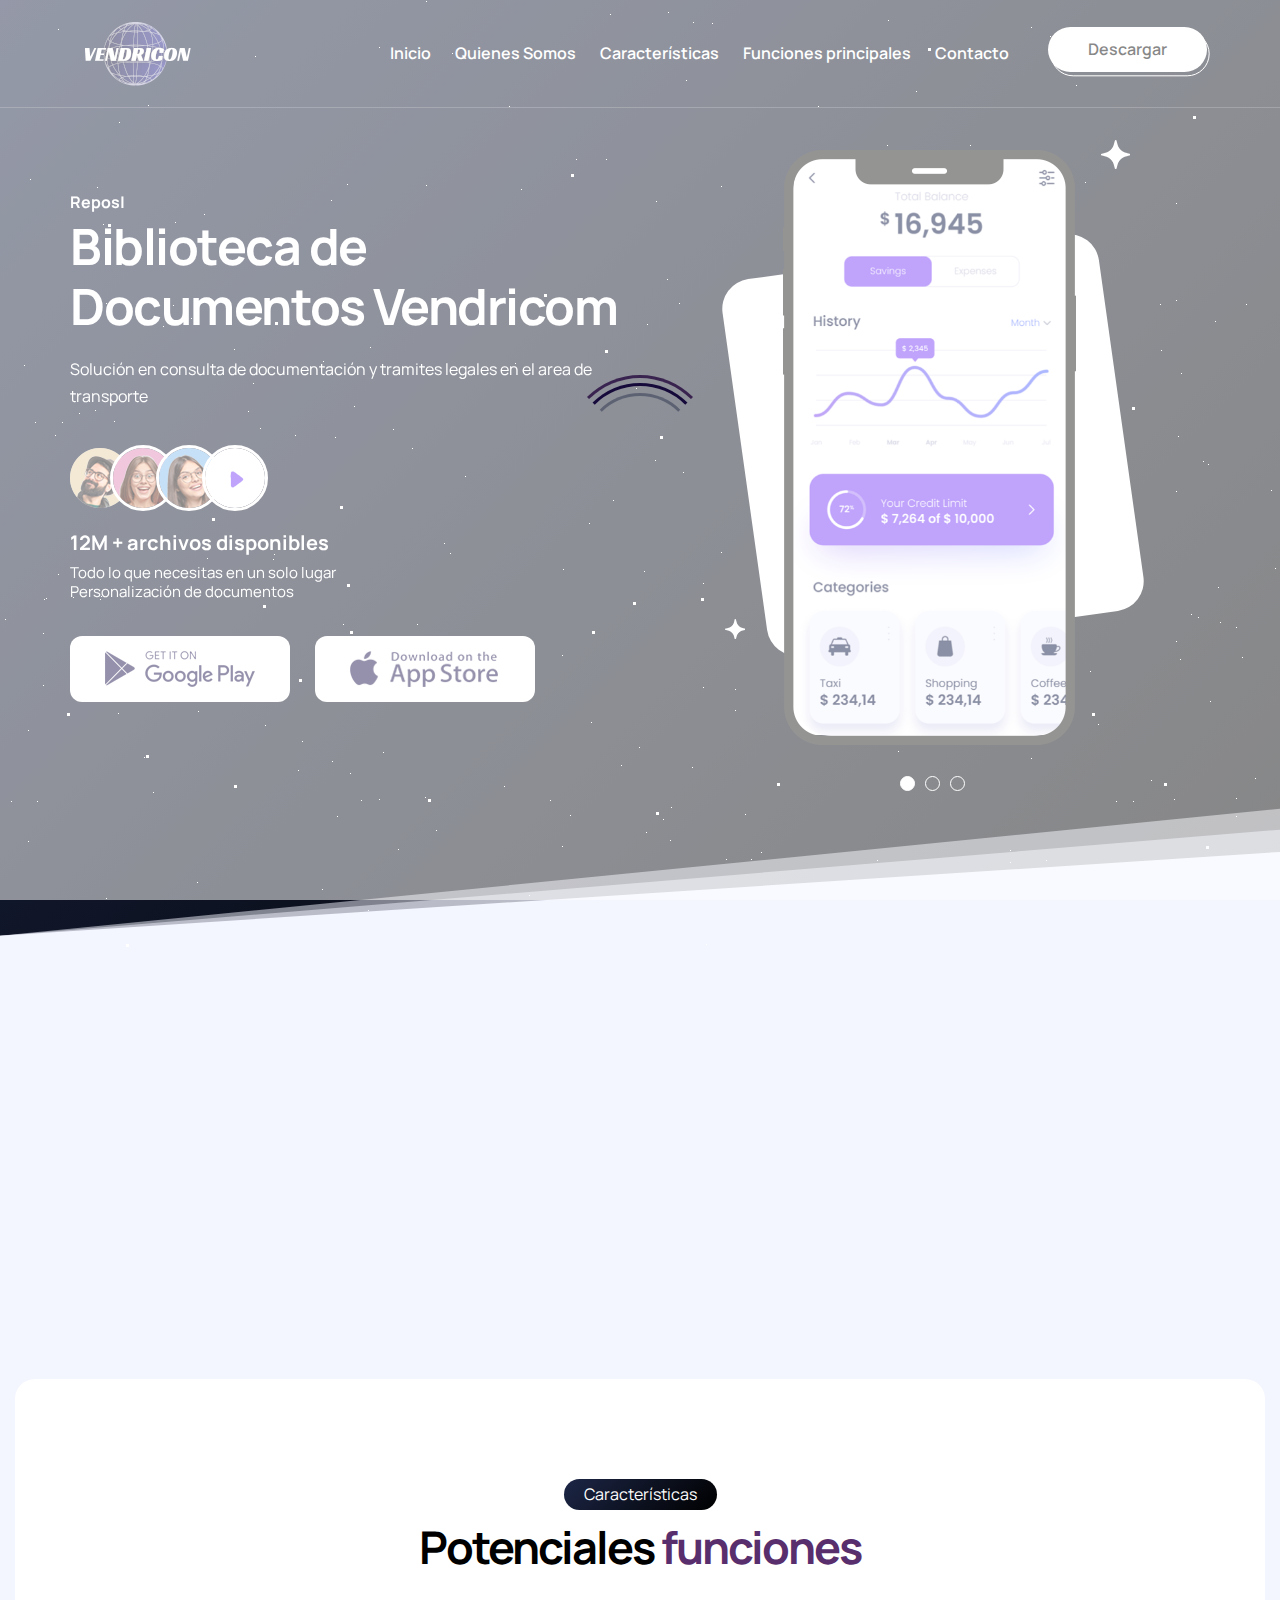
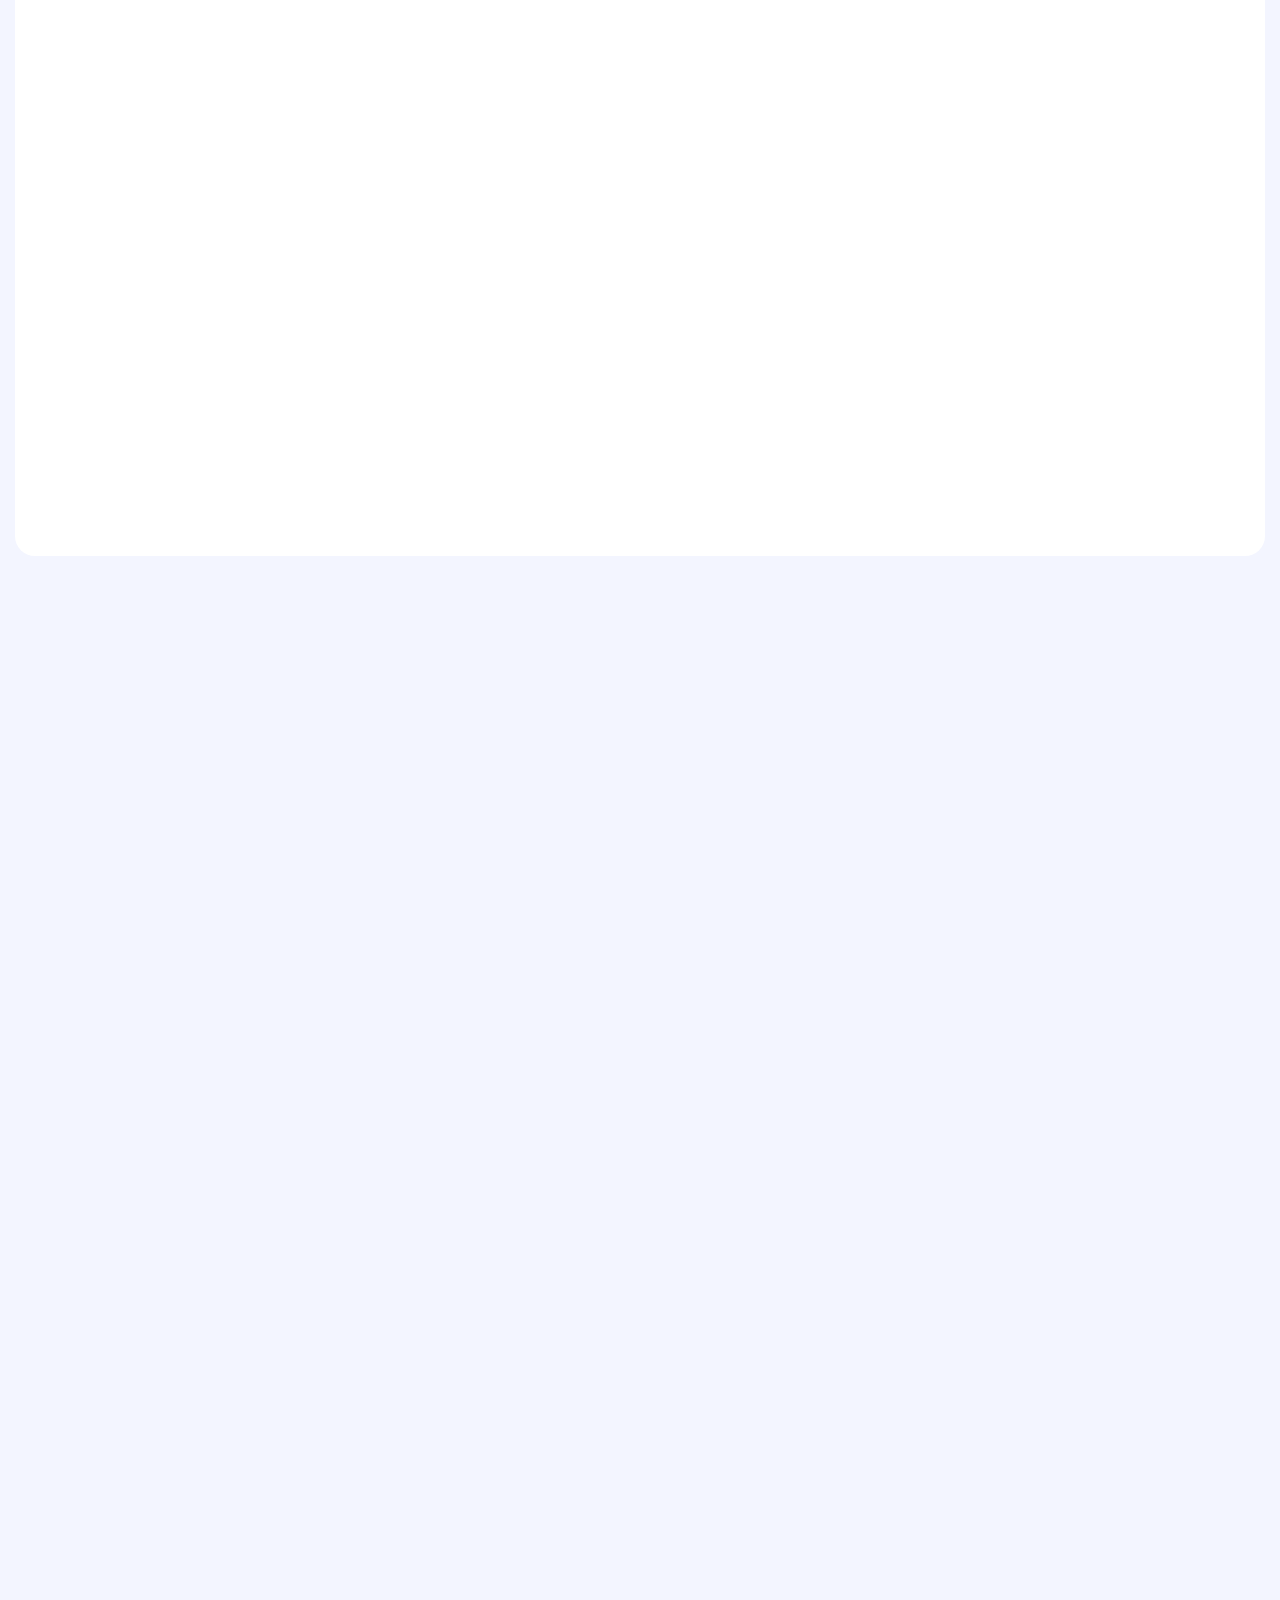
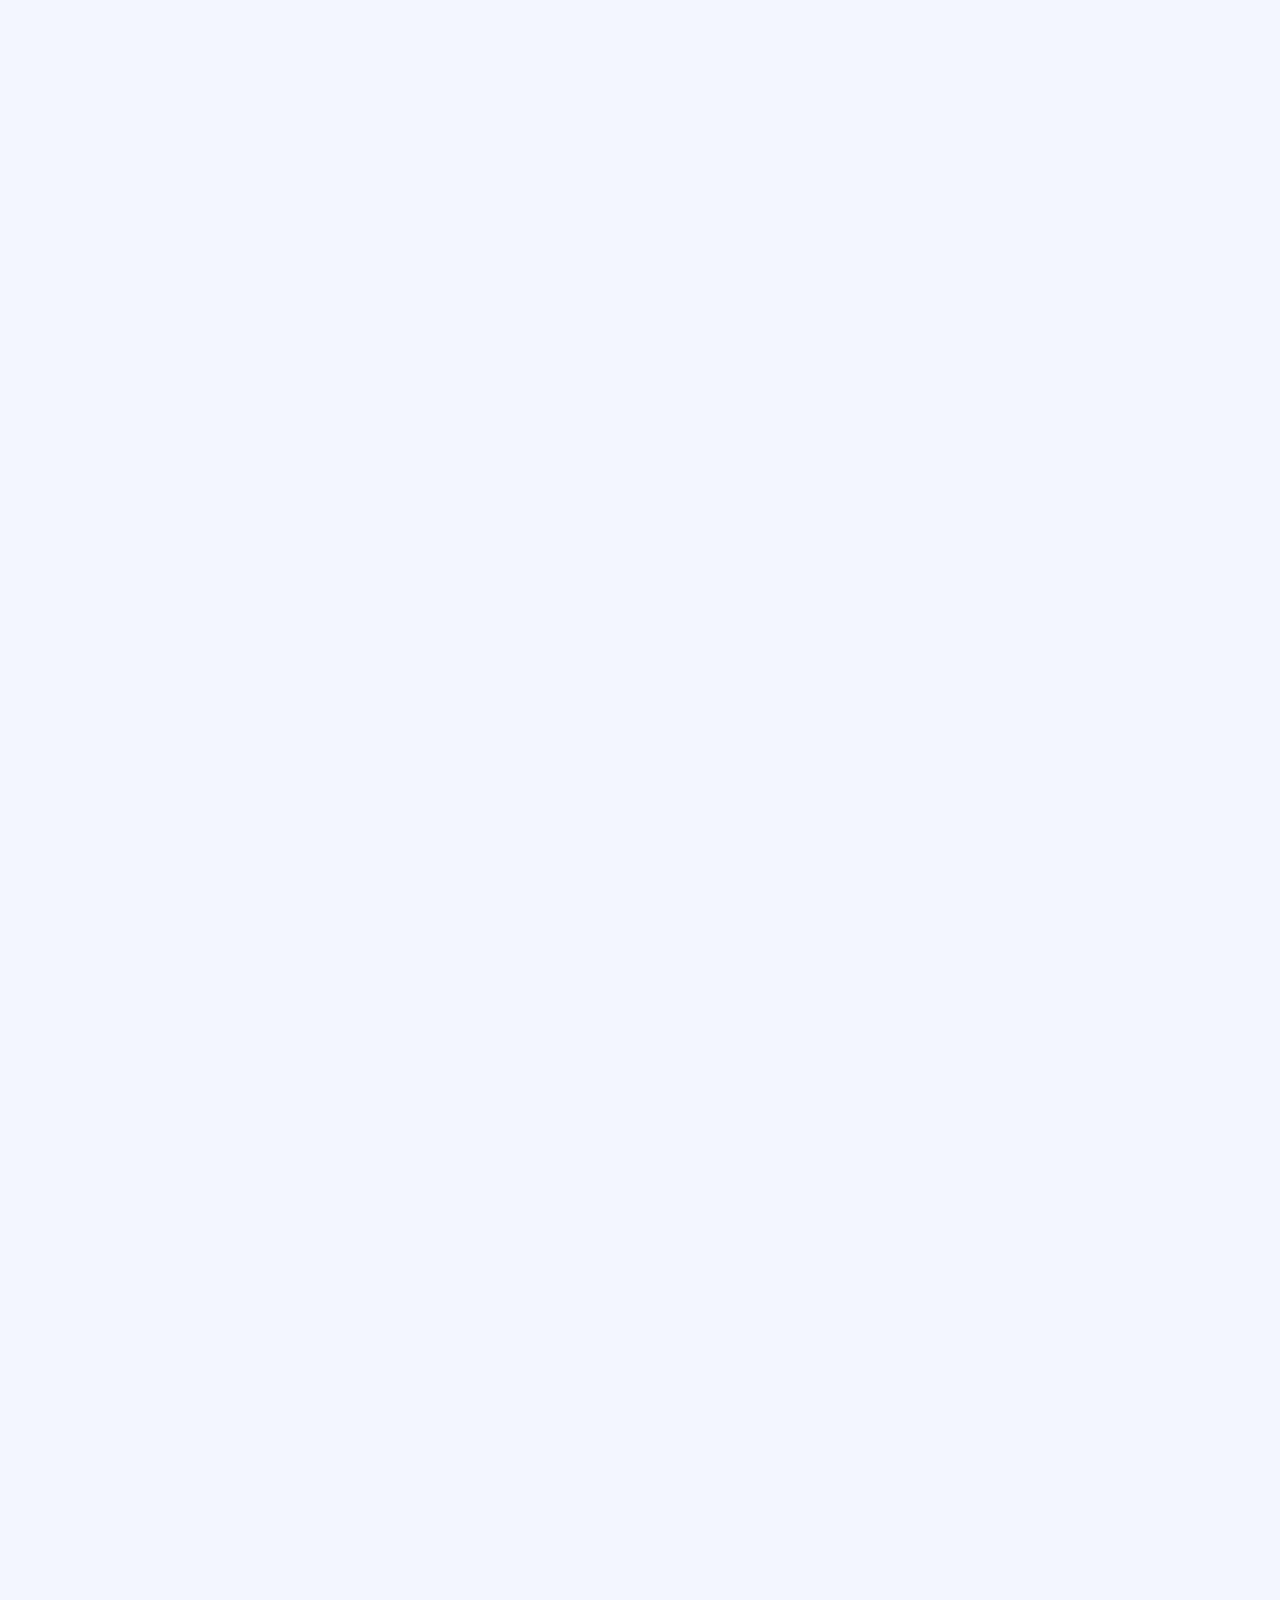
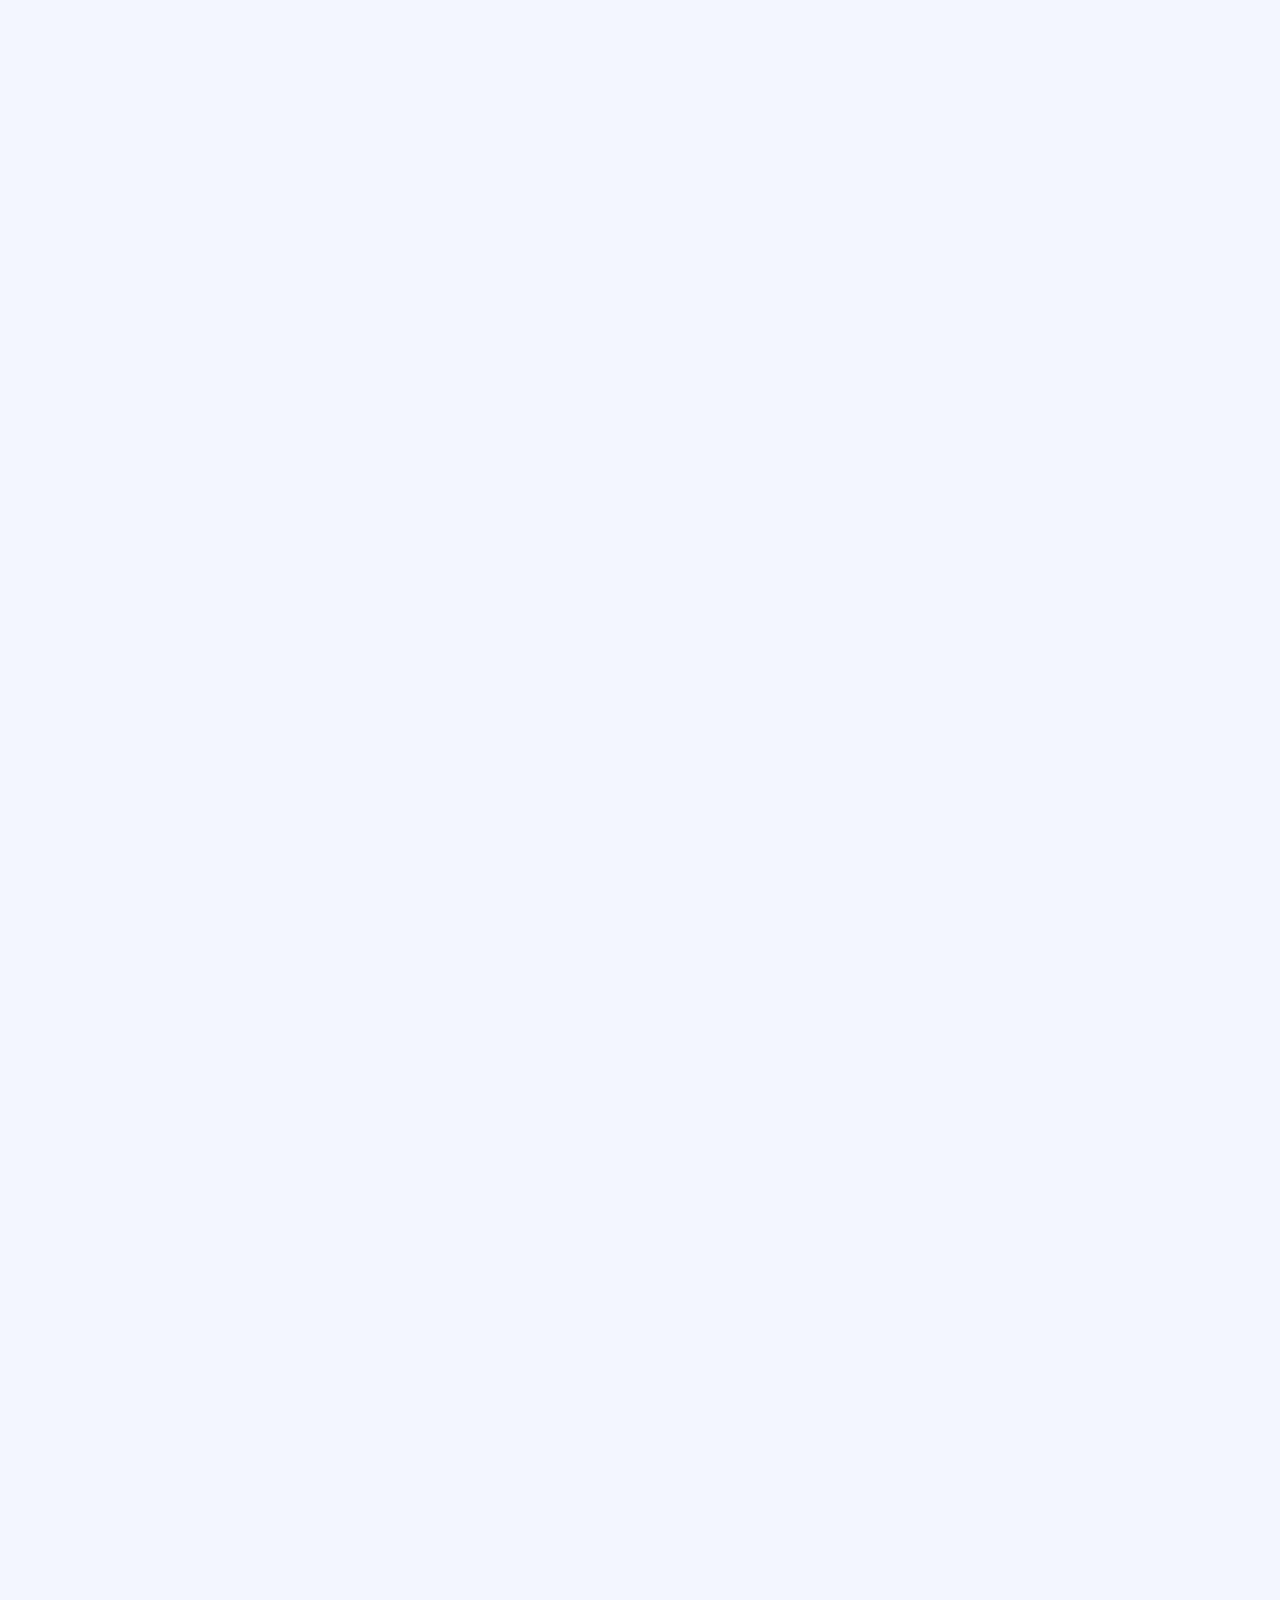
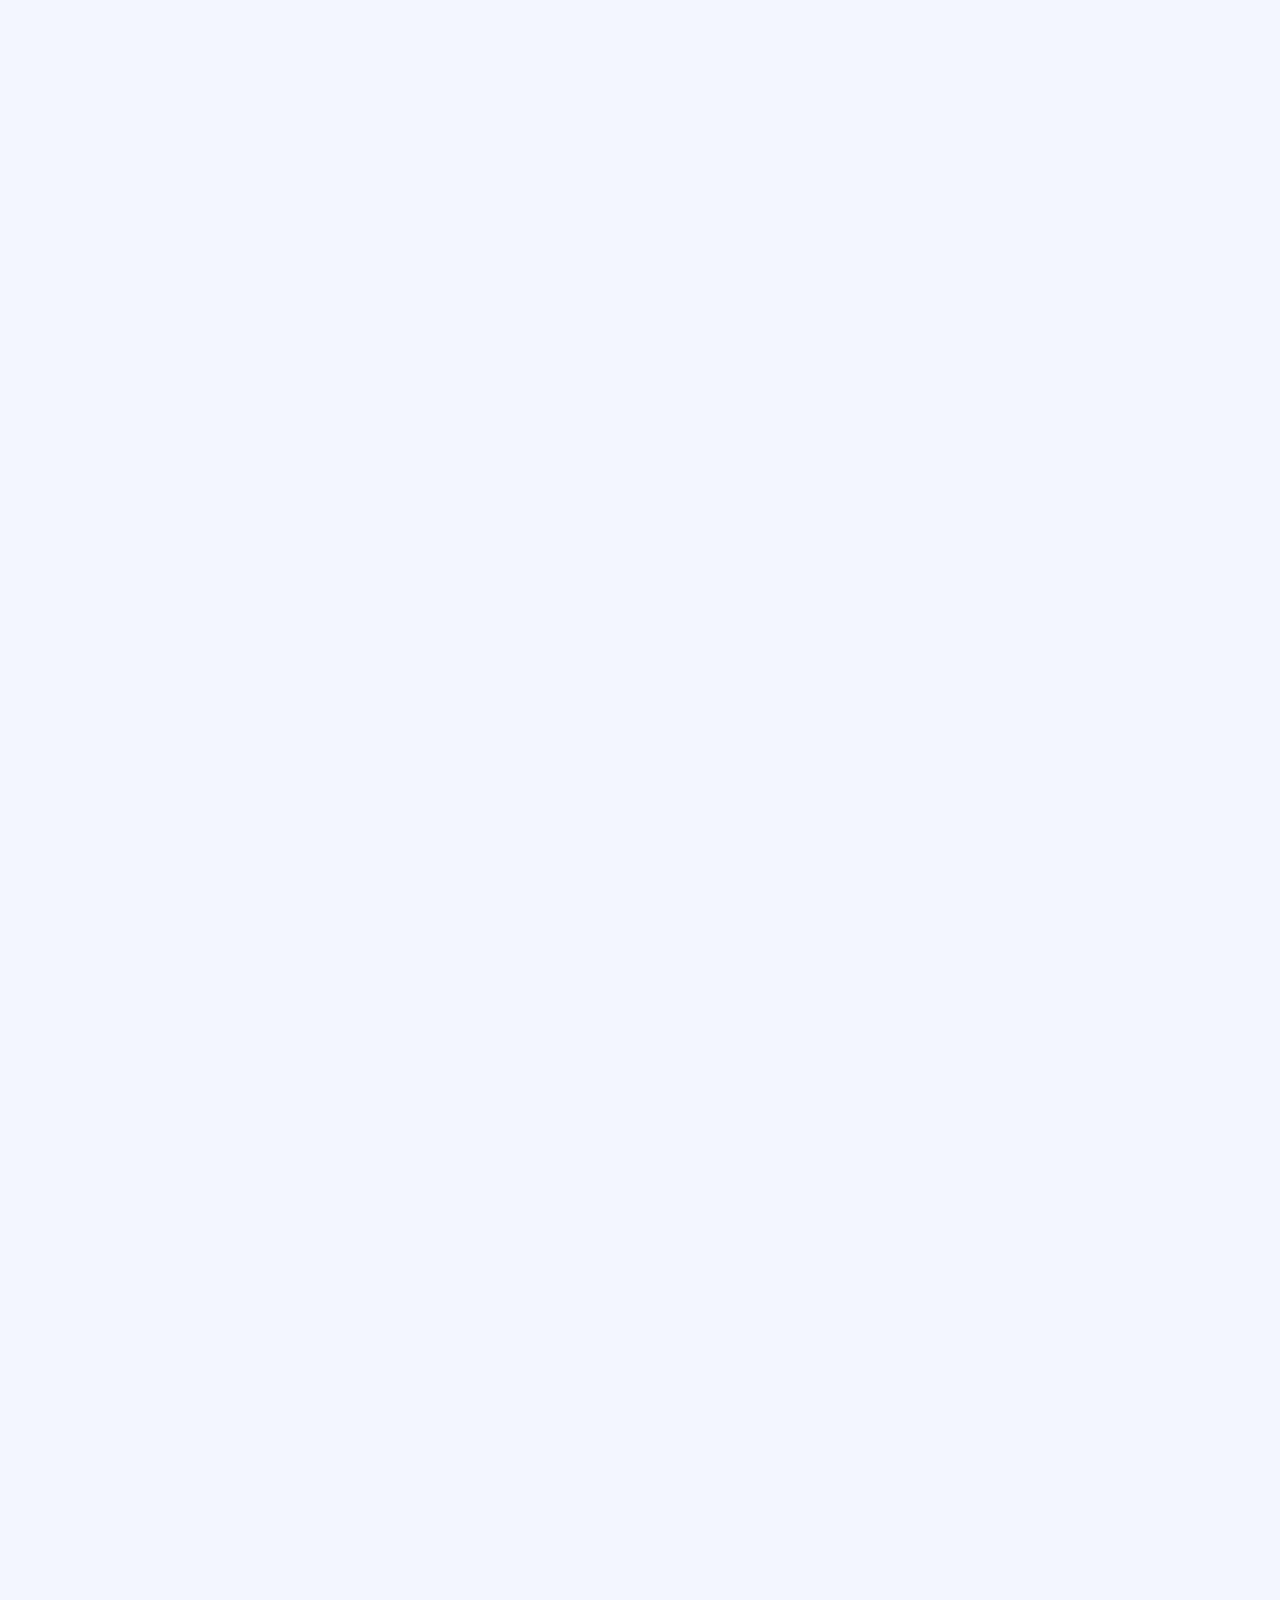
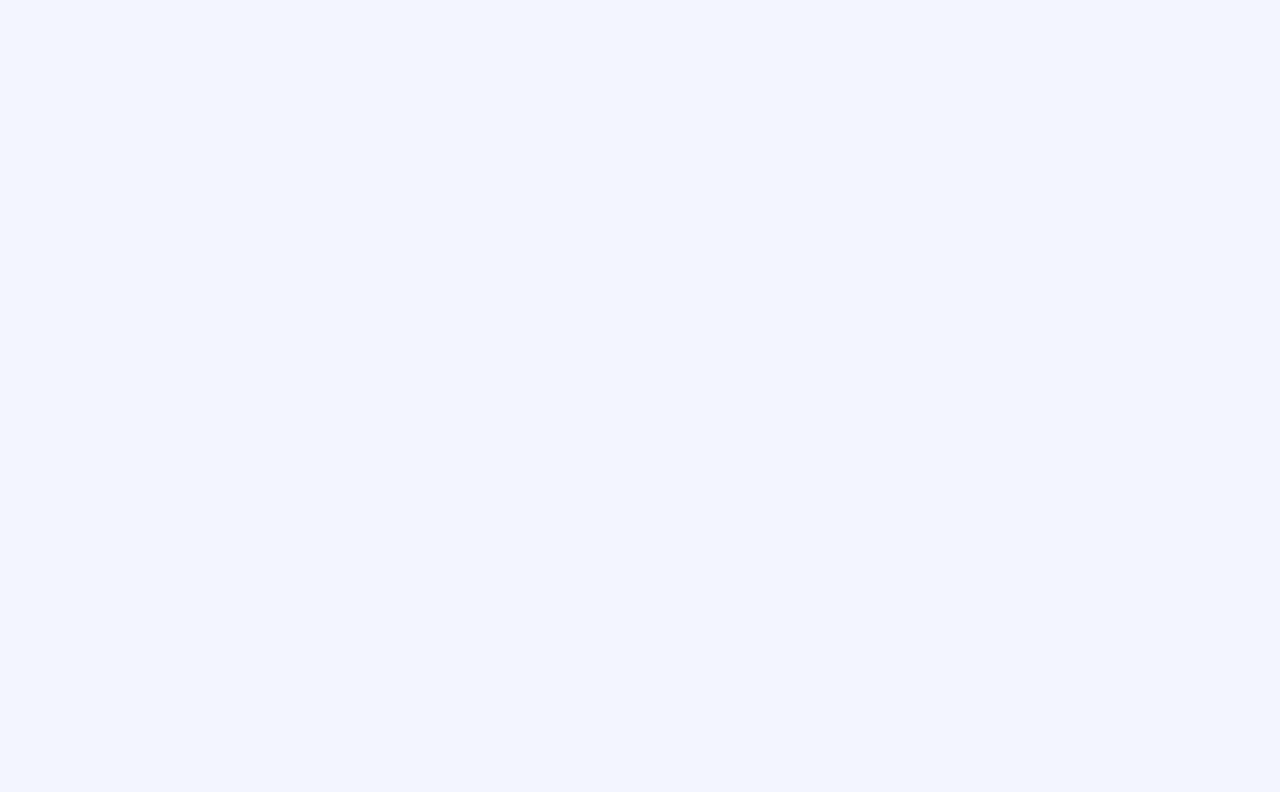
<file: index.html>
<!DOCTYPE html>
<html lang="en">

<head>

  <meta charset="UTF-8">
  <meta http-equiv="X-UA-Compatible" content="IE=edge">
  <meta name="viewport" content="width=device-width, initial-scale=1.0">
  <title>Vendricom</title>

  <!-- icofont-css-link -->
  <link rel="stylesheet" href="css/icofont.min.css">
  <!-- Owl-Carosal-Style-link -->
  <link rel="stylesheet" href="css/owl.carousel.min.css">
  <!-- Bootstrap-Style-link -->
  <link rel="stylesheet" href="css/bootstrap.min.css">
  <!-- Aos-Style-link -->
  <link rel="stylesheet" href="css/aos.css">
  <!-- Coustome-Style-link -->
  <link rel="stylesheet" href="css/style.css">
  <!-- Responsive-Style-link -->
  <link rel="stylesheet" href="css/responsive.css">
  <!-- Star Background CSS -->
  <link rel="stylesheet" href="css/style-star-background.css">
  <!-- Favicon -->
  <link rel="shortcut icon" href="images/favicon.png" type="image/x-icon">

</head>

<body>

  <!-- Preloader -->
  <div id="preloader">
    <div id="loader"></div>
  </div>

  <!-- Header Start -->
  <header>
    <!-- container start -->
    <div class="container">
      <!-- navigation bar -->
      <nav class="navbar navbar-expand-lg">
        <a class="navbar-brand" href="index.html">
          <img src="images/logo.png" alt="Logo">
        </a>
        <button class="navbar-toggler" type="button" data-toggle="collapse" data-target="#navbarSupportedContent"
          aria-controls="navbarSupportedContent" aria-expanded="false" aria-label="Toggle navigation">
          <span class="navbar-toggler-icon">
            <!-- <i class="icofont-navigation-menu ico_menu"></i> -->
            <span class="toggle-wrap">
              <span class="toggle-bar"></span>
            </span>
          </span>
        </button>

        <div class="collapse navbar-collapse" id="navbarSupportedContent">
          <ul class="navbar-nav ml-auto">
            <!-- Home Menu -->
            <li class="nav-item">
              <a class="nav-link" href="index.html">Inicio</a>
            </li>

            <!-- About Us -->
            <li class="nav-item">
              <a class="nav-link" href="#about">Quienes Somos</a>
            </li>

            <!-- Pricing -->
            <!-- <li class="nav-item">
              <a class="nav-link" href="#precios">Precios</a>
            </li> -->
            <!-- Features -->
            <li class="nav-item">
              <a class="nav-link" href="#feature">Características</a>
            </li>
            <li class="nav-item">
              <a class="nav-link" href="#services">Funciones principales</a>
            </li>

            <!-- Contact -->
            <li class="nav-item">
              <a class="nav-link" href="#contact">Contacto</a>
            </li>

            <!-- Download Button -->
            <li class="nav-item">
              <div class="btn_block">
                <a class="nav-link dark_btn" href="#">Descargar</a>
                <div class="btn_bottom"></div>
              </div>
            </li>
          </ul>

        </div>
      </nav>
      <!-- navigation end -->
    </div>
    <!-- container end -->
  </header>

  <!-- Banner-Section-Start -->
  <section class="banner_section white_text">
    <div class="star-bg">
      <div id='stars'></div>
      <div id='stars3'></div>
    </div>
    <!-- container start -->
    <div class="container">
      <!-- row start -->
      <div class="row">
        <div class="col-lg-6 col-md-12" data-aos="fade-up" data-aos-duration="1500">
          <!-- banner text -->
          <div class="banner_text">
            <!-- typed text -->
            <div class="type-wrap">
              <!-- add static words/sentences here (i.e. text that you don't want to be removed)-->
              <span id="typed" style="white-space:pre;" class="typed">
              </span>
            </div>
            <!-- h1 -->
            <h1>Biblioteca de Documentos <span>Vendricom</span></h1>
            <!-- p -->
            <p>
              Solución en consulta de documentación y tramites legales en el area de transporte
            </p>
          </div>

          <!-- users -->
          <div class="used_app">
            <ul>
              <li><img src="images/banavt1.png" alt="image"></li>
              <li><img src="images/banavt2.png" alt="image"></li>
              <li><img src="images/banavt3.png" alt="image"></li>
              <li>
                <a href="index.html#" class="popup-youtube play-button"
                  data-url="" data-toggle="modal"
                  data-target="#myModal" title="XJj2PbenIsU"><img src="images/play.png" alt="img"></a>
              </li>
            </ul>
            <h3>12M + archivos disponibles</h3>
            <p>Todo lo que necesitas en un solo lugar <br> Personalización de documentos</p>
          </div>

          <!-- app buttons -->
          <ul class="app_btn">
            <li>
              <a href="index.html#">
                <img class="blue_img" src="images/googleplay_dark.png" alt="image">
              </a>
            </li>
            <li>
              <a href="index.html#">
                <img class="blue_img" src="images/appstorebtn_dark.png" alt="image">
              </a>
            </li>
          </ul>
        </div>

        <!-- banner slides start -->
        <div class="col-lg-6 col-md-12">
          <div class="banner_slider">
            <div class="left_icon">
              <img src="images/smallStar.png" alt="image">
            </div>
            <div class="right_icon">
              <img src="images/bigstar.png" alt="image">
            </div>
            <div id="frmae_slider" class="owl-carousel owl-theme">
              <div class="item">
                <div class="slider_img">
                  <img src="images/bannerScreen.png" alt="image">
                </div>
              </div>
              <div class="item">
                <div class="slider_img">
                  <img src="images/bannerScreen2.png" alt="image">
                </div>
              </div>
              <div class="item">
                <div class="slider_img">
                  <img src="images/bannerScreen3.png" alt="image">
                </div>
              </div>
            </div>
            <div class="slider_frame">
              <img src="images/iphonescren.png" alt="image">
            </div>
          </div>
        </div>
        <!-- banner slides end -->

      </div>
      <!-- row end -->
    </div>
    <!-- container end -->
    <div class="hero_overlay"> <img src="images/overlay-bg2.svg" alt="image"> </div>
  </section>
  <!-- Banner-Section-end -->

  <!-- Our Client -->
  <section class="row_am our_client">
    <div class="container">
      <div class="section_title" data-aos="fade-up" data-aos-duration="1500">
        <h2>
          <span>Entidades </span>
          asociadas
        </h2>
      </div>
      <!-- Our Client List -->
      <ul class="client_list">
        <li>
          <div class="client_logo" data-aos="fade-up" data-aos-duration="1500">
            <img src="images/paypal.png" alt="image">
          </div>
        </li>
        <li>
          <div class="client_logo" data-aos="fade-up" data-aos-duration="1500">
            <img src="images/spoty.png" alt="image">
          </div>
        </li>
        <li>
          <div class="client_logo" data-aos="fade-up" data-aos-duration="1500">
            <img src="images/shopboat.png" alt="image">
          </div>
        </li>
        <li>
          <div class="client_logo" data-aos="fade-up" data-aos-duration="1500">
            <img src="images/slack.png" alt="image">
          </div>
        </li>
        <li>
          <div class="client_logo" data-aos="fade-up" data-aos-duration="1500">
            <img src="images/envato.png" alt="image">
          </div>
        </li>
        <li>
          <div class="client_logo" data-aos="fade-up" data-aos-duration="1500">
            <img src="images/jquery.png" alt="image">
          </div>
        </li>
        <li>
          <div class="client_logo" data-aos="fade-up" data-aos-duration="1500">
            <img src="images/woocommerce.png" alt="image">
          </div>
        </li>
        <li>
          <div class="client_logo" data-aos="fade-up" data-aos-duration="1500">
            <img src="images/themeforest.png" alt="image">
          </div>
        </li>
      </ul>
    </div>
  </section>

  <!-- Key Feature Section Start -->
  <section class="key_feature_section row_am" id="feature">
    <div class="key_innner">
      <div class="container">

        <div class="section_title">
          <span class="title_badge">Características</span>
          <h2>Potenciales <span> funciones </span> </h2>
        </div>
        <div id="feature_slider" class="owl-carousel owl-theme" data-aos="fade-up" data-aos-duration="1500">
          <div class="item">
            <div class="feature_box">
              <h3>Busquedas avanzadas</h3>
              <!-- <p>Lorem Ipsum is simply dummy
                  text of the printing and typtting industry lorem Ipsum has.</p> -->
              <div class="img">
                <img src="images/keyftr1.png" alt="image">
              </div>
            </div>
          </div>
          <div class="item">
            <div class="feature_box">
              <h3>Chat de soporte</h3>
              <!-- <p>Lorem Ipsum is simply dummy
                  text of the printing and typtting industry lorem Ipsum has.</p> -->
              <div class="img">
                <img src="images/keyftr2.png" alt="image">
              </div>
            </div>
          </div>
          <div class="item">
            <div class="feature_box">
              <h3>Diversidad de documentos</h3>
              <!-- <p>Lorem Ipsum is simply dummy
                  text of the printing and typtting industry lorem Ipsum has.</p> -->
              <div class="img">
                <img src="images/keyftr3.png" alt="image">
              </div>
            </div>
          </div>
          <div class="item">
            <div class="feature_box">
              <h3>Solicitudes personalizadas</h3>
              <!-- <p>Lorem Ipsum is simply dummy
                  text of the printing and typtting industry lorem Ipsum has.</p> -->
              <div class="img">
                <img src="images/keyftr1.png" alt="image">
              </div>
            </div>
          </div>
        </div>
      </div>
    </div>
  </section>
  <!-- Key Feature Section End -->

  <!-- Page Wraper -->
  <div class="page_wrapper">

    <!-- About Us Start-->
    <section class="about_section row_am" id="about">
      <div class="container">
        <div class="section_title" data-aos="fade-up" data-aos-duration="1500">
          <span class="title_badge mb-1">Sobre nosotros</span>
          <h2>Somos VENDRICOM su <img src="images/mobileicon.png" alt="image"> aliado <br>
            en documentos y gestión de tramites <span><img src="images/usericon.png" alt="image"> legales en el
              sector</span> <span>
              <!-- <img
                src="images/magnet.png" alt="image">  -->transporte</span></h2>
        </div>
        <div class="row">
          <div class="col-lg-4 col-md-6">
            <ul class="app_statstic" id="counter" data-aos="fade-in" data-aos-duration="1500">
              <li data-aos="fade-up" data-aos-duration="1500">
                <div class="text">
                  <p><span class="counter-value" data-count="17">0</span><span>M+</span></p>
                  <p>Descargas</p>
                </div>
              </li>
              <li data-aos="fade-up" data-aos-duration="1500">
                <div class="text">
                  <p><span class="counter-value" data-count="2300">1500</span><span>+</span></p>
                  <p>Comentarios</p>
                </div>
              </li>
              <li data-aos="fade-up" data-aos-duration="1500">
                <div class="text">
                  <p><span class="counter-value" data-count="150">0</span><span>+</span></p>
                  <p>Empresas</p>
                </div>
              </li>
              <li data-aos="fade-up" data-aos-duration="1500">
                <div class="text">
                  <p><span class="counter-value" data-count="08">0 </span><span>M+</span></p>
                  <p>Clientes</p>
                </div>
              </li>
            </ul>
          </div>
          <div class="col-lg-4 col-md-6">
            <div class="abtImg text-center" data-aos="fade-up" data-aos-duration="1500">
              <img src="images/appscreen.png" alt="image">
            </div>
          </div>
          <div class="col-lg-4">
            <p data-aos="fade-up" data-aos-duration="1500">Vendricom es una plataforma especializada en la gestión y
              almacenamiento de documentos empresariales. Actúa como una biblioteca digital donde las organizaciones
              pueden centralizar y acceder a sus documentos de manera eficiente. Vendricom permite a las
              empresas gestionar contratos, facturas, manuales, políticas y otros tipos de documentación crítica,
              facilitando la colaboración y el cumplimiento normativo al ofrecer acceso seguro y controlado a la
              información. La plataforma está diseñada para mejorar la eficiencia en la gestión documental, minimizando
              el riesgo de pérdida de información y garantizando el fácil acceso a los documentos desde cualquier lugar.
            </p>
            <!-- <div class="video_block" data-aos="fade-up" data-aos-duration="1500">
              <img class="thumbnil" src="images/applicationvideothumb.png" alt="image">
              <div class="playBtn">
                <a href="index.html#" class="popup-youtube play-button play_icon"
                  data-url="https://www.youtube.com/embed/tgbNymZ7vqY?autoplay=1&mute=1" data-toggle="modal"
                  data-target="#myModal" title="XJj2PbenIsU"><img src="images/play_white.svg" alt="img"></a>
                <img class="spin_text" src="images/playvideotext.png" alt="image">
              </div>
            </div> -->
            <div class="btn_block" data-aos="fade-up" data-aos-duration="1500">
              <a href="https://app.vendricom.com/" class="btn puprple_btn ml-0">Registrate GRATIS</a>
              <div class="btn_bottom"></div>
            </div>
          </div>
        </div>
      </div>
    </section>
    <!-- About Us End -->

    <!-- Text List flow Section Start -->
    <div class="text_list_section row_am" data-aos="fade-in" data-aos-duration="1500">
      <div class="container">
        <span class="title_badge down_fix">¿Por qué elejir nuestra aplicación?</span>
      </div>
      <div class="slider_block">
        <div class="owl-carousel owl-theme" id="text_list_flow">
          <div class="item">
            <div class="text_block">
              <span>Multiples campañas </span>
              <span class="mark_star">•</span>
            </div>
          </div>
          <div class="item">
            <div class="text_block">
              <span>Uso amigable</span>
              <span class="mark_star">•</span>
            </div>
          </div>
          <div class="item">
            <div class="text_block">
              <span>Analiticas avanzadas </span>
              <span class="mark_star">•</span>
            </div>
          </div>
          <div class="item">
            <div class="text_block">
              <span> Gestión de tareas</span>
              <span class="mark_star">•</span>
            </div>
          </div>
          <div class="item">
            <div class="text_block">
              <span> Boletines informativos</span>
              <span class="mark_star">•</span>
            </div>
          </div>
          <div class="item">
            <div class="text_block">
              <span> Chat de soporte</span>
              <span class="mark_star">•</span>
            </div>
          </div>
          <div class="item">
            <div class="text_block">
              <span>Atención personalizada</span>
              <span class="mark_star">•</span>
            </div>
          </div>

        </div>
      </div>
    </div>
    <!-- Text List flow Section End -->

    <!-- Service Section Start -->
    <section class="row_am service_section" id="services">
      <div class="container">
        <div class="section_title" data-aos="fade-up" data-aos-duration="1500">
          <span class="title_badge mb-1">Servicios</span>
          <h2>Premium <span>servicios</span> de <br>
            nuestra plataforma</h2>
        </div>
        <div class="row service_blocks">
          <div class="col-md-6">
            <div class="service_text" data-aos="fade-up" data-aos-duration="1500">
              <div class="service_badge"><i class="icofont-tasks-alt"></i>
                <span>Documentos</span>
              </div>
              <h2><span>Acceso </span>y Visualización <br>
                de Documentos</h2>
              <p>Como cliente, puedes acceder y visualizar documentos debidamente organizados por repositorios y temas
                que puedan interesarles para su gestión.</p>
              <ul class="listing_block">
                <li>
                  <div class="icon">
                    <span><i class="icofont-ui-check"></i></span>
                  </div>
                  <div class="text">
                    <h3>Repositorios de documentos actualizados</h3>
                    <!--  <p>Lorem Ipsum is simply dummy text of the printing and
                      setting industry.</p> -->
                  </div>
                </li>
                <li>
                  <div class="icon">
                    <span><i class="icofont-ui-check"></i></span>
                  </div>
                  <div class="text">
                    <h3>Temas según el repositorio</h3>
                    <!--  <p>Dummy text of the printing and typesetting industry
                      lorem Ipsum has been the.</p> -->
                  </div>
                </li>
                <li>
                  <div class="icon">
                    <span><i class="icofont-ui-check"></i></span>
                  </div>
                  <div class="text">
                    <h3>Documentos por años</h3>
                    <!--  <p>Dummy text of the printing and typesetting industry
                      lorem Ipsum has been the.</p> -->
                  </div>
                </li>
                <li>
                  <div class="icon">
                    <span><i class="icofont-ui-check"></i></span>
                  </div>
                  <div class="text">
                    <h3>Normativas, jurisprudencias, modelos, boletines y más</h3>
                    <!--  <p>Dummy text of the printing and typesetting industry
                      lorem Ipsum has been the.</p> -->
                  </div>
                </li>
              </ul>
              <div class="btn_block">
                <a href="https://mobile.vendricom.com/" class="btn puprple_btn ml-0">Registrarse</a>
                <div class="btn_bottom"></div>
              </div>
            </div>
          </div>
          <div class="col-md-6">
            <div class="inner_block" data-aos="fade-up" data-aos-duration="1500">
              <div class="star_img">
                <img src="images/bigstar_dark.png" alt="" srcset="">
                <img src="images/smallStar_dark.png" alt="" srcset="">
              </div>
              <div class="img">
                <img src="images/service_1.png" alt="">
              </div>
            </div>
          </div>
        </div>
        <div class="row service_blocks flex-row-reverse">
          <div class="col-md-6">
            <div class="service_text right_side" data-aos="fade-up" data-aos-duration="1500">
              <div class="service_badge"><i class="icofont-ui-clock"></i>
                <span>Búsqueda Avanzada</span>
              </div>
              <h2><span>Busquedas predictivas </span> REPOSITORIO, TEMAS Y AÑO.
              </h2>
              <p> Puedes utilizar la función de búsqueda avanzada para localizar rápidamente documentos específicos
                dentro de tu biblioteca digital.</p>
              <ul class="feature_list">
                <li>
                  <div class="icon">
                    <span><i class="icofont-check-circled"></i></span>
                  </div>
                  <div class="text">
                    <p>Busquedas avanzadas de Normativas, Boletines, Jurisprudencias</p>
                  </div>
                </li>
                <li>
                  <div class="icon">
                    <span><i class="icofont-check-circled"></i></span>
                  </div>
                  <div class="text">
                    <p>Compartir documentos</p>
                  </div>
                </li>
                <li>
                  <div class="icon">
                    <span><i class="icofont-check-circled"></i></span>
                  </div>
                  <div class="text">
                    <p>Descargar documentos</p>
                  </div>
                </li>
              </ul>
              <div class="btn_block">
                <a href="https://mobile.vendricom.com/" target="_blank" class="btn puprple_btn ml-0">Descargar</a>
                <div class="btn_bottom"></div>
              </div>
            </div>
          </div>
          <div class="col-md-6">
            <div class="inner_block rotate_right" data-aos="fade-up" data-aos-duration="1500">
              <div class="star_img">
                <img src="images/bigstar_dark.png" alt="" srcset="">
                <img src="images/smallStar_dark.png" alt="" srcset="">
              </div>
              <div class="img">
                <img src="images/service_2.png" alt="">
              </div>
            </div>
          </div>
        </div>
        <div class="row service_blocks">
          <div class="col-md-6">
            <div class="service_text" data-aos="fade-up" data-aos-duration="1500">
              <div class="service_badge"><i class="icofont-list"></i> <span>Soporte</span></div>
              <h2><span>Soporte y </span> Asistencia Técnica</h2>
              <p>Conversa con nosotros y solicita tus requerimientos a traves de nuestro chat en linea.</p>
              <ul class="feature_list">
                <li>
                  <div class="icon">
                    <span><i class="icofont-check-circled"></i></span>
                  </div>
                  <div class="text">
                    <p>Solicitudes según repositorios</p>
                  </div>
                </li>
                <li>
                  <div class="icon">
                    <span><i class="icofont-check-circled"></i></span>
                  </div>
                  <div class="text">
                    <p>Solicitudes de documentos personalizados</p>
                  </div>
                </li>
                <li>
                  <div class="icon">
                    <span><i class="icofont-check-circled"></i></span>
                  </div>
                  <div class="text">
                    <p>Atención personalizada</p>
                  </div>
                </li>
              </ul>
              <div class="btn_block">
                <a href="https://mobile.vendricom.com/" class="btn puprple_btn ml-0">Descarga nuestra aplicación</a>
                <div class="btn_bottom"></div>
              </div>
            </div>
          </div>
          <div class="col-md-6">
            <div class="inner_block" data-aos="fade-up" data-aos-duration="1500">
              <div class="star_img">
                <img src="images/bigstar_dark.png" alt="" srcset="">
                <img src="images/smallStar_dark.png" alt="" srcset="">
              </div>
              <div class="img">
                <img src="images/service_3.png" alt="">
              </div>
            </div>
          </div>
        </div>
      </div>
    </section>
    <!-- Service Section End -->

    <!-- How It Work Section Start -->
    <section class="how_it_section">
      <div class="how_it_inner" data-aos="fade-in" data-aos-duration="1500">
        <div class="container">
          <div class="section_title" data-aos="fade-up" data-aos-duration="1500">
            <span class="title_badge">Rápido y fácil</span>
            <h2>Como funciona en 3 pasos</h2>
          </div>
          <div class="row">
            <div class="col-md-4">
              <div class="steps_block step_border" data-aos="fade-up" data-aos-duration="1500">
                <div class="steps">
                  <div class="icon">
                    <img src="images/howstep1.png" alt="image">
                  </div>
                  <div class="text">
                    <h3>Descarga nuestra app</h3>
                    <ul class="social">
                      <li><a href="index.html#"><i class="icofont-brand-android-robot"></i></a></li>
                      <li><a href="index.html#"><i class="icofont-brand-apple"></i></a></li>
                      <li><a href="index.html#"><i class="icofont-brand-windows"></i></a></li>
                    </ul>
                    <p>Ingresa a la tienda de play store de google <br> y descarga Vendricom</p>
                  </div>
                </div>
                <span class="step">01</span>
              </div>
            </div>
            <div class="col-md-4">
              <div class="steps_block step_border" data-aos="fade-up" data-aos-duration="1500">
                <div class="steps">
                  <div class="icon">
                    <img src="images/howstep2.png" alt="image">
                  </div>
                  <div class="text">
                    <h3>Crear cuenta</h3>
                    <span class="tag_text">Gratis por 14 dias</span>
                    <p>Nuestra aplicación es GRATIS durante 14 días, <br>Regístrate gratis
                      para el periodo de prueba </p>
                  </div>
                </div>
                <span class="step">02</span>
              </div>
            </div>
            <div class="col-md-4">
              <div class="steps_block" data-aos="fade-up" data-aos-duration="1500">
                <div class="steps">
                  <div class="icon">
                    <img src="images/howstep3.png" alt="image">
                  </div>
                  <div class="text">
                    <h3>Disfruta la aplicación</h3>
                    <span class="tag_text"> Lea las preguntas frecuentes para cualquier consulta</span>
                    <p>Disfruta de nuestra aplicación y comparte <br>
                      experiencia de aplicación más increíble</p>
                  </div>
                </div>
                <span class="step">03</span>
              </div>
            </div>
          </div>
          <div class="text-center">
            <div class="btn_block">
              <a href="https://mobile.vendricom.com/" class="btn puprple_btn ml-0">Comience ahora</a>
              <div class="btn_bottom"></div>
            </div>
          </div>
        </div>
      </div>
    </section>
    <!-- How It Work Section End -->
  </div>
  <!-- Wraper End -->

  <!-- Positive Reviews Section Start -->
  <!-- <section class="review_section row_am">
    <div class="container">
      <div class="positive_inner">
        <div class="row">
          <div class="col-md-6 sticky-top">
            <div class="sidebar_text">
              <div class="section_title text-left">
                <span class="title_badge">Reviews</span>
                <h2><span>Positive reviews </span> <br>
                  of our clients</h2>
              </div>
              <div class="google_rating">
                <div class="star">
                  <span><i class="icofont-star"></i></span>
                  <span><i class="icofont-star"></i></span>
                  <span><i class="icofont-star"></i></span>
                  <span><i class="icofont-star"></i></span>
                  <span><i class="icofont-star"></i></span>
                </div>
                <p>4.5/5.0 Rated on <img class="img-fluid" src="images/google.png" alt="image"></p>
              </div>
              <div class="user_review">
                <p>1399 <a href="index.html#">Total user reviews <i class="icofont-arrow-right"></i></a></p>
              </div>
              <div class="smiley_icon"><img src="images/smily.png" alt="image"></div>
            </div>
          </div>
          <div class="col-md-6">
            <div class="review_side">
              <div class="review_block" data-aos="fade-up" data-aos-duration="1500">
                <div class="coustomer_info">
                  <div class="avtar">
                    <img src="images/review1.png" alt="image">
                    <div class="text">
                      <h3>Willium Joy</h3>
                      <span>Smartbrain Tech</span>
                    </div>
                  </div>
                  <div class="star">
                    <span><i class="icofont-star"></i></span>
                    <span><i class="icofont-star"></i></span>
                    <span><i class="icofont-star"></i></span>
                    <span><i class="icofont-star"></i></span>
                    <span><i class="icofont-star"></i></span>
                  </div>
                </div>
                <p>Lorem ipsum dolor sit amet consectetur adipisicing elit.
                  Sapiente culpa, dolores ullam
                  laudantium deleniti ipsa qui saepe voluptatum nam pariatur?
                  Lorem ipsum dolor sit amet
                  consectetur adipisicing elit. Neque, totam.</p>
              </div>
              <div class="review_block" data-aos="fade-up" data-aos-duration="1500">
                <div class="coustomer_info">
                  <div class="avtar">
                    <img src="images/review2..png" alt="image">
                    <div class="text">
                      <h3>John Due</h3>
                      <span>Corporate Agency</span>
                    </div>
                  </div>
                  <div class="star">
                    <span><i class="icofont-star"></i></span>
                    <span><i class="icofont-star"></i></span>
                    <span><i class="icofont-star"></i></span>
                    <span><i class="icofont-star"></i></span>
                    <span><i class="icofont-star"></i></span>
                  </div>
                </div>
                <p>Lorem ipsum dolor sit amet consectetur adipisicing elit.
                  Sapiente culpa, dolores ullam
                  laudantium deleniti ipsa qui saepe voluptatum nam pariatur?
                  Lorem ipsum dolor sit amet
                  consectetur adipisicing elit. Pariatur et, nemo distinctio
                  eum
                  omnis quam!</p>
              </div>
              <div class="review_block" data-aos="fade-up" data-aos-duration="1500">
                <div class="coustomer_info">
                  <div class="avtar">
                    <img src="images/review3..png" alt="image">
                    <div class="text">
                      <h3>Maria</h3>
                      <span>Company Inc</span>
                    </div>
                  </div>
                  <div class="star">
                    <span><i class="icofont-star"></i></span>
                    <span><i class="icofont-star"></i></span>
                    <span><i class="icofont-star"></i></span>
                    <span><i class="icofont-star"></i></span>
                    <span><i class="icofont-star"></i></span>
                  </div>
                </div>
                <p>Lorem ipsum dolor sit amet consectetur adipisicing elit.
                  Sapiente culpa, dolores ullam
                  laudantium deleniti ipsa qui saepe voluptatum nam pariatur?
                  Lorem ipsum dolor sit amet
                  consectetur adipisicing elit. Pariatur et, nemo distinctio
                  eum
                  omnis quam!</p>
              </div>
            </div>
          </div>
        </div>
      </div>
    </div>
  </section> -->
  <!-- Positive Reviews Section End -->

  <!-- Page Wraper -->
  <div class="page_wrapper">

    <!-- Pricing-Section -->
    <!-- <section class="row_am pricing_section white_text" data-aos="fade-in" data-aos-duration="1500" id="precios">
      <div class="pricing_inner">
        
        <div class="container">
          <div class="section_title" data-aos="fade-up" data-aos-duration="1500" data-aos-delay="300">
            <span class="title_badge">Precios</span>
            <h2>Nuestros planes</h2>
          </div>

          
          <ul class="nav nav-tabs" id="myTab" role="tablist" data-aos="fade-up" data-aos-duration="1500">
            <li class="nav-item" role="presentation">
              <button class="nav-link active" id="monthly-tab" data-toggle="tab" data-target="#monthly" type="button"
                role="tab" aria-controls="monthly" aria-selected="true">Monthly</button>
            </li>
            <li class="nav-item" role="presentation">
              <button class="nav-link" id="yearly-tab" data-toggle="tab" data-target="#yearly" type="button" role="tab"
                aria-controls="yearly" aria-selected="false">Yearly</button>
            </li>
          </ul>

          
          <div class="tab-content" id="myTabContent">
            <div class="tab-pane fade show active" id="monthly" role="tabpanel" aria-labelledby="monthly-tab">
              
              <div class="pricing_pannel">
                <div class="row">
                  <div class="col-md-4">
                    <div class="pannel_block" data-aos="fade-up" data-aos-duration="1500">
                      <div class="heading">
                        <h3>Free</h3>
                        <span>For single users</span>
                      </div>
                      <div class="pricing">
                        <h3>$15 <span>/month</span></h3>
                      </div>
                      <ul class="features">
                        <li>
                          <span class="icon"><i class="icofont-check-circled"></i></span>
                          <p>Up to 15 GB cloud storage</p>
                        </li>
                        <li>
                          <span class="icon"><i class="icofont-check-circled"></i></span>
                          <p>30 day chat history</p>
                        </li>
                        <li>
                          <span class="icon"><i class="icofont-close-circled"></i></span>
                          <p>Data security</p>
                        </li>
                        <li>
                          <span class="icon"><i class="icofont-close-circled"></i></span>
                          <p>5 People access</p>
                        </li>
                        <li>
                          <span class="icon"><i class="icofont-close-circled"></i></span>
                          <p>24/7 Support</p>
                        </li>
                      </ul>
                      <div class="btn_block">
                        <a href="#" class="btn puprple_btn ml-0">Choose Plan</a>
                        <div class="btn_bottom"></div>
                      </div>
                    </div>
                  </div>
                  <div class="col-md-4">
                    <div class="pannel_block highlited_block" data-aos="fade-up" data-aos-duration="1500">
                      <div class="heading">
                        <h3>Premium</h3>
                        <span>For agencies</span>
                        <span class="offer">Save 50%</span>
                      </div>
                      <div class="pricing">
                        <h3>$45 <span>/month</span></h3>
                      </div>
                      <ul class="features">
                        <li>
                          <span class="icon"><i class="icofont-check-circled"></i></span>
                          <p>Up to 15 GB cloud storage</p>
                        </li>
                        <li>
                          <span class="icon"><i class="icofont-check-circled"></i></span>
                          <p>30 day chat history</p>
                        </li>
                        <li>
                          <span class="icon"><i class="icofont-check-circled"></i></span>
                          <p>Data security</p>
                        </li>
                        <li>
                          <span class="icon"><i class="icofont-check-circled"></i></span>
                          <p>5 People access</p>
                        </li>
                        <li>
                          <span class="icon"><i class="icofont-check-circled"></i></span>
                          <p>24/7 Support</p>
                        </li>
                      </ul>
                      <div class="btn_block white_btn">
                        <a href="#" class="btn puprple_btn ml-0">Choose Plan</a>
                        <div class="btn_bottom"></div>
                      </div>
                    </div>
                  </div>
                  <div class="col-md-4">
                    <div class="pannel_block" data-aos="fade-up" data-aos-duration="1500">
                      <div class="heading">
                        <h3>Standard</h3>
                        <span>For team</span>
                      </div>
                      <div class="pricing">
                        <h3>$30 <span>/month</span></h3>
                      </div>
                      <ul class="features">
                        <li>
                          <span class="icon"><i class="icofont-check-circled"></i></span>
                          <p>Up to 15 GB cloud storage</p>
                        </li>
                        <li>
                          <span class="icon"><i class="icofont-check-circled"></i></span>
                          <p>30 day chat history</p>
                        </li>
                        <li>
                          <span class="icon"><i class="icofont-check-circled"></i></span>
                          <p>Data security</p>
                        </li>
                        <li>
                          <span class="icon"><i class="icofont-close-circled"></i></span>
                          <p>5 People access</p>
                        </li>
                        <li>
                          <span class="icon"><i class="icofont-close-circled"></i></span>
                          <p>24/7 Support</p>
                        </li>
                      </ul>
                      <div class="btn_block">
                        <a href="#" class="btn puprple_btn ml-0">Choose Plan</a>
                        <div class="btn_bottom"></div>
                      </div>
                    </div>
                  </div>
                </div>
              </div>
            </div>

            
            <div class="tab-pane fade" id="yearly" role="tabpanel" aria-labelledby="yearly-tab">
              <div class="row">
                <div class="col-md-4">
                  <div class="pannel_block">
                    <div class="heading">
                      <h3>Free</h3>
                      <span>For single users</span>
                    </div>
                    <div class="pricing">
                      <h3>$99 <span>/month</span></h3>
                    </div>
                    <ul class="features">
                      <li>
                        <span class="icon"><i class="icofont-check-circled"></i></span>
                        <p>Up to 15 GB cloud storage</p>
                      </li>
                      <li>
                        <span class="icon"><i class="icofont-check-circled"></i></span>
                        <p>30 day chat history</p>
                      </li>
                      <li>
                        <span class="icon"><i class="icofont-close-circled"></i></span>
                        <p>Data security</p>
                      </li>
                      <li>
                        <span class="icon"><i class="icofont-close-circled"></i></span>
                        <p>5 People access</p>
                      </li>
                      <li>
                        <span class="icon"><i class="icofont-close-circled"></i></span>
                        <p>24/7 Support</p>
                      </li>
                    </ul>

                    <div class="btn_block">
                      <a href="#" class="btn puprple_btn ml-0">Choose Plan</a>
                      <div class="btn_bottom"></div>
                    </div>

                  </div>
                </div>
                <div class="col-md-4">
                  <div class="pannel_block highlited_block">
                    <div class="heading">
                      <h3>Premium</h3>
                      <span>For agencies</span>
                      <span class="offer">Save 50%</span>
                    </div>
                    <div class="pricing">
                      <h3>$399 <span>/month</span></h3>
                    </div>
                    <ul class="features">
                      <li>
                        <span class="icon"><i class="icofont-check-circled"></i></span>
                        <p>Up to 15 GB cloud storage</p>
                      </li>
                      <li>
                        <span class="icon"><i class="icofont-check-circled"></i></span>
                        <p>30 day chat history</p>
                      </li>
                      <li>
                        <span class="icon"><i class="icofont-check-circled"></i></span>
                        <p>Data security</p>
                      </li>
                      <li>
                        <span class="icon"><i class="icofont-check-circled"></i></span>
                        <p>5 People access</p>
                      </li>
                      <li>
                        <span class="icon"><i class="icofont-check-circled"></i></span>
                        <p>24/7 Support</p>
                      </li>
                    </ul>
                    <div class="btn_block white_btn">
                      <a href="#" class="btn puprple_btn ml-0">Choose Plan</a>
                      <div class="btn_bottom"></div>
                    </div>
                  </div>
                </div>
                <div class="col-md-4">
                  <div class="pannel_block">
                    <div class="heading">
                      <h3>Standard</h3>
                      <span>For team</span>
                    </div>
                    <div class="pricing">
                      <h3>$299 <span>/month</span></h3>
                    </div>
                    <ul class="features">
                      <li>
                        <span class="icon"><i class="icofont-check-circled"></i></span>
                        <p>Up to 15 GB cloud storage</p>
                      </li>
                      <li>
                        <span class="icon"><i class="icofont-check-circled"></i></span>
                        <p>30 day chat history</p>
                      </li>
                      <li>
                        <span class="icon"><i class="icofont-check-circled"></i></span>
                        <p>Data security</p>
                      </li>
                      <li>
                        <span class="icon"><i class="icofont-close-circled"></i></span>
                        <p>5 People access</p>
                      </li>
                      <li>
                        <span class="icon"><i class="icofont-close-circled"></i></span>
                        <p>24/7 Support</p>
                      </li>
                    </ul>

                    <div class="btn_block">
                      <a href="#" class="btn puprple_btn ml-0">Choose Plan</a>
                      <div class="btn_bottom"></div>
                    </div>
                  </div>
                </div>
              </div>
            </div>
            

            <p class="contact_text text-center" data-aos="fade-up" data-aos-duration="1500">Not
              sure what to choose ? <a href="index.html#">contact us</a> for custom packages</p>
          </div>
        </div>
      </div>
      
    </section> -->
    <!-- Pricing-Section end -->

    <!-- Beautifull-interface-Section start -->
    <section class="row_am interface_section">
      <!-- container start -->
      <div class="container-fluid">
        <div class="section_title" data-aos="fade-up" data-aos-duration="1500" data-aos-delay="300">
          <span class="title_badge">Capturas de pantalla de nuestra APP</span>
          <h2>Interfaz con <span>diseño </span> de uso amigable</h2>
        </div>

        <!-- screen slider start -->
        <div class="screen_slider" data-aos="fade-up" data-aos-duration="1500">
          <div id="screen_slider" class="owl-carousel owl-theme">
            <div class="item">
              <div class="screen_frame_img">
                <img src="images/intrscrn1.png" alt="image">
              </div>
            </div>
            <div class="item">
              <div class="screen_frame_img">
                <img src="images/intrscrn2.png" alt="image">
              </div>
            </div>
            <div class="item">
              <div class="screen_frame_img">
                <img src="images/intrscrn3.png" alt="image">
              </div>
            </div>
            <div class="item">
              <div class="screen_frame_img">
                <img src="images/intrscrn4.png" alt="image">
              </div>
            </div>
            <div class="item">
              <div class="screen_frame_img">
                <img src="images/intrscrn5.png" alt="image">
              </div>
            </div>
            <div class="item">
              <div class="screen_frame_img">
                <img src="images/intrscrn2.png" alt="image">
              </div>
            </div>
          </div>
        </div>
        <!-- screen slider end -->
      </div>
      <!-- container end -->
    </section>
    <!-- Beautifull-interface-Section end -->

    <!-- Text List flow Section Start -->
    <div class="text_list_section row_am downaload_section" data-aos="fade-in" data-aos-duration="1500">
      <div class="container">

        <div class="center_screen">
          <div class="img">
            <img src="images/downloadScreen.png" alt="image">
          </div>
          <!-- app buttons -->
          <ul class="app_btn">
            <li>
              <a href="index.html#">
                <img class="blue_img" src="images/googleplay.png" alt="image">
              </a>
            </li>
            <!-- <li>
              <a href="index.html#">
                <img class="blue_img" src="images/appstorebtn.png" alt="image">
              </a>
            </li> -->
          </ul>
        </div>
      </div>
      <div class="background_slider">
        <div class="dowanload_slider">
          <div class="downlist">
            <div class="text_block">
              <span>Descargar </span>
              <span class="mark_star">•</span>
            </div>
            <div class="text_block">
              <span>Descargar </span>
              <span class="mark_star">•</span>
            </div>
            <div class="text_block">
              <span>Descargar </span>
              <span class="mark_star">•</span>
            </div>
            <div class="text_block">
              <span>Descargar </span>
              <span class="mark_star">•</span>
            </div>
            <div class="text_block">
              <span>Descargar </span>
              <span class="mark_star">•</span>
            </div>
          </div>
        </div>
        <div class="slider_block">
          <div class="owl-carousel owl-theme" id="text_list_flow_download">
            <div class="item">
              <div class="text_block">
                <span>Descargar </span>
                <span class="mark_star">•</span>
              </div>
            </div>
            <div class="item">
              <div class="text_block">
                <span>Descargar </span>
                <span class="mark_star">•</span>
              </div>
            </div>
            <div class="item">
              <div class="text_block">
                <span>Descargar </span>
                <span class="mark_star">•</span>
              </div>
            </div>
            <div class="item">
              <div class="text_block">
                <span>Descargar </span>
                <span class="mark_star">•</span>
              </div>
            </div>
            <div class="item">
              <div class="text_block">
                <span>Descargar </span>
                <span class="mark_star">•</span>
              </div>
            </div>
            <div class="item">
              <div class="text_block">
                <span>Descargar </span>
                <span class="mark_star">•</span>
              </div>
            </div>
          </div>
        </div>
        <div class="dowanload_slider">
          <div class="downlist">
            <div class="text_block">
              <span>Descargar </span>
              <span class="mark_star">•</span>
            </div>
            <div class="text_block">
              <span>Descargar </span>
              <span class="mark_star">•</span>
            </div>
            <div class="text_block">
              <span>Descargar </span>
              <span class="mark_star">•</span>
            </div>
            <div class="text_block">
              <span>Descargar </span>
              <span class="mark_star">•</span>
            </div>
            <div class="text_block">
              <span>Descargar </span>
              <span class="mark_star">•</span>
            </div>
            <div class="text_block">
              <span>Descargar </span>
              <span class="mark_star">•</span>
            </div>
          </div>
        </div>
      </div>
    </div>
    <!-- Text List flow Section End -->

    <!-- Blog Section Start -->
   <!--  <section class="blog_section row_am">
      <div class="container">
        <div class="section_title" data-aos="fade-up" data-aos-duration="1500">
          <span class="title_badge">Lates updates</span>
          <h2>Our latest <span>blog post</span></h2>
        </div>
        <div class="blog_listing">
          <div class="blog_post" data-aos="fade-up" data-aos-duration="1500">
            <a href="index.html#" class="img">
              <img src="images/blog1.png" alt="image">
            </a>
            <div class="text">
              <ul class="blog_info">
                <li>May 12, 2023</li>
                <li>Mobile app</li>
                <li>5 Comments</li>
              </ul>
              <h3><a href="index.html#">Effective ways to monetize mobile
                  apps for better perfomance</a></h3>
              <div class="tag_more">
                <span class="tag">Mobile app</span>
                <a href="index.html#">Read more <i class="icofont-arrow-right"></i></a>
              </div>
            </div>
          </div>
          <div class="blog_post" data-aos="fade-up" data-aos-duration="1500">
            <a href="index.html#" class="img">
              <img src="images/blog2.png" alt="image">
            </a>
            <div class="text">
              <ul class="blog_info">
                <li>May 12, 2023</li>
                <li>Mobile app</li>
                <li>5 Comments</li>
              </ul>
              <h3><a href="index.html#">Why you our app, top 5 reason to
                  choose our app</a></h3>
              <div class="tag_more">
                <span class="tag">User experience</span>
                <a href="index.html#">Read more <i class="icofont-arrow-right"></i></a>
              </div>
            </div>
          </div>
        </div>
      </div>
    </section> -->
    <!-- Blog Section End -->

    <!-- Footer-Section start -->
    <footer class="white_text" data-aos="fade-in" data-aos-duration="1500" id="contact">
      <div class="footer_overlay"> <img src="images/overlay-bg2-reverse.svg" alt="img"> </div>
      <div class="container">
        <div class="row">
          <div class="col-md-6">
            <div class="logo_side">
              <div class="logo">
                <a href="index.html#">
                  <img src="images/ft_logo.png" alt="Logo">
                </a>
              </div>
              <div class="news_letter">
                <h3>Contáctanos</h3>
                <p>Estaremos atentos s tus solicitudes!!</p>
                <form>
                  <div class="form-group">
                    <input type="email" class="form-control" placeholder="Enter your email">
                    <button class="btn"><i class="icofont-paper-plane"></i></button>
                  </div>
                  <p class="note">Contácto via Whatsapp</p>
                </form>
              </div>
              <ul class="contact_info">
                <li><a href="mailto:">soporte@vendricom.com</a></li>
                <li><a href="tel: ">123456789</a></li>
              </ul>
              <ul class="social_media">
                <li><a href="index.html#"><i class="icofont-facebook"></i></a></li>
                <li><a href="index.html#"><i class="icofont-twitter"></i></a></li>
                <li><a href="index.html#"><i class="icofont-instagram"></i></a></li>
                <li><a href="index.html#"><i class="icofont-pinterest"></i></a></li>
              </ul>
            </div>
          </div>
          <div class="col-md-6">
            <div class="download_side">
              <h3>Descargar app</h3>
              <ul class="app_btn">
                <li>
                  <a href="index.html#">
                    <img class="blue_img" src="images/googleplay.png" alt="image">
                  </a>
                </li>
                <!-- <li>
                  <a href="index.html#">
                    <img class="blue_img" src="images/appstorebtn.png" alt="image">
                  </a>
                </li> -->
              </ul>
            </div>
          </div>
        </div>
      </div>
      <div class="footer_bottom">
        <div class="container">
          <div class="ft_inner">
            <div class="copy_text">
              <p>© Copyrights 2024. Todos los derechos reservados.</p>
            </div>
            <ul class="links">
              <li><a href="index.html">Inicio</a></li>
              <li><a href="#about">Sobre nosotros</a></li>
<!--               <li><a href="#">Precios</a></li>
 -->              <li><a href="#feature">Caracteristicas</a></li>
              <li><a href="#contact">Contacto</a></li>
            </ul>
            <div class="design_by">
              <p>Desarrollado por <a href="https://buckapi.com" target="blank">Buckapi</a>
              </p>
            </div>
          </div>
        </div>
      </div>
    </footer>
    <!-- Footer-Section end -->

    <!-- go top button -->
    <div class="go_top" id="Gotop">
      <span><i class="icofont-arrow-up"></i></span>
    </div>

    <!-- Video Model Start -->
    <div class="modal fade youtube-video" id="myModal" tabindex="-1" role="dialog">
      <div class="modal-dialog" role="document">
        <div class="modal-content">
          <button id="close-video" type="button" class="button btn btn-default text-right" data-dismiss="modal">
            <i class="icofont-close-line-circled"></i>
          </button>
          <div class="modal-body">
            <div id="video-container" class="video-container">
              <iframe id="youtubevideo" width="640" height="360" allowfullscreen></iframe>
            </div>
          </div>
          <div class="modal-footer">
          </div>
        </div>
      </div>
    </div>
    <!-- Video Model End -->
  </div>
  <!-- Page-wrapper-End -->

  <!-- Jquery-js-Link -->
  <script src="js/jquery.js"></script>
  <!-- owl-js-Link -->
  <script src="js/owl.carousel.min.js"></script>
  <!-- bootstrap-js-Link -->
  <script src="js/bootstrap.min.js"></script>
  <!-- aos-js-Link -->
  <script src="js/aos.js"></script>
  <!-- Typed Js Cdn -->
  <script src='js/typed.min.js'></script>
  <!-- main-js-Link -->
  <script src="js/main.js"></script>

  <script>
    $("#typed").typed({
      strings: ["Repositorio de documentos", "Consultas avanzadas", "Nomativas, jurisprudencias, Boletines y más"],
      typeSpeed: 100,
      startDelay: 0,
      backSpeed: 60,
      backDelay: 2000,
      loop: true,
      cursorChar: "|",
      contentType: 'html'
    });

    // Fixed Discount Dish JS
    $(document).ready(function () {
      let cardBlock = document.querySelectorAll('.task_block');
      let topStyle = 120;

      cardBlock.forEach((card) => {
        card.style.top = `${topStyle}px`;
        topStyle += 30;
      })

    }
    );

    // Scroll Down Window 
    $(document).ready(function () {
      // Attach a click event handler to the button
      $('#scrollButton').click(function () {
        // Scroll down smoothly 200 pixels from the current position
        $('html, body').animate({ scrollTop: $(window).scrollTop() + 600 }, 800); // Adjust the speed (800ms) as needed
      });
    });

  </script>

</body>

</html>
</file>
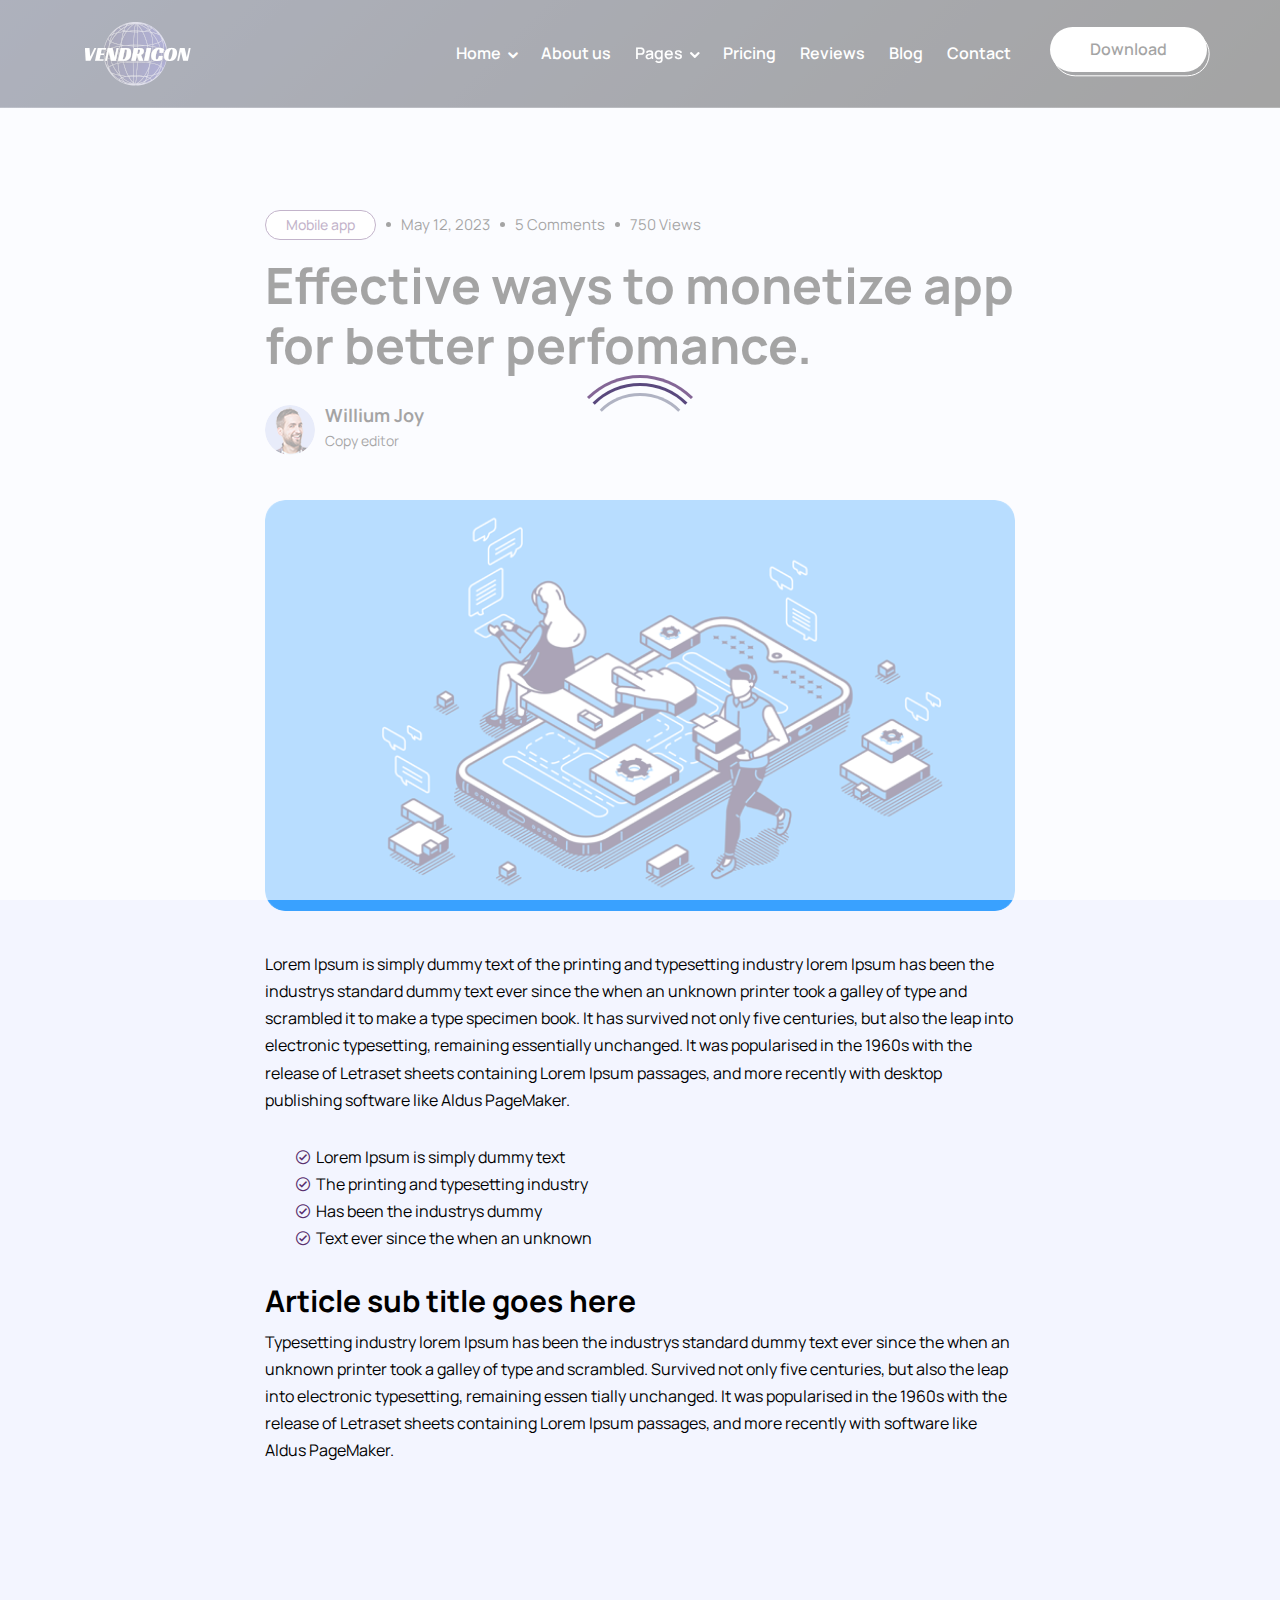
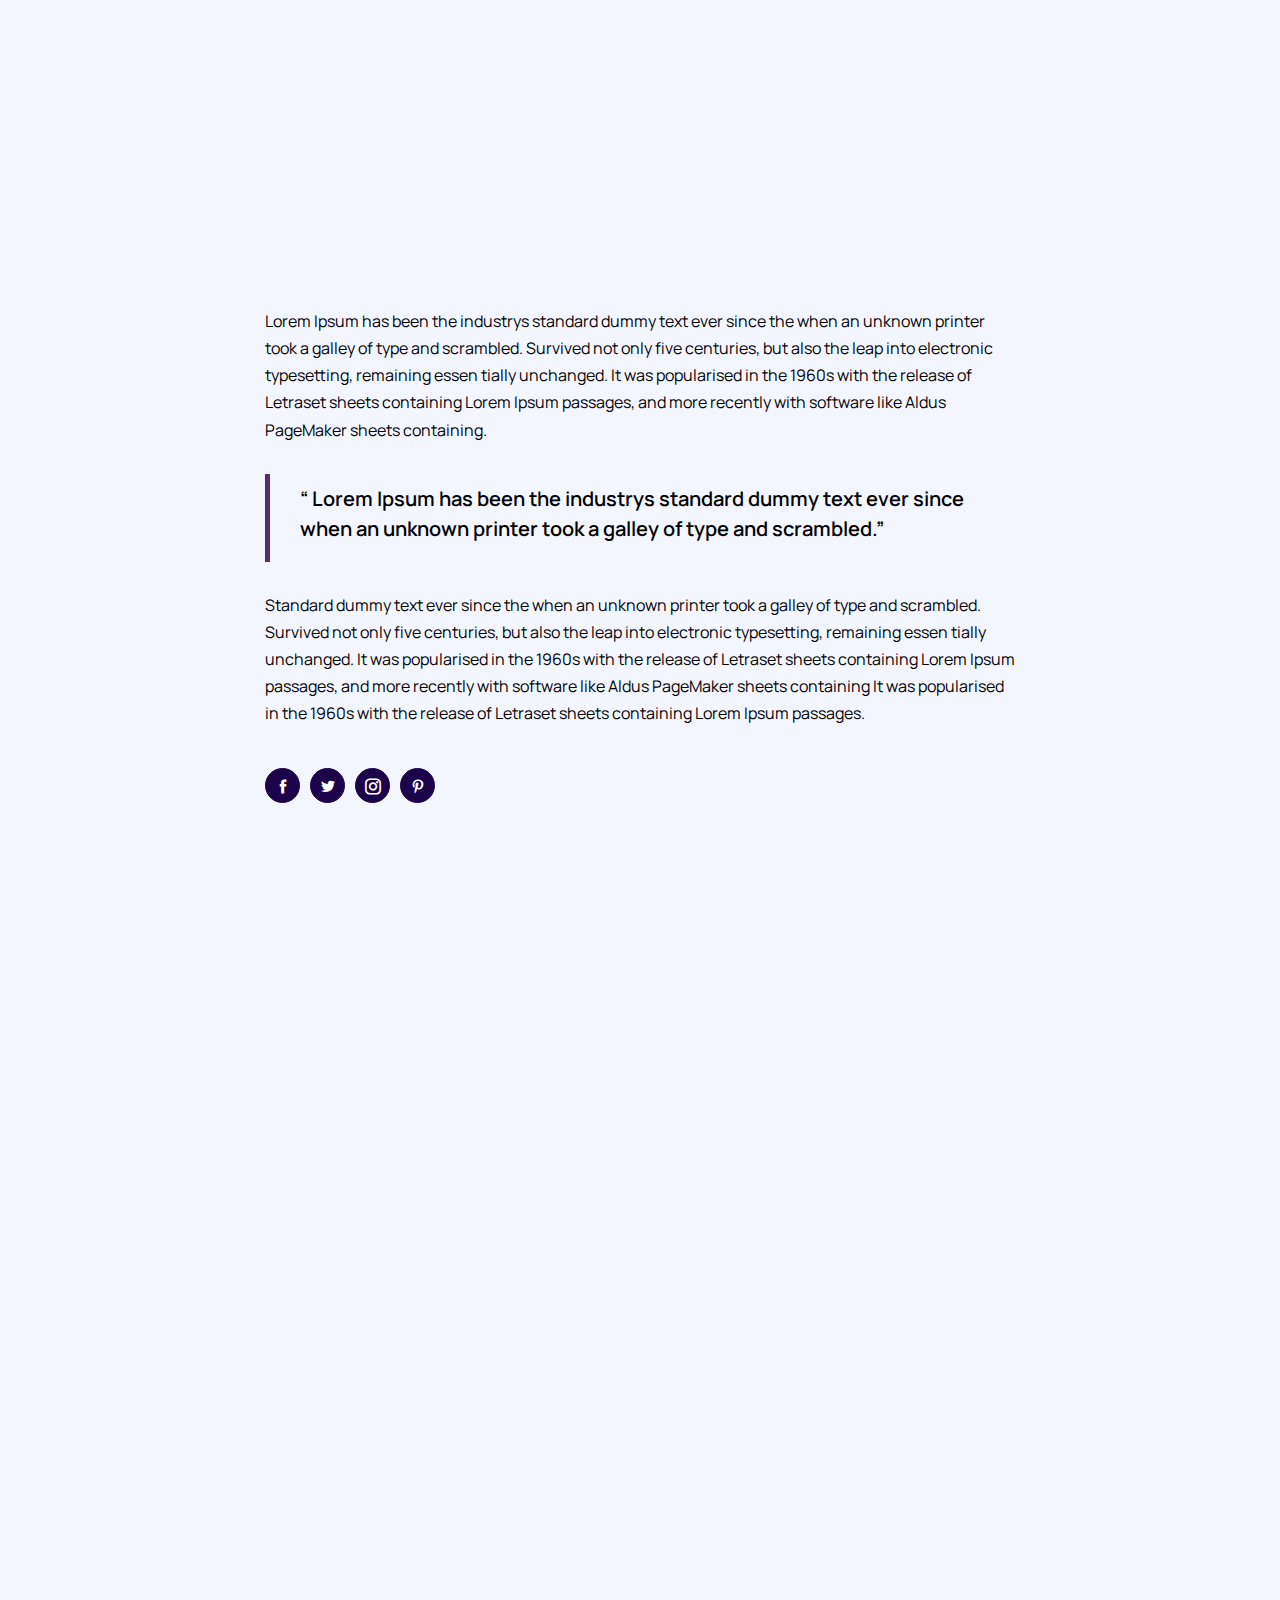
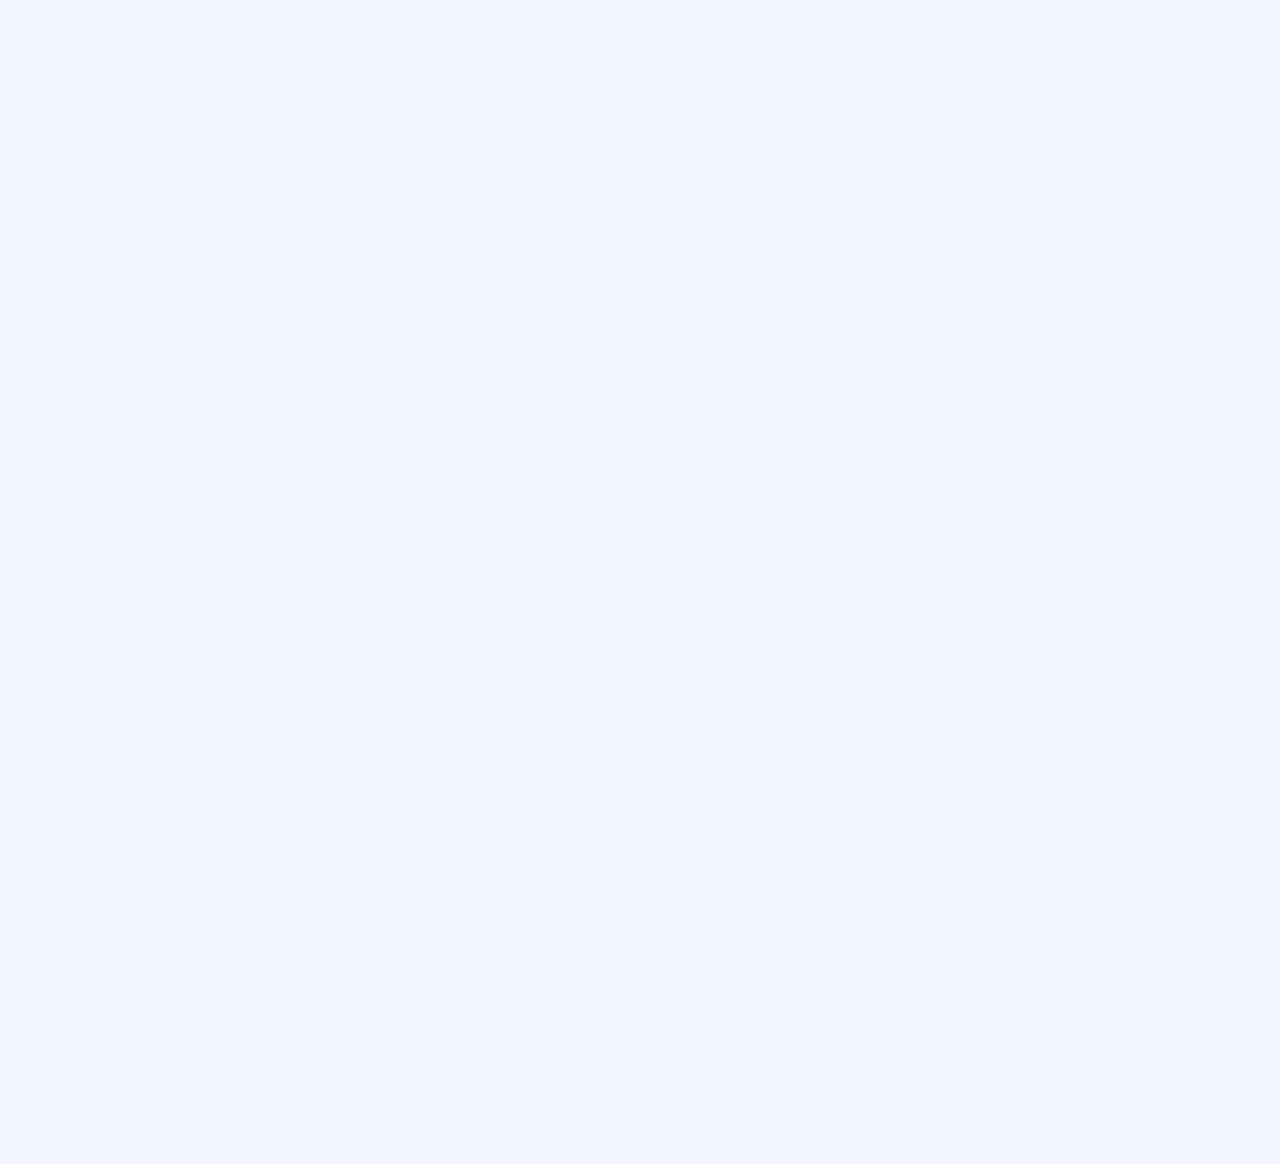
<file: blog-detail.html>
<!DOCTYPE html>
<html lang="en">

<head>

  <meta charset="UTF-8">
  <meta http-equiv="X-UA-Compatible" content="IE=edge">
  <meta name="viewport" content="width=device-width, initial-scale=1.0">
  <title>Latest blog post</title>

  <!-- icofont-css-link -->
  <link rel="stylesheet" href="css/icofont.min.css">
  <!-- Owl-Carosal-Style-link -->
  <link rel="stylesheet" href="css/owl.carousel.min.css">
  <!-- Bootstrap-Style-link -->
  <link rel="stylesheet" href="css/bootstrap.min.css">
  <!-- Aos-Style-link -->
  <link rel="stylesheet" href="css/aos.css">
  <!-- Coustome-Style-link -->
  <link rel="stylesheet" href="css/style.css">
  <!-- Responsive-Style-link -->
  <link rel="stylesheet" href="css/responsive.css">
  <!-- Favicon -->
  <link rel="shortcut icon" href="images/favicon.png" type="image/x-icon">

</head>

<body>


  <!-- Preloader -->
  <div id="preloader">
    <div id="loader"></div>
  </div>

  <!-- Header Start -->
  <header class="bg_color">
    <!-- container start -->
    <div class="container">
      <!-- navigation bar -->
      <nav class="navbar navbar-expand-lg">
        <a class="navbar-brand" href="index.html">
          <img src="images/logo.png" alt="Logo">
        </a>
        <button class="navbar-toggler" type="button" data-toggle="collapse" data-target="#navbarSupportedContent"
          aria-controls="navbarSupportedContent" aria-expanded="false" aria-label="Toggle navigation">
          <span class="navbar-toggler-icon">
            <!-- <i class="icofont-navigation-menu ico_menu"></i> -->
            <span class="toggle-wrap">
              <span class="toggle-bar"></span>
            </span>
          </span>
        </button>

        <div class="collapse navbar-collapse" id="navbarSupportedContent">
          <ul class="navbar-nav ml-auto">

            <!-- secondery menu start -->
            <li class="nav-item has_dropdown">
              <a class="nav-link" href="blog-detail.html#">Home</a>
              <span class="drp_btn"><i class="icofont-rounded-down"></i></span>
              <div class="sub_menu">
                <ul>
                  <li><a href="../01-App-Landing-Page-Defoult/index.html">Home 1 </a></li>
                  <li><a href="../02-App-Landing-Page-Center-Hero/index.html"> Home 2 </a></li>
                  <li><a href="../03-App-Landing-Page-Static-Hero/index.html">Home 3</a></li>
                  <li><a href="../04-App-Landing-Page-Static-Hero-Center/index.html">Home 4</a></li>
                  <li><a href="../05-App-Landing-Page-QR-Code-Hero/index.html">Home 5</a></li>
                  <li><a href="../06-App-Landing-Page-Video-Hero/index.html">Home 6</a></li>
                  <li><a href="index.html">Home 7</a></li>
                  <li><a href="../08-App-Landing-Page-Slider-Hero-Green/index.html">Home 8</a></li>
                  <li><a href="../09-App-Landing-Page-Slider-Hero-Light-Green/index.html">Home 9</a></li>
                  <li><a href="../10-App-Landing-Page-Static-Hero-Center-Light-Orange-Hero/index.html">Home 10</a></li>
                  <li><a href="../11-App-Landing-Page-Static-Hero-Center-Blue/index.html">Home 11</a></li>
                  <li><a href="../12-App-Landing-Page-Center-Hero-Orange-Gradient/index.html">Home 12</a></li>
                  <li><a href="../13-App-Landing-Page-Slider-Hero-Circle-Animated-bg/index.html">Home 13</a></li>
                  <li><a href="../14-App-Landing-Page-QR-Code-Dark-Hero/index.html">Home 14</a></li>
                  
                </ul>
              </div>
            </li>
            <!-- secondery menu end -->
            
            <li class="nav-item">
              <a class="nav-link" href="about.html">About us</a>
            </li>
            <!-- secondery menu start -->
            <li class="nav-item has_dropdown">
              <a class="nav-link" href="blog-detail.html#">Pages</a>
              <span class="drp_btn"><i class="icofont-rounded-down"></i></span>
              <div class="sub_menu">
                <ul>
                  <li><a href="blog-list.html">Blog List</a></li>
                  <li><a href="blog-detail.html">Single Blog</a></li>
                  <li><a href="sign-in.html">Sign In</a></li>
                  <li><a href="sign-up.html">Sign Up</a></li>
                </ul>
              </div>
            </li>
            <!-- secondery menu end -->

            <li class="nav-item">
              <a class="nav-link" href="pricing.html">Pricing</a>
            </li>
            <li class="nav-item">
              <a class="nav-link" href="reviews.html">Reviews</a>
            </li>
            <li class="nav-item">
              <a class="nav-link" href="blog-list.html">Blog</a>
            </li>
            <li class="nav-item">
              <a class="nav-link" href="contact.html">Contact</a>
            </li>
            <li class="nav-item">
              <div class="btn_block">
                <a class="nav-link dark_btn" href="contact.html">Download</a>
                <div class="btn_bottom"></div>
              </div>
            </li>
          </ul>
        </div>
      </nav>
      <!-- navigation end -->
    </div>
    <!-- container end -->
  </header>

  <!-- Page-wrapper-Start -->
  <div class="page_wrapper">

    <!-- Blog Detail Section Start -->
    <section class="blog_detail_section">
      <div class="container container-sm">
        <div class="blog_head">
          <div class="tags_info">
            <span class="tag">Mobile app</span>
            <ul class="blog_info">
              <li>May 12, 2023</li>
              <li>5 Comments</li>
              <li>750 Views</li>
            </ul>
          </div>
          <h1>Effective ways to monetize app for better perfomance.</h1>
          <div class="avtar">
            <img src="images/authore_01.png" alt="image">
            <div class="text">
              <h3>Willium Joy</h3>
              <span>Copy editor</span>
            </div>
          </div>
        </div>
        <div class="blog_body">
          <div class="img" data-aos="fade-in" data-aos-duration="1500">
            <img src="images/blog_single_01.png" alt="image">
          </div>
          <p>Lorem Ipsum is simply dummy text of the printing and typesetting industry lorem Ipsum has been the
            industrys standard dummy text ever since the when an unknown printer took a galley of type and scrambled it
            to make a type specimen book. It has survived not only five centuries, but also the leap into electronic
            typesetting, remaining essentially unchanged. It was popularised in the 1960s with the release of Letraset
            sheets containing Lorem Ipsum passages, and more recently with desktop publishing software like Aldus
            PageMaker.</p>
          <ul class="listings">
            <li>
              <span class="icon"><i class="icofont-check-circled"></i></span>
              <p>Lorem Ipsum is simply dummy text</p>
            </li>
            <li>
              <span class="icon"><i class="icofont-check-circled"></i></span>
              <p>The printing and typesetting industry</p>
            </li>
            <li>
              <span class="icon"><i class="icofont-check-circled"></i></span>
              <p>Has been the industrys dummy</p>
            </li>
            <li>
              <span class="icon"><i class="icofont-check-circled"></i></span>
              <p>Text ever since the when an unknown</p>
            </li>
          </ul>
          <h2>Article sub title goes here</h2>
          <p>Typesetting industry lorem Ipsum has been the industrys standard dummy text ever since the when an unknown
            printer took a galley of type and scrambled. Survived not only five centuries, but also the leap into
            electronic typesetting, remaining essen tially unchanged. It was popularised in the 1960s with the release
            of Letraset sheets containing Lorem Ipsum passages, and more recently with software like Aldus PageMaker.
          </p>
          <div class="yt_video" data-aos="fade-in" data-aos-duration="1500">
            <iframe src="https://www.youtube.com/embed/tgbNymZ7vqY?autoplay=1&mute=1" title="YouTube video player"
              allow="accelerometer; autoplay; clipboard-write; encrypted-media; gyroscope; picture-in-picture; web-share"
              allowfullscreen></iframe>
          </div>
          <p>
            Lorem Ipsum has been the industrys standard dummy text ever since the when an unknown printer took a galley
            of type and scrambled. Survived not only five centuries, but also the leap into electronic typesetting,
            remaining essen tially unchanged. It was popularised in the 1960s with the release of Letraset sheets
            containing Lorem Ipsum passages, and more recently with software like Aldus PageMaker sheets containing.
          </p>
          <div class="highlight_text">
            <h3>“ Lorem Ipsum has been the industrys standard dummy text ever since
              when an unknown printer took a galley of type and scrambled.”</h3>
          </div>
          <p>
            Standard dummy text ever since the when an unknown printer took a galley of type and scrambled. Survived not
            only five centuries, but also the leap into electronic typesetting, remaining essen tially unchanged. It was
            popularised in the 1960s with the release of Letraset sheets containing Lorem Ipsum passages, and more
            recently with software like Aldus PageMaker sheets containing It was popularised in the 1960s with the
            release of Letraset sheets containing Lorem Ipsum passages.
          </p>
          <ul class="social_media">
            <li><a href="blog-detail.html#"><i class="icofont-facebook"></i></a></li>
            <li><a href="blog-detail.html#"><i class="icofont-twitter"></i></a></li>
            <li><a href="blog-detail.html#"><i class="icofont-instagram"></i></a></li>
            <li><a href="blog-detail.html#"><i class="icofont-pinterest"></i></a></li>
          </ul>
        </div>
      </div>
    </section>
    <!-- Blog Detail Section End -->

    <!-- Comment Section -->
    <section class="row_am comment_section pb-0" data-aos="fade-up" data-aos-duration="1500">
      <div class="container container-sm">
        <div class="section_title">
          <h2>5 Comments</h2>
        </div>
        <ul>
          <li>
            <div class="authore_info">
              <div class="avtar">
                <img src="images/blog_d01.png" alt="image">
              </div>
              <div class="text">
                <span>1 day ago</span>
                <h4>Thomas </h4>
              </div>
            </div>
            <div class="comment">
              <p>Lorem Ipsum has been the industrys standard dummy text ever since the when an unknown printer took a
                galley of type and scrambled. Survived not.</p>
            </div>
          </li>
          <li class="replay_comment">
            <div class="authore_info">
              <div class="avtar">
                <img src="images/blog_d02.png" alt="image">
              </div>
              <div class="text">
                <span>1 day ago</span>
                <h4>Shaily</h4>
              </div>
            </div>
            <div class="comment">
              <p>Industrys standard dummy text ever since the when an unknown printer took.</p>
            </div>
          </li>
          <li>
            <div class="authore_info">
              <div class="avtar">
                <img src="images/blog_d03.png" alt="image">
              </div>
              <div class="text">
                <span>2 days ago</span>
                <h4>Willium Joe</h4>
              </div>
            </div>
            <div class="comment">
              <p>Has been the industrys standard dummy text ever since the when an unknown printer took a galley of type
                and scrambled. Survived not only five centuries.</p>
            </div>
          </li>
        </ul>
      </div>
    </section>

    <!-- Comment Form Section -->
    <section class="row_am comment_form_section" data-aos="fade-up" data-aos-duration="1500">
      <div class="container container-sm">
        <div class="section_title">
          <h2>Leave a comment</h2>
          <p>Your email address will not be published. Required fields are marked *</p>
        </div>
        <form>
          <div class="row">
            <div class="col-md-6">
              <div class="form-group">
                <input type="text" class="form-control" placeholder="Name *">
              </div>
            </div>
            <div class="col-md-6">
              <div class="form-group">
                <input type="email" class="form-control" placeholder="Email *">
              </div>
            </div>
            <div class="col-md-6">
              <div class="form-group">
                <input type="text" class="form-control" placeholder="Phone">
              </div>
            </div>
            <div class="col-md-6">
              <div class="form-group">
                <input type="text" class="form-control" placeholder="Website  ">
              </div>
            </div>
            <div class="col-md-12">
              <div class="form-group">
                <textarea class="form-control" placeholder="Comments"></textarea>
              </div>
            </div>
            <div class="col-md-12 text-right">
              <div class="btn_block">
                <button class="btn puprple_btn ml-0">Submit</button>
                <div class="btn_bottom"></div>
              </div>
            </div>
          </div>
        </form>
      </div>
    </section>

    <!-- Footer-Section start -->
    <footer class="white_text" data-aos="fade-in" data-aos-duration="1500">
      <div class="footer_overlay"> <img src="images/overlay-bg2-reverse.svg" alt="img"> </div>
      <div class="container">
        <div class="row">
          <div class="col-md-6">
            <div class="logo_side">
              <div class="logo">
                <a href="blog-detail.html#">
                  <img src="images/ft_logo.png" alt="Logo">
                </a>
              </div>
              <div class="news_letter">
                <h3>Subscribe newsletter</h3>
                <p>Be the first to recieve all latest post in your inbox</p>
                <form>
                  <div class="form-group">
                    <input type="email" class="form-control" placeholder="Enter your email">
                    <button class="btn"><i class="icofont-paper-plane"></i></button>
                  </div>
                  <p class="note">By clicking send link you agree to receive message.</p>
                </form>
              </div>
              <ul class="contact_info">
                <li><a href="mailto:">support@example.com</a></li>
                <li><a href="tel: ">+1-900-123 4567</a></li>
              </ul>
              <ul class="social_media">
                <li><a href="blog-detail.html#"><i class="icofont-facebook"></i></a></li>
                <li><a href="blog-detail.html#"><i class="icofont-twitter"></i></a></li>
                <li><a href="blog-detail.html#"><i class="icofont-instagram"></i></a></li>
                <li><a href="blog-detail.html#"><i class="icofont-pinterest"></i></a></li>
              </ul>
            </div>
          </div>
          <div class="col-md-6">
            <div class="download_side">
              <h3>Download app</h3>
              <ul class="app_btn">
                <li>
                  <a href="blog-detail.html#">
                    <img class="blue_img" src="images/googleplay.png" alt="image">
                  </a>
                </li>
                <li>
                  <a href="blog-detail.html#">
                    <img class="blue_img" src="images/appstorebtn.png" alt="image">
                  </a>
                </li>
              </ul>
            </div>
          </div>
        </div>
      </div>
      <div class="footer_bottom">
        <div class="container">
          <div class="ft_inner">
            <div class="copy_text">
              <p>© Copyrights 2023. All rights reserved.</p>
            </div>
            <ul class="links">
              <li><a href="index.html">Home</a></li>
              <li><a href="about.html">About us</a></li>
              <li><a href="pricing.html">Pricing</a></li>
              <li><a href="blog-list.html">Blog</a></li>
              <li><a href="contact.html">Contact us</a></li>
            </ul>
            <div class="design_by">
              <p>Crafted by <a href="https://themeforest.net/user/kalanidhithemes" target="blank">Kalanidhi Themes</a></p>
            </div>
          </div>
        </div>
      </div>
    </footer>
    <!-- Footer-Section end -->

    <!-- go top button -->
    <div class="go_top" id="Gotop">
      <span><i class="icofont-arrow-up"></i></span>
    </div>

  </div>
  <!-- Page-wrapper-End -->

  <!-- Jquery-js-Link -->
  <script src="js/jquery.js"></script>
  <!-- owl-js-Link -->
  <script src="js/owl.carousel.min.js"></script>
  <!-- bootstrap-js-Link -->
  <script src="js/bootstrap.min.js"></script>
  <!-- aos-js-Link -->
  <script src="js/aos.js"></script>
  <!-- main-js-Link -->
  <script src="js/main.js"></script>


</body>

</html>
</file>
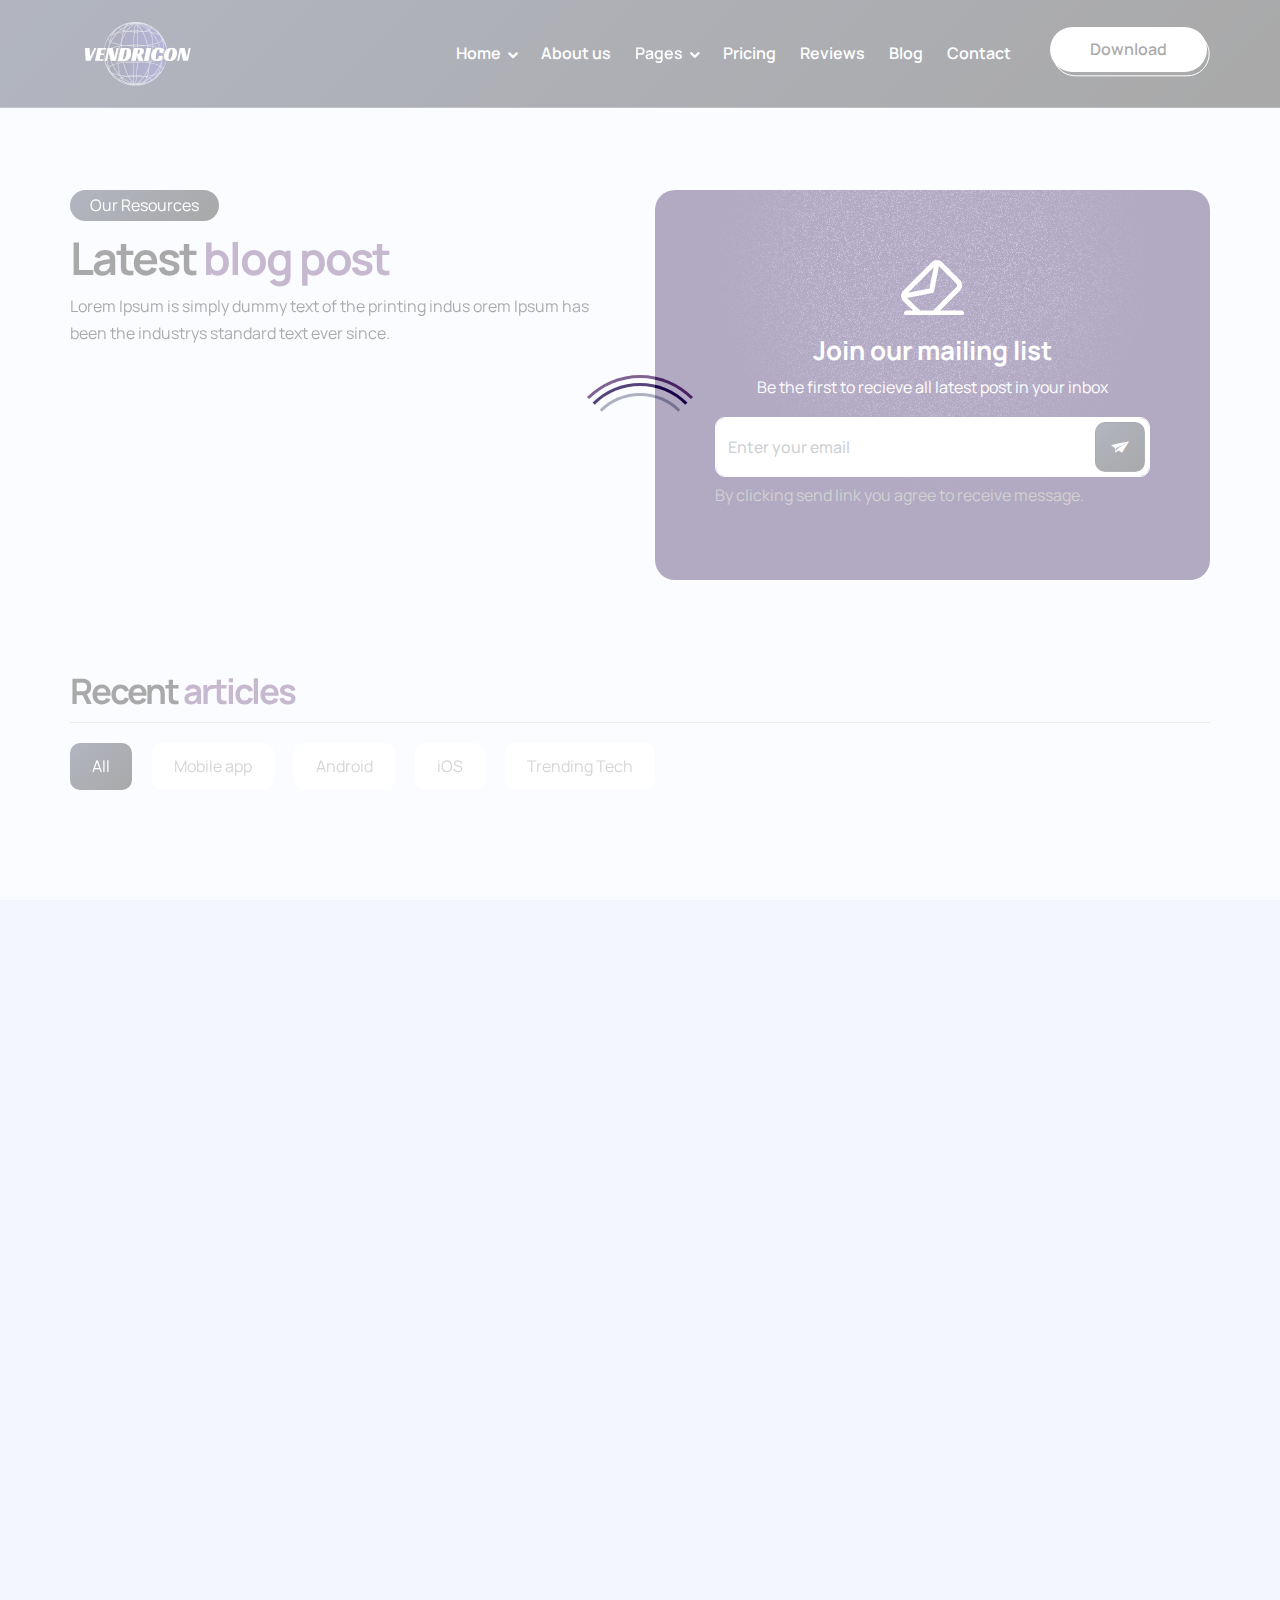
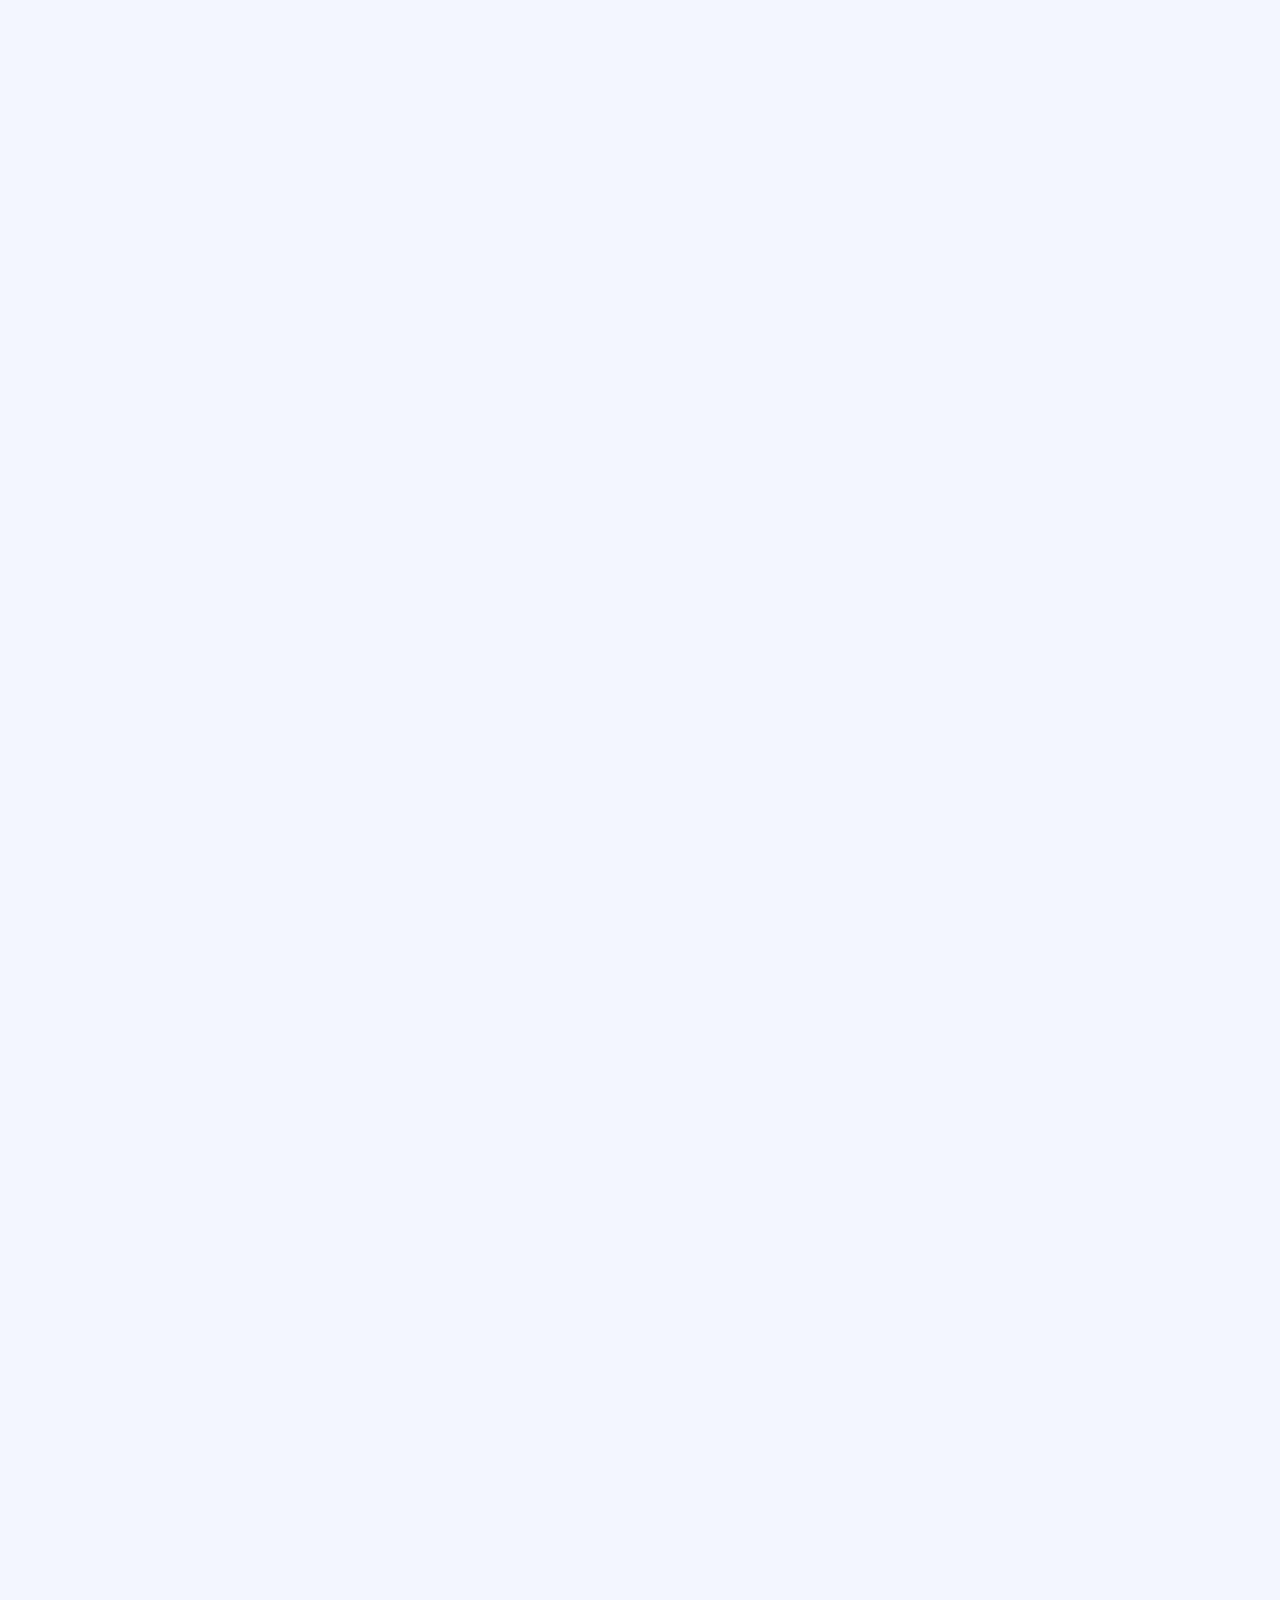
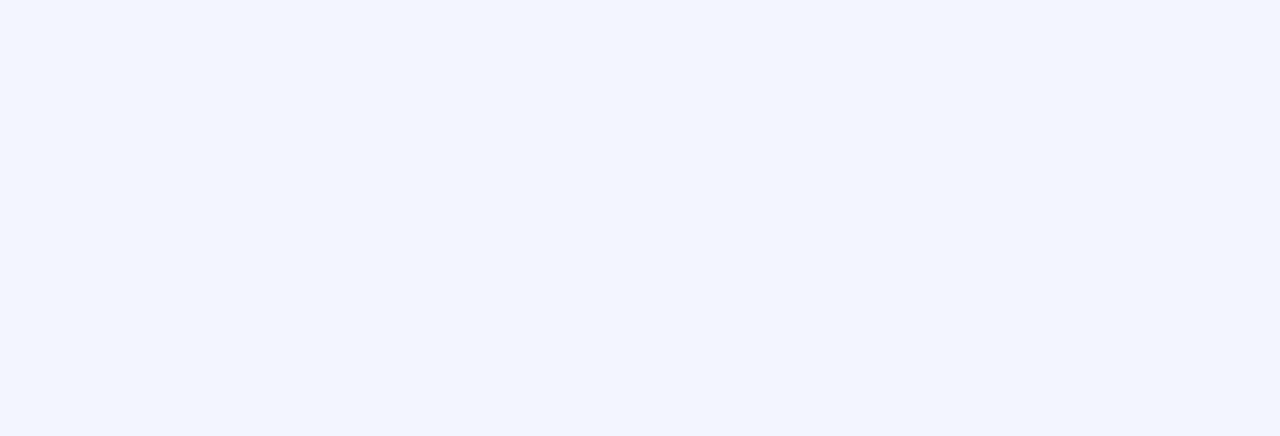
<file: blog-list.html>
<!DOCTYPE html>
<html lang="en">

<head>

  <meta charset="UTF-8">
  <meta http-equiv="X-UA-Compatible" content="IE=edge">
  <meta name="viewport" content="width=device-width, initial-scale=1.0">
  <title>Latest blog post</title>

  <!-- icofont-css-link -->
  <link rel="stylesheet" href="css/icofont.min.css">
  <!-- Owl-Carosal-Style-link -->
  <link rel="stylesheet" href="css/owl.carousel.min.css">
  <!-- Bootstrap-Style-link -->
  <link rel="stylesheet" href="css/bootstrap.min.css">
  <!-- Aos-Style-link -->
  <link rel="stylesheet" href="css/aos.css">
  <!-- Coustome-Style-link -->
  <link rel="stylesheet" href="css/style.css">
  <!-- Responsive-Style-link -->
  <link rel="stylesheet" href="css/responsive.css">
  <!-- Favicon -->
  <link rel="shortcut icon" href="images/favicon.png" type="image/x-icon">

</head>

<body>

  <!-- Preloader -->
  <div id="preloader">
    <div id="loader"></div>
  </div>

  <!-- Header Start -->
  <header class="bg_color">
    <!-- container start -->
    <div class="container">
      <!-- navigation bar -->
      <nav class="navbar navbar-expand-lg">
        <a class="navbar-brand" href="index.html">
          <img src="images/logo.png" alt="Logo">
        </a>
        <button class="navbar-toggler" type="button" data-toggle="collapse" data-target="#navbarSupportedContent"
          aria-controls="navbarSupportedContent" aria-expanded="false" aria-label="Toggle navigation">
          <span class="navbar-toggler-icon">
            <!-- <i class="icofont-navigation-menu ico_menu"></i> -->
            <span class="toggle-wrap">
              <span class="toggle-bar"></span>
            </span>
          </span>
        </button>

        <div class="collapse navbar-collapse" id="navbarSupportedContent">
          <ul class="navbar-nav ml-auto">

            <!-- secondery menu start -->
            <li class="nav-item has_dropdown">
              <a class="nav-link" href="blog-list.html#">Home</a>
              <span class="drp_btn"><i class="icofont-rounded-down"></i></span>
              <div class="sub_menu">
                <ul>
                  <li><a href="../01-App-Landing-Page-Defoult/index.html">Home 1 </a></li>
                  <li><a href="../02-App-Landing-Page-Center-Hero/index.html"> Home 2 </a></li>
                  <li><a href="../03-App-Landing-Page-Static-Hero/index.html">Home 3</a></li>
                  <li><a href="../04-App-Landing-Page-Static-Hero-Center/index.html">Home 4</a></li>
                  <li><a href="../05-App-Landing-Page-QR-Code-Hero/index.html">Home 5</a></li>
                  <li><a href="../06-App-Landing-Page-Video-Hero/index.html">Home 6</a></li>
                  <li><a href="index.html">Home 7</a></li>
                  <li><a href="../08-App-Landing-Page-Slider-Hero-Green/index.html">Home 8</a></li>
                  <li><a href="../09-App-Landing-Page-Slider-Hero-Light-Green/index.html">Home 9</a></li>
                  <li><a href="../10-App-Landing-Page-Static-Hero-Center-Light-Orange-Hero/index.html">Home 10</a></li>
                  <li><a href="../11-App-Landing-Page-Static-Hero-Center-Blue/index.html">Home 11</a></li>
                  <li><a href="../12-App-Landing-Page-Center-Hero-Orange-Gradient/index.html">Home 12</a></li>
                  <li><a href="../13-App-Landing-Page-Slider-Hero-Circle-Animated-bg/index.html">Home 13</a></li>
                  <li><a href="../14-App-Landing-Page-QR-Code-Dark-Hero/index.html">Home 14</a></li>
                  
                </ul>
              </div>
            </li>
            <!-- secondery menu end -->
            
            <li class="nav-item">
              <a class="nav-link" href="about.html">About us</a>
            </li>
            <!-- secondery menu start -->
            <li class="nav-item has_dropdown">
              <a class="nav-link" href="blog-list.html#">Pages</a>
              <span class="drp_btn"><i class="icofont-rounded-down"></i></span>
              <div class="sub_menu">
                <ul>
                  <li><a href="blog-list.html">Blog List</a></li>
                  <li><a href="blog-detail.html">Single Blog</a></li>
                  <li><a href="sign-in.html">Sign In</a></li>
                  <li><a href="sign-up.html">Sign Up</a></li>
                </ul>
              </div>
            </li>
            <!-- secondery menu end -->

            <li class="nav-item">
              <a class="nav-link" href="pricing.html">Pricing</a>
            </li>
            <li class="nav-item">
              <a class="nav-link" href="reviews.html">Reviews</a>
            </li>
            <li class="nav-item">
              <a class="nav-link" href="blog-list.html">Blog</a>
            </li>
            <li class="nav-item">
              <a class="nav-link" href="contact.html">Contact</a>
            </li>
            <li class="nav-item">
              <div class="btn_block">
                <a class="nav-link dark_btn" href="contact.html">Download</a>
                <div class="btn_bottom"></div>
              </div>
            </li>
          </ul>
        </div>
      </nav>
      <!-- navigation end -->
    </div>
    <!-- container end -->
  </header>

  <!-- Page-wrapper-Start -->
  <div class="page_wrapper">

    <!-- Our Resource Section Start -->
    <section class="our_resource">
      <div class="container">
        <div class="row">
          <div class="col-md-6">
            <div class="section_title" data-aos="fade-up" data-aos-duration="1500">
              <span class="title_badge">Our Resources</span>
              <h2>Latest <span>blog post</span></h2>
              <p>Lorem Ipsum is simply dummy text of the printing indus orem Ipsum has been the industrys standard text
                ever since.</p>
            </div>
          </div>
          <div class="col-md-6">
            <div class="mail_block white_text" data-aos="fade-up" data-aos-duration="1500">
              <div class="dotes_blue"><img src="images/dote_for_darkblue.png" alt="image"></div>
              <div class="text">
                <span class="icon"><img src="images/email_icon.png" alt="image"></span>
                <h3>Join our mailing list</h3>
                <p>Be the first to recieve all latest post in your inbox</p>
                <form>
                  <div class="form-group">
                    <input type="email" class="form-control" placeholder="Enter your email">
                    <button class="btn"><i class="icofont-paper-plane"></i></button>
                  </div>
                  <p class="note">By clicking send link you agree to receive message.</p>
                </form>
              </div>
            </div>
          </div>
        </div>
      </div>
    </section>
    <!-- Our Resource Section End -->

    <!-- Recent Articles Section Start -->
    <section class="articles_section row_am">
      <div class="container">
        <div class="section_title" data-aos="fade-up" data-aos-duration="1500">
          <h2>Recent <span>articles</span></h2>
        </div>
        <ul class="filter_tags" data-aos="fade-up" data-aos-duration="1500">
          <li><a href="blog-list.html#" class="active">All</a></li>
          <li><a href="blog-list.html#">Mobile app</a></li>
          <li><a href="blog-list.html#">Android</a></li>
          <li><a href="blog-list.html#">iOS</a></li>
          <li><a href="blog-list.html#">Trending Tech</a></li>
        </ul>
        <div class="blog_listings">
          <div class="listing_block" data-aos="fade-up" data-aos-duration="1500">
            <a href="blog-detail.html" class="img">
              <img src="images/blog1.png" alt="image">
            </a>
            <div class="blog_text">
              <span class="tag">Mobile app</span>
              <h2><a href="blog-detail.html">Effective ways to monetize mobile apps for better perfomance</a></h2>
              <a href="blog-detail.html">Read more <i class="icofont-arrow-right"></i></a>
            </div>
            <div class="authore_info">
              <ul class="blog_info">
                <li>May 12, 2023</li>
                <li>5 Comments</li>
                <li>750 Views</li>
              </ul>
              <div class="avtar">
                <img src="images/authore_01.png" alt="image">
                <div class="text">
                  <h3>Willium Joy</h3>
                  <span>Copy editor</span>
                </div>
              </div>
            </div>
          </div>
          <div class="listing_block" data-aos="fade-up" data-aos-duration="1500">
            <a href="blog-list.html#" class="img">
              <img src="images/blog2.png" alt="image">
            </a>
            <div class="blog_text">
              <span class="tag">User experience</span>
              <h2><a href="blog-list.html#">Why you our app, top 5 reason to choose our app</a></h2>
              <a href="blog-list.html#">Read more <i class="icofont-arrow-right"></i></a>
            </div>
            <div class="authore_info">
              <ul class="blog_info">
                <li>May 12, 2023</li>
                <li>5 Comments</li>
                <li>520 Views</li>
              </ul>
              <div class="avtar">
                <img src="images/authore_02.png" alt="image">
                <div class="text">
                  <h3>Philip Jose</h3>
                  <span>Tech manager</span>
                </div>
              </div>
            </div>
          </div>
          <div class="listing_block" data-aos="fade-up" data-aos-duration="1500">
            <a href="blog-list.html#" class="img">
              <img src="images/blog_list3.png" alt="image">
            </a>
            <div class="blog_text">
              <span class="tag">Mobile app</span>
              <h2><a href="blog-list.html#">How to use mobile
                  application with best
                  performance lorem...</a></h2>
              <a href="blog-list.html#">Read more <i class="icofont-arrow-right"></i></a>
            </div>
            <div class="authore_info">
              <ul class="blog_info">
                <li>May 12, 2023</li>
                <li>5 Comments</li>
                <li>333 Views</li>
              </ul>
              <div class="avtar">
                <img src="images/authore_01.png" alt="image">
                <div class="text">
                  <h3>Willium Joy</h3>
                  <span>Copy editor</span>
                </div>
              </div>
            </div>
          </div>
          <div class="listing_block" data-aos="fade-up" data-aos-duration="1500">
            <a href="blog-list.html#" class="img">
              <img src="images/blog_list4.png" alt="image">
            </a>
            <div class="blog_text">
              <span class="tag">User experience</span>
              <h2><a href="blog-list.html#">Why you our app, top 5 reason to choose our app</a></h2>
              <a href="blog-list.html#">Read more <i class="icofont-arrow-right"></i></a>
            </div>
            <div class="authore_info">
              <ul class="blog_info">
                <li>May 12, 2023</li>
                <li>5 Comments</li>
                <li>421 Views</li>
              </ul>
              <div class="avtar">
                <img src="images/authore_02.png" alt="image">
                <div class="text">
                  <h3>Philip Jose</h3>
                  <span>Tech manager</span>
                </div>
              </div>
            </div>
          </div>
          <div class="listing_block" data-aos="fade-up" data-aos-duration="1500">
            <a href="blog-list.html#" class="img">
              <img src="images/blog1.png" alt="image">
            </a>
            <div class="blog_text">
              <span class="tag">Mobile app</span>
              <h2><a href="blog-list.html#">Effective ways to monetize mobile apps for better perfomance</a></h2>
              <a href="blog-list.html#">Read more <i class="icofont-arrow-right"></i></a>
            </div>
            <div class="authore_info">
              <ul class="blog_info">
                <li>May 12, 2023</li>
                <li>5 Comments</li>
                <li>750 Views</li>
              </ul>
              <div class="avtar">
                <img src="images/authore_01.png" alt="image">
                <div class="text">
                  <h3>Philip Jose</h3>
                  <span>Tech manager</span>
                </div>
              </div>
            </div>
          </div>
          <div class="listing_block" data-aos="fade-up" data-aos-duration="1500">
            <a href="blog-list.html#" class="img">
              <img src="images/blog2.png" alt="image">
            </a>
            <div class="blog_text">
              <span class="tag">User experience</span>
              <h2><a href="blog-list.html#">Why you our app, top 5 reason to choose our app</a></h2>
              <a href="blog-list.html#">Read more <i class="icofont-arrow-right"></i></a>
            </div>
            <div class="authore_info">
              <ul class="blog_info">
                <li>May 12, 2023</li>
                <li>5 Comments</li>
                <li>520 Views</li>
              </ul>
              <div class="avtar">
                <img src="images/authore_02.png" alt="image">
                <div class="text">
                  <h3>Philip Jose</h3>
                  <span>Tech manager</span>
                </div>
              </div>
            </div>
          </div>
        </div>
        <!-- Pagination -->
        <div class="pagination_block" data-aos="fade-in" data-aos-duration="1500">
          <ul>
            <li><a href="blog-list.html#" class="prev"><i class="icofont-arrow-left"></i> Prev</a></li>
            <li><a href="blog-list.html#">1</a></li>
            <li><a href="blog-list.html#" class="active">2</a></li>
            <li><a href="blog-list.html#">3</a></li>
            <li><a href="blog-list.html#">4</a></li>
            <li><a href="blog-list.html#">5</a></li>
            <li><a href="blog-list.html#">6</a></li>
            <li><a href="blog-list.html#" class="next">Next <i class="icofont-arrow-right"></i></a></li>
          </ul>
        </div>
      </div>
    </section>
    <!-- Recent Articles Section End -->

    <!-- Footer-Section start -->
    <footer class="white_text" data-aos="fade-in" data-aos-duration="1500">
      <div class="footer_overlay"> <img src="images/overlay-bg2-reverse.svg" alt="img"> </div>
      <div class="container">
        <div class="row">
          <div class="col-md-6">
            <div class="logo_side">
              <div class="logo">
                <a href="blog-list.html#">
                  <img src="images/ft_logo.png" alt="Logo">
                </a>
              </div>
              <div class="news_letter">
                <h3>Subscribe newsletter</h3>
                <p>Be the first to recieve all latest post in your inbox</p>
                <form>
                  <div class="form-group">
                    <input type="email" class="form-control" placeholder="Enter your email">
                    <button class="btn"><i class="icofont-paper-plane"></i></button>
                  </div>
                  <p class="note">By clicking send link you agree to receive message.</p>
                </form>
              </div>
              <ul class="contact_info">
                <li><a href="mailto:">support@example.com</a></li>
                <li><a href="tel: ">+1-900-123 4567</a></li>
              </ul>
              <ul class="social_media">
                <li><a href="blog-list.html#"><i class="icofont-facebook"></i></a></li>
                <li><a href="blog-list.html#"><i class="icofont-twitter"></i></a></li>
                <li><a href="blog-list.html#"><i class="icofont-instagram"></i></a></li>
                <li><a href="blog-list.html#"><i class="icofont-pinterest"></i></a></li>
              </ul>
            </div>
          </div>
          <div class="col-md-6">
            <div class="download_side">
              <h3>Download app</h3>
              <ul class="app_btn">
                <li>
                  <a href="blog-list.html#">
                    <img class="blue_img" src="images/googleplay.png" alt="image">
                  </a>
                </li>
                <li>
                  <a href="blog-list.html#">
                    <img class="blue_img" src="images/appstorebtn.png" alt="image">
                  </a>
                </li>
              </ul>
            </div>
          </div>
        </div>
      </div>
      <div class="footer_bottom">
        <div class="container">
          <div class="ft_inner">
            <div class="copy_text">
              <p>© Copyrights 2023. All rights reserved.</p>
            </div>
            <ul class="links">
              <li><a href="index.html">Home</a></li>
              <li><a href="about.html">About us</a></li>
              <li><a href="pricing.html">Pricing</a></li>
              <li><a href="blog-list.html">Blog</a></li>
              <li><a href="contact.html">Contact us</a></li>
            </ul>
            <div class="design_by">
              <p>Crafted by <a href="https://themeforest.net/user/kalanidhithemes" target="blank">Kalanidhi Themes</a></p>
            </div>
          </div>
        </div>
      </div>
    </footer>
    <!-- Footer-Section end -->

    <!-- go top button -->
    <div class="go_top" id="Gotop">
      <span><i class="icofont-arrow-up"></i></span>
    </div>

  </div>
  <!-- Page-wrapper-End -->

  <!-- Jquery-js-Link -->
  <script src="js/jquery.js"></script>
  <!-- owl-js-Link -->
  <script src="js/owl.carousel.min.js"></script>
  <!-- bootstrap-js-Link -->
  <script src="js/bootstrap.min.js"></script>
  <!-- aos-js-Link -->
  <script src="js/aos.js"></script>
  <!-- main-js-Link -->
  <script src="js/main.js"></script>

</body>

</html>
</file>
<file: css/style.css>
/* --------Font--------------- */
/* @import url('https://fonts.googleapis.com/css2?family=Manrope:wght@300;400;500;600;700;800&display=swap'); */

@font-face {
    font-family: 'Manrope';
    src: url('../fonts/manrope/Manrope-ExtraBold.woff2') format('woff2'),
        url('../fonts/manrope/Manrope-ExtraBold.woff') format('woff');
    font-weight: bold;
    font-style: normal;
    font-display: swap;
}

@font-face {
    font-family: 'Manrope';
    src: url('../fonts/manrope/Manrope-Medium.woff2') format('woff2'),
        url('../fonts/manrope/Manrope-Medium.woff') format('woff');
    font-weight: 500;
    font-style: normal;
    font-display: swap;
}

@font-face {
    font-family: 'Manrope';
    src: url('../fonts/manrope/Manrope-SemiBold.woff2') format('woff2'),
        url('../fonts/manrope/Manrope-SemiBold.woff') format('woff');
    font-weight: 600;
    font-style: normal;
    font-display: swap;
}

@font-face {
    font-family: 'Manrope';
    src: url('../fonts/manrope/Manrope-Regular.woff2') format('woff2'),
        url('../fonts/manrope/Manrope-Regular.woff') format('woff');
    font-weight: normal;
    font-style: normal;
    font-display: swap;
}

@font-face {
    font-family: 'Manrope';
    src: url('../fonts/manrope/Manrope-Light.woff2') format('woff2'),
        url('../fonts/manrope/Manrope-Light.woff') format('woff');
    font-weight: 300;
    font-style: normal;
    font-display: swap;
}

@font-face {
    font-family: 'Manrope';
    src: url('../fonts/manrope/Manrope-Bold.woff2') format('woff2'),
        url('../fonts/manrope/Manrope-Bold.woff') format('woff');
    font-weight: bold;
    font-style: normal;
    font-display: swap;
}

@font-face {
    font-family: 'Manrope';
    src: url('../fonts/manrope/Manrope-ExtraLight.woff2') format('woff2'),
        url('../fonts/manrope/Manrope-ExtraLight.woff') format('woff');
    font-weight: 200;
    font-style: normal;
    font-display: swap;
}

/* -----------Css-variable------ */

:root {
    --light-yellow: #f3f5ff;
    --primery: #582e6d;
    --dark-black: #1b044a;
    --dark-greay: #9599ab;
    --dark-more: #15132e;
    --greay: #afafaf;
    --text-greay: #848484;
    --black: #000000;
    --bg-white: #fff;
    --text-white: #fff;
    --red-color: #ff0000;
    --light-greay: #dddfea;
    --gradient: linear-gradient(135deg, #1c2646 0%, #000000 100%);
    --gradient-reverce: linear-gradient(135deg, #1c2646 0%, #000000 100%);
}

/* ------Common-Css------------- */
/* 
html {
    scroll-behavior: smooth
} */

body {
    margin: 0;
    padding: 0;
    box-sizing: border-box;
    font-size: 16px;
    line-height: 1.7;
    font-family: 'Manrope', sans-serif;
    color: var(--black);
    background-color: var(--light-yellow);
}

.page_wrapper {
    width: 100%;
    overflow-x: hidden;
}

a {
    text-decoration: none;
    color: var(--black);
    transition: .4s all;
}

a:hover {
    text-decoration: none;
    color: var(--primery);
}

ul,
li {
    padding: 0;
    list-style-type: none;
    margin: 0;
}

button:focus,
.btn.focus,
.btn:focus {
    outline: none;
    box-shadow: none;
}

h3 {
    font-size: 20px;
    color: var(--black);
    font-weight: 700;
}

.white_text p,
.white_text .section_title h2,
.white_text span,
.white_text h3 {
    color: var(--text-white);
}

@media screen and (min-width:1200px) {
    .container {
        max-width: 1170px;
    }
}

.section_title {
    text-align: center;
}

/* section heading h2 */
.section_title h2 {
    font-size: 55px;
    font-weight: 800;
    color: var(--black);
    letter-spacing: -2px;
}

.section_title h2 span {
    color: var(--primery);
}

.section_title h2 span img {
    margin-left: 10px;
}

.section_title.white_text h2,
.section_title.white_text p {
    color: var(--bg-white);
}

.title_badge {
    color: var(--bg-white);
    display: inline-block;
    padding: 2px 20px;
    border-radius: 100px;
    background: var(--gradient);
    margin-bottom: 10px;
}

.row_am {
    padding: 50px 0;
}

/* purple button */
.btn {
    font-weight: 700;
}

.puprple_btn {
    color: var(--text-white);
    background: var(--gradient);
    font-size: 16px;
    padding: 9px 30px;
    border-radius: 25px;
    margin-left: 20px;
    position: relative;
    transform: translate3d(-3px, -4px, 0px) scale3d(1, 1, 1) rotateX(0deg) rotateY(0deg) rotateZ(0deg) skew(0deg, 0deg);
    transform-style: preserve-3d;
    transition: .4s all;
    z-index: 2;
}

.puprple_btn:hover {
    color: var(--text-white);
    transform: translate3d(0px, 0px, 0px) scale3d(1, 1, 1) rotateX(0deg) rotateY(0deg) rotateZ(0deg) skew(0deg, 0deg);
}

.btn_block {
    position: relative;
    display: inline-block;
}

.btn_bottom {
    z-index: 1; 
    border: 1px solid var(--primery); 
    border-radius: 100px;
    position: absolute;
    top: -8px;
    left: 8px;
    right: -12px;
    transform: translate(-0.52em, 0.52em);
    width: 100%;
    height: 100%;
}

/* white button */
.white_btn .puprple_btn {
    background-color: var(--bg-white);
    color: var(--dark-black);
}

.white_btn .btn_bottom {
    border-color: var(--bg-white);
}

.white_btn:hover {
    color: var(--black);
}

/* slider controls */
.owl-carousel .owl-dots {
    display: flex;
    align-items: center;
    justify-content: center;
    position: relative;
    margin-top: 20px;
}

.owl-carousel .owl-dots button {
    display: block;
    width: 15px;
    height: 15px;
    background-color: transparent;
    border: 1px solid var(--bg-white);
    border-radius: 15px;
    margin: 0 5px;
}

.owl-carousel .owl-dots button.active {
    background-color: var(--bg-white);
}

.container.container-sm {
    max-width: 780px;
}

/* -------------Preloader-Css-Start-------------- */

/* Preloader */
#preloader {
    position: fixed;
    top: 0;
    left: 0;
    width: 100%;
    height: 100%;
    background-color: rgba(255, 255, 255, 0.9);
    z-index: 999999;
}

#loader {
    display: block;
    position: relative;
    left: 50%;
    top: 50%;
    width: 150px;
    height: 150px;
    margin: -75px 0 0 -75px;
    border-radius: 50%;
    border: 3px solid transparent;
    border-top-color: var(--primery);
    -webkit-animation: spin 2s linear infinite;
    animation: spin 2s linear infinite;
}

#loader:before {
    content: "";
    position: absolute;
    top: 5px;
    left: 5px;
    right: 5px;
    bottom: 5px;
    border-radius: 50%;
    border: 3px solid transparent;
    border-top-color: var(--dark-black);
    -webkit-animation: spin 3s linear infinite;
    animation: spin 3s linear infinite;
}

#loader:after {
    content: "";
    position: absolute;
    top: 15px;
    left: 15px;
    right: 15px;
    bottom: 15px;
    border-radius: 50%;
    border: 3px solid transparent;
    border-top-color: var(--dark-greay);
    -webkit-animation: spin 1.5s linear infinite;
    animation: spin 1.5s linear infinite;
}

.spin_text {
    transform-origin: 50% 50% 0;
    transform: rotate(0deg);
    -webkit-animation: spin 15s linear infinite;
    -moz-animation: spin 15s linear infinite;
    animation: spin 15s linear infinite;
}

@-webkit-keyframes spin {
    0% {
        -webkit-transform: rotate(0deg);
        -ms-transform: rotate(0deg);
        transform: rotate(0deg);
    }

    100% {
        -webkit-transform: rotate(360deg);
        -ms-transform: rotate(360deg);
        transform: rotate(360deg);
    }
}

@keyframes spin {
    0% {
        -webkit-transform: rotate(0deg);
        -ms-transform: rotate(0deg);
        transform: rotate(0deg);
    }

    100% {
        -webkit-transform: rotate(360deg);
        -ms-transform: rotate(360deg);
        transform: rotate(360deg);
    }
}

/* ------Round Animation------- */
@keyframes spin {

    0% {
        transform: rotate(0deg);
    }

    100% {
        transform: rotate(360deg);
    }
}

/* --------Object-Moving-Animation-Css-Start----- */
.moving_animation {
    animation: moving_object 6s infinite linear;
}

.moving_position_animatin {
    position: relative;
    animation: moving_position_animatin 6s infinite linear;
    z-index: -1;
}


@keyframes moving_object {
    0% {
        transform: translateY(0);
    }

    50% {
        transform: translateY(-30px);
    }

    100% {
        transform: translateY(0);
    }
}

@keyframes moving_position_animatin {
    0% {
        transform: translateY(0);
    }

    50% {
        transform: translateY(-30px);
    }

    100% {
        transform: translateY(0);
    }
}

/* -----------Header-Css-Start------------------- */
/* header wraper */
header {
    position: absolute;
    width: 100%;
    z-index: 99999;
    transition: .4s all;
    border-bottom: 1px solid rgba(255, 255, 255, .2);
}

header.fix_style {
    position: fixed;
    top: 0;
    backdrop-filter: blur(5px);
    /*background-color: #7a3df7b4;*/
    background: var(--gradient);
    padding: 0;
    transition: none;
    opacity: 0;
    pointer-events: none;
}

header.fixed {
   pointer-events: all;
   opacity: 9;
   transition: .4s all;
}

header.fixed .navbar {
    padding: 0;
}

.bg_color {
    background: var(--gradient);
}

/* navigation bar */
.navbar {
    padding: 0;
}

.navbar-expand-lg .navbar-nav {
    align-items: center;
}

.navbar-expand-lg .navbar-nav .nav-link {
    padding: 40px 12px;
    font-weight: 600;
    transition: .4s all;
    color: var(--text-white);
}

.navbar-expand-lg .navbar-nav .nav-link:hover {
    color: var(--text-white);
}

.navbar-expand-lg .navbar-nav .nav-item .btn_block {
    margin-left: 30px;
}

.navbar-expand-lg .navbar-nav .nav-link.dark_btn {
    color: var(--black);
    background-color: var(--bg-white);
    font-size: 16px;
    padding: 9px 40px;
    border-radius: 25px;
    position: relative;
    transform: translate3d(-3px, -4px, 0px) scale3d(1, 1, 1) rotateX(0deg) rotateY(0deg) rotateZ(0deg) skew(0deg, 0deg);
    transform-style: preserve-3d;
    transition: .4s all;
    z-index: 2;
}

.nav-item .btn_bottom {
    z-index: 1;
    border: 1px solid var(--bg-white);
    border-radius: 100px;
    position: absolute;
    top: -8px;
    left: 8px;
    right: -12px;
    transform: translate(-0.52em, 0.52em);
    width: 100%;
    height: 100%;
}


.navbar-expand-lg .navbar-nav .nav-link.dark_btn:hover {
    transform: translate3d(0px, 0px, 0px) scale3d(1, 1, 1) rotateX(0deg) rotateY(0deg) rotateZ(0deg) skew(0deg, 0deg);
}

.navbar-brand img {
    width: 130px;
}

.navbar-brand h3 {
    color: var(--primery);
    font-weight: 800;
    font-size: 34px;
    margin: 0;
}

/* navigation bar dropdown */
.navbar-expand-lg .navbar-nav .has_dropdown {
    display: flex;
    align-items: center;
    position: relative;
    border-radius: 10px 10px 0 0;
    transition: .4s all;
}

.navbar-expand-lg .navbar-nav .has_dropdown .drp_btn {
    position: relative;
    right: 8px;
    top: 2px;
    color: var(--text-white);
}

.navbar-expand-lg .navbar-nav .has_dropdown .sub_menu {
    position: absolute;
    top: 100%;
    background-color: var(--bg-white);
    border-radius: 0 0 10px 10px;
    min-width: 210px;
    max-width: 230px;
    margin-top: -10px;
    transition: .4s all;
    opacity: 0;
    pointer-events: none;
    border-bottom: 3px solid var(--primery);
}

.navbar-expand-lg .navbar-nav .has_dropdown .sub_menu ul {
    margin-left: 0;
    padding: 15px 20px;
}

.navbar-expand-lg .navbar-nav .has_dropdown .sub_menu ul li a {
    font-size: 15px;
    position: relative;
    transition: .4s all;
    line-height: 35px;
    font-weight: 600;
}

.navbar-expand-lg .navbar-nav .has_dropdown .sub_menu ul li a:hover {
    color: var(--primery);
}

.navbar-expand-lg .navbar-nav .has_dropdown:hover>a,
.navbar-expand-lg .navbar-nav .has_dropdown:hover>.drp_btn {
    color: var(--text-white);
}

.navbar-expand-lg .navbar-nav .has_dropdown:hover .sub_menu {
    opacity: 1;
    pointer-events: all;
    margin-top: 1px;
}

/* navigation toggle menu */
.toggle-wrap {
    padding: 10px;
    position: relative;
    cursor: pointer;

    /*disable selection*/
    -webkit-touch-callout: none;
    -webkit-user-select: none;
    -khtml-user-select: none;
    -moz-user-select: none;
    -ms-user-select: none;
    user-select: none;
}

.toggle-bar,
.toggle-bar::before,
.toggle-bar::after,
.toggle-wrap.active .toggle-bar,
.toggle-wrap.active .toggle-bar::before,
.toggle-wrap.active .toggle-bar::after {
    -webkit-transition: all .2s ease-in-out;
    -moz-transition: all .2s ease-in-out;
    -o-transition: all .2s ease-in-out;
    transition: all .2s ease-in-out;
}

.toggle-bar {
    width: 25px;
    margin: 10px 0;
    position: relative;
    border-top: 4px solid var(--bg-white);
    display: block;
}

.toggle-bar::before,
.toggle-bar::after {
    content: "";
    display: block;
    background: var(--bg-white);
    height: 4px;
    width: 30px;
    position: absolute;
    top: -12px;
    right: 0px;
    -ms-transform: rotate(0deg);
    -webkit-transform: rotate(0deg);
    transform: rotate(0deg);
    -ms-transform-origin: 13%;
    -webkit-transform-origin: 13%;
    transform-origin: 13%;
}

.white_header .toggle-bar,
.white_header .toggle-bar::before,
.white_header .toggle-bar::after {
    border-top: 4px solid var(--bg-white);
}

.toggle-bar::after {
    top: 4px;
}

.toggle-wrap.active .toggle-bar {
    border-top: 6px solid transparent;
}

.toggle-wrap.active .toggle-bar::before {
    -ms-transform: rotate(45deg);
    -webkit-transform: rotate(45deg);
    transform: rotate(45deg);
}

.toggle-wrap.active .toggle-bar::after {
    -ms-transform: rotate(-45deg);
    -webkit-transform: rotate(-45deg);
    transform: rotate(-45deg);
}


/* ---------Hero-Slider-Css-Start------------------ */
/* hero slider wraper */
.banner_section {
    /*margin-top: 70px;*/
    padding-top: 150px;
    padding-bottom: 200px;
    position: relative;
    background: var(--gradient);
}

.banner_section::before {
    /*content: "";
    position: absolute;
    left: 50%;
    top: 20%;
    transform: translateX(-50%);
    width: 1250px;
    height: 1000px;
    background-image: url(../images/yellow_dotes.png);
    background-repeat: no-repeat;
    background-position: bottom center;
    background-size: contain;*/
}

.banner_section .container {
    position: relative;
}

.banner_section .row {
    align-items: center;
}

/* hero slider text */
.banner_section .banner_text {
    margin-top: -50px;
}

/* hero slider heading h1 */
.banner_section .banner_text h1 {
    font-size: 50px;
    color: var(--text-white);
    letter-spacing: -1.5px;
    font-weight: 700;
    margin-bottom: 20px;
}

.banner_section .banner_text h1 span {
    color: var(--text-white);
}

.banner_section .banner_text .type-wrap span {
    font-weight: 700;
    color: var(--text-white);
}

/* hero slider button */
.banner_section .app_btn {
    display: flex;
    align-items: center;
}

/* hero slider list */
.banner_section .app_btn li a {
    display: block;
    padding: 15px 35px;
    background-color: var(--bg-white);
    border: none;
    position: relative;
    border-radius: 12px;
    transition: .4s all;
}

.banner_section .app_btn li a:hover {
    background-color: var(--black);
}

.banner_section .app_btn li a:hover img {
    filter: invert(1);
}

.banner_section .app_btn li:last-child {
    margin-left: 25px;
}

.banner_section .app_btn li a img {
    transition: .4s all;
    height: 36px;
}

/* hero slider users */
.banner_section .used_app {
    margin: 35px 0;
}

.banner_section .used_app ul {
    display: flex;
    align-items: center;
    margin: 0 10px 20px 0;
}

.banner_section .used_app ul li:not(:first-child) {
    margin-left: -20px;
}

.banner_section .used_app ul li:not(:first-child) img {
    border: 3px solid var(--bg-white);
    border-radius: 100px;
}

.banner_section .used_app p {
    font-size: 15px;
    line-height: 19px;
    margin-bottom: 0;
}

/* hero slider images */
.banner_section .banner_slider {
    display: flex;
    position: relative;
}

.banner_section .banner_slider .left_icon {
    position: absolute;
    left: 70px;
    bottom: 150px;
    z-index: 9999;
}

.banner_section .banner_slider .right_icon {
    position: absolute;
    right: 80px;
    top: -10px;
}

/* hero slider mobile frame */
.banner_section .banner_slider .slider_frame {
    position: absolute;
    left: 50%;
    transform: translateX(-50%);
    z-index: 999;
    width: 300px;
}

.banner_section .banner_slider #frmae_slider {
    width: 280px;
    margin: 0 auto;
    overflow: hidden;
    border-radius: 40px;
}

.banner_section .banner_slider #frmae_slider::before {
    content: "";
    position: absolute;
    left: -5px;
    top: 5px;
    background-color: #fff;
    width: 100%;
    height: 90.5%;
    border-radius: 23px;
}

.banner_section .banner_slider::before {
    content: "";
    position: absolute;
    left: 50%;
    top: 46%;
    transform: translate(-50%, -50%) rotate(-8deg);
    width: 380px;
    height: 380px;
    background-color: var(--bg-white);
    /*z-index: -5;*/
    border-radius: 30px;
}

/* hero slider control dots */
.banner_section .owl-dots {
    margin-top: 40px;
}

.owl-carousel .owl-item img {
    max-width: 100%;
    width: auto;
}

.hero_overlay {
    position: absolute;
    width: 100%;
    bottom: 0;
}

/* -----Typing Text------- */
.typed-cursor {
    opacity: 1;
    -webkit-animation: blink 0.7s infinite;
    -moz-animation: blink 0.7s infinite;
    animation: blink 0.7s infinite;
}

@keyframes blink {
    0% {
        opacity: 1;
    }

    50% {
        opacity: 0;
    }

    100% {
        opacity: 1;
    }
}

/* ---------Spin Block---------- */
.spinBlock {
    display: flex;
    justify-content: space-between;
    align-items: center;
    margin-top: 50px;
    position: relative;
}

.spinBlock::before {
    content: "";
    position: absolute;
    width: calc(100% - 40px);
    height: 1px;
    left: 20px;
    top: 50.5%;
    background-color: var(--dark-black);
}

.spinBlock .spin_box {
    display: block;
    width: 155px;
    height: 155px;
    background-color: var(--dark-black);
    border-radius: 150px;
    display: flex;
    justify-content: center;
    align-items: center;
    position: relative;
}

.spinBlock .spin_box .downsign {
    position: absolute;
    left: 50%;
    top: 50%;
    transform: translate(-50%, -50%);
    display: block;
    width: 75px;
    height: 75px;
    background-color: var(--primery);
    border-radius: 100px;
    display: flex;
    justify-content: center;
    align-items: center;
    font-size: 36px;
    color: var(--bg-white);
}

.spinBlock .spin-text {
    transform-origin: 50% 50% 0;
    transform: rotate(0deg);
    -webkit-animation: spin 15s linear infinite;
    -moz-animation: spin 15s linear infinite;
    animation: spin 15s linear infinite;
}

/* -----------------Task-App-Section-Css-Start------------------ */
.task_app_section {
    padding-left: 15px !important;
    padding-right: 15px !important;
}

.task_app_section .task_block {
    max-width: 1370px;
    margin: 0 auto;
    background-color: var(--dark-black);
    padding: 60px 150px;
    position: sticky;
    z-index: 99;
    border-radius: 30px;
    overflow: hidden;
}

.task_app_section .dotes_blue {
    position: absolute;
    left: -80px;
    bottom: -100px;
}

.task_app_section .task_block .row {
    align-items: center;
}

/* Task App section wraper */
.task_app_section .task_img {
    display: flex;
    justify-content: center;
    align-items: center;
    position: relative;
}

/* Task App section images*/
.task_app_section .task_img img {
    max-width: 100%;
    border-radius: 20px;
}

.task_app_section .task_img::before {
    content: "";
    position: absolute;
    left: 42%;
    top: 50%;
    z-index: -1;
    transform: translate(-50%, -50%) rotate(-9deg);
    width: 380px;
    height: 380px;
    background-color: var(--primery);
    border-radius: 30px;
}

.task_app_section .task_img .screen_img {
    margin-left: -115px;
    margin-top: 50px;
}

.task_app_section .task_text .section_title {
    text-align: left;
}

.task_app_section .task_text .section_title h2 {
    margin-bottom: 15px;
    font-size: 35px;
}

.task_app_section .task_text .section_title .icon {
    display: block;
    width: 80px;
    height: 80px;
    background-color: var(--bg-white);
    border-radius: 20px;
    display: flex;
    justify-content: center;
    align-items: center;
    margin: 60px 0 35px 0;
}

.task_app_section .task_text .section_title .icon img {
    width: 50px;
    aspect-ratio: 1/1;
    object-fit: cover;
}

/* ------------About us Section Css Start-------- */
.about_section {
    position: relative;
}


.about_section .section_title {
    margin-bottom: 70px;
}

.about_section .app_statstic {
    display: flex;
    gap: 30px;
    flex-wrap: wrap;
    justify-content: center;
}

.about_section .app_statstic li:first-child,
.about_section .app_statstic li:last-child {
    width: 100%;
    text-align: center;
}

.about_section .app_statstic li .text {
    width: 160px;
    height: 160px;
    border-radius: 200px;
    display: flex;
    flex-direction: column;
    align-items: center;
    justify-content: center;
    text-align: center;
    background-color: var(--bg-white);
    border: 1px solid var(--primery);
    margin: 0 auto;
}

.about_section .app_statstic li .text p span {
    font-weight: 700;
    font-size: 35px;
    color: var(--primery);
}

.about_section .app_statstic li .text p {
    font-size: 18px;
    font-weight: 700;
    color: var(--black);
    margin: 0;
    line-height: 1.2;
}

.about_section .video_block {
    position: relative;
    width: 275px;
    margin: 35px 0;
}

.about_section .video_block .thumbnil {
    max-width: 100%;
    border-radius: 20px;
}

.about_section .video_block .thumbnil img {
    border-radius: 20px;
}

.about_section .video_block .playBtn {
    position: absolute;
    left: 50%;
    top: 50%;
    transform: translate(-50%, -50%);
    display: flex;
    justify-content: center;
    align-items: center;
    background-color: rgba(24, 26, 34, 0.5);
    border-radius: 100px;
    width: 100px;
    height: 100px;
}

.about_section .video_block .playBtn .play_icon {
    position: absolute;
    margin: auto;
    z-index: 99;
}

/* how it works video model   */
.modal {
    z-index: 999999;
}

.modal-backdrop.show {
    z-index: 99999;
    opacity: .7;
}

.youtube-video .modal-dialog {
    position: absolute;
    left: 0;
    right: 0;
    top: 0;
    bottom: 0;
    margin: auto;
    width: 100%;
    padding: 0 15px;
    height: 100%;
    max-width: 1240px !important;
    display: flex;
    flex-direction: column;
    justify-content: center;
}

#video-container {
    position: relative;
    padding-bottom: 50%;
    padding-top: 30px;
    height: 0;
    overflow: hidden;
}

iframe#youtubevideo {
    position: absolute;
    top: 0;
    left: 0;
    height: 100%;
    width: 100%;
}

.youtube-video .modal-footer {
    border: none;
    text-align: center;
    display: block;
    padding: 0;
}

.youtube-video .modal-content {
    background: none !important;
    border: none;
}

#close-video {
    color: #fff;
    font-size: 30px;
}

/* ---------- text List Flow Css Start ------------- */

.text_list_section .slider_block {
    background-color: var(--dark-black);
    padding: 20px 0;
    transform: rotate(-1.5deg);
    /* pointer-events: none; */
    width: 100%;
    overflow-x: hidden;
}

.text_list_section .down_fix {
    transform: rotate(-5deg);
    position: relative;
    bottom: -30px;
    z-index: 9;
}

.text_list_section .down_fix::after {
    content: "";
    position: absolute;
    right: 0;
    top: -10px;
    width: 22px;
    height: 22px;
    background-image: url(../images/bigstar_dark.png);
    background-repeat: no-repeat;
    background-size: contain;
}

.text_list_section.rotet_down {
    transform: rotate(0.5deg);
}

.text_list_section .owl-stage,
.text_list_section .owl-stage-outer,
.textFlow_list .owl-stage,
.textFlow_list .owl-stage-outer {
    height: 55px;
}

.text_block {
    display: flex;
    align-items: center;
}

.text_block span {
    color: var(--text-white);
    font-size: 50px;
    font-family: var(--font-bebas);
    font-weight: 700;
    line-height: 1;
}

.text_block .mark_star {
    margin: 0 60px;
    font-family: 'Playball', cursive;
}

/* ------------Service App Section Css------------ */
.service_section {
    position: relative;
}

.service_section .service_blocks {
    padding: 50px 0;
}

.service_section .service_badge {
    background-color: var(--bg-white);
    color: var(--primery);
    padding: 5px 20px;
    border-radius: 100px;
    display: inline-block;
    font-size: 14px;
    font-weight: 500;
}

.service_section .service_badge span {
    margin-left: 3px;
}

.service_section .service_blocks .img img {
    max-width: 100%;
    border-radius: 20px;
}

.service_section .service_text {
    padding-right: 150px;
}

.service_section .service_text.right_side {
    padding-left: 150px;
    padding-right: 0;
}

.service_section .service_text h2 {
    font-size: 35px;
    font-weight: 700;
    color: var(--black);
    margin: 25px 0;
}

.service_section .service_text h2 span {
    color: var(--primery);
}

.service_section .service_text .listing_block li {
    display: flex;
    gap: 15px;
}

.service_section .service_text .listing_block li .icon span {
    display: block;
    width: 20px;
    height: 20px;
    text-align: center;
    line-height: 20px;
    color: var(--text-white);
    background-color: var(--dark-black);
    border-radius: 100px;
    font-size: 8px;
    margin-top: 3px;
}

.service_section .service_text .listing_block li .text {
    width: calc(100% - 50px);
}

.service_section .service_text .feature_list li {
    display: flex;
    align-items: start;
    gap: 5px;
}

.service_section .service_text .feature_list li .icon span {
    color: var(--primery);
    font-size: 18px;
}

.service_section .service_text .feature_list li p {
    margin: 0;
    padding-top: 2px;
}

.service_section .service_text .btn_block {
    margin-top: 40px;
}

.service_section .service_text .btn {
    text-transform: capitalize;
    font-weight: 700;
}


/* ==============Service Images Css Start ======================== */
.service_blocks .inner_block {
    position: relative;
    border-radius: 15px;
    background-color: var(--bg-white);
    padding: 50px 75px;
    text-align: center;
}

.service_blocks .inner_block {
    text-align: center;
}

.service_blocks .inner_block.dark_bg {
    background-color: var(--bg-white);
    background-image: url(../images/blue_dotes.png);
    background-position: -200px 100px;
    background-repeat: no-repeat;
    background-size: cover;
}


.service_blocks .inner_block.dark_bg .star_img img {
    /*filter: invert(1);*/
}

.service_blocks .inner_block .img {
    position: relative;
}

.service_blocks .inner_block .img::before {
    content: "";
    position: absolute;
    left: 50%;
    top: 50%;
    z-index: 0;
    transform: translate(-50%, -50%) rotate(-9deg);
    width: 100%;
    height: 90%;
    background: var(--gradient);
    border-radius: 30px;
}

.service_blocks .inner_block.rotate_right .img::before {
    transform: translate(-50%, -50%) rotate(8deg);
}

.service_blocks .inner_block.rotate_left .img::before {
    transform: translate(-50%, -50%) rotate(-8deg);
}

.service_blocks .inner_block .img img {
    position: relative;
    border-radius: 20px;
    border: solid 2px var(--black);
}

.service_blocks .inner_block .star_img img {
    position: absolute;
}

.service_blocks .inner_block .star_img img:first-child {
    right: 20px;
    width: 25px;
    filter: invert(1);
}

.service_blocks .inner_block .star_img img:last-child {
    left: 20px;
    bottom: 55px;
    filter: invert(1);
}

/* -------------How It Work Section Css Start------------- */
.how_it_section {
    position: relative;
    padding: 0 15px;
}

.how_it_inner {
    max-width: 1370px;
    margin: 0 auto;
    background-color: var(--bg-white);
    padding: 100px 0;
    border-radius: 20px;
    overflow: hidden;
    position: relative;
}

.how_it_inner .dotes_blue {
    position: absolute;
    top: -65%;
    left: 50%;
    transform: translateX(-50%);
}

.how_it_inner .section_title {
    margin-bottom: 50px;
    position: relative;
}

.how_it_inner .steps_block {
    text-align: center;
    position: relative;
}

.how_it_inner .steps_block .icon {
    width: 90px;
    height: 90px;
    display: flex;
    justify-content: center;
    align-items: center;
    border-radius: 20px;
    background: var(--gradient);
    margin: 0 auto;
}

.how_it_inner .steps_block .text {
    margin-top: 40px;
}

.how_it_inner .steps_block .text .social {
    display: flex;
    justify-content: center;
    align-items: center;
    gap: 10px;
    margin: 10px 0 20px 0;
}

.how_it_inner .steps_block .text .social li a {
    display: block;
    width: 40px;
    height: 40px;
    border: 1px solid var(--greay);
    border-radius: 100px;
    text-align: center;
    line-height: 38px;
    color: var(--black);
    transition: .4s all;
}

.how_it_inner .steps_block .text .social li a:hover {
    background-color: var(--primery);
    border-color: var(--primery);
    color: var(--text-white);
}

.how_it_inner .steps_block .text .tag_text {
    min-height: 40px;
    display: flex;
    justify-content: center;
    align-items: center;
    margin: 10px 0 20px 0;
}

.how_it_inner .steps_block .step {
    width: 40px;
    height: 40px;
    border: 1px dashed var(--dark-greay);
    color: var(--dark-greay);
    text-align: center;
    line-height: 38px;
    display: block;
    margin: 0 auto;
    border-radius: 100px;
    margin-top: 30px;
    position: relative;
}

.how_it_inner .steps_block.step_border::after {
    content: "";
    position: absolute;
    left: calc(50% + 45px);
    bottom: 20px;
    width: calc(100% - 60px);
    height: 1px;
    border-bottom: 1px dashed var(--dark-greay);
}

.how_it_inner .text-center .btn_block {
    margin-top: 35px;
}


/* -------------Review Section Css Start-------------- */
.review_section {
    position: relative;
}

.review_section .positive_inner {
    padding: 50px 0 50px 0;
    
}

.review_section .positive_inner .row {
    align-items: flex-start;
}

.review_section .positive_inner .row .sticky-top {
    top: 110px;
}

.review_section .google_rating {
    display: flex;
    align-items: center;
    gap: 5px;
}

.review_section .google_rating .star {
    display: flex;
    align-items: center;
}

.review_section .google_rating .star span,
.review_section .review_side .review_block .coustomer_info .star span {
    color: #fc9400;
}

.review_section .google_rating p {
    margin: 0;
    font-weight: 700;
}

.review_section .google_rating p img {
    height: 16px;
    nav-left: 5px;
}

.review_section .user_review {
    margin-bottom: 60px;
}

.review_section .user_review p {
    font-weight: 700;
}

.review_section .user_review p a {
    color: var(--primery);
}

.review_section .review_side .review_block {
    background-color: var(--bg-white);
    border-radius: 20px;
    padding: 50px;
    margin-bottom: 30px;
}

.review_section .review_side .review_block .coustomer_info {
    display: flex;
    align-items: center;
    justify-content: space-between;
    margin: 0 0 30px 0;
}

.review_section .coustomer_info .star {
    width: 100px;
    display: flex;
    justify-content: end;
}

.review_section .coustomer_info .avtar {
    display: flex;
    align-items: center;
    gap: 15px;
    width: calc(100% - 120px);
}

.review_section .coustomer_info .avtar img {
    width: 80px;
    aspect-ratio: 1/1;
    border-radius: 150px;
}

.review_section .coustomer_info .avtar .text {
    width: calc(100% - 100px);
}

.review_section .coustomer_info .avtar .text h3 {
    margin-bottom: 0;
}

.review_section .coustomer_info .avtar .text span {
    font-size: 15px;
}

.review_section .review_block p {
    margin: 0;
}


/* ------------inner page review Section Css Start---------- */

.review_section.page_ban {
    position: relative;
    padding-top: 80px;
    margin-top: 130px;
}

.review_section.page_ban::before,
.review_section.page_ban::after {
    /*content: "";
    position: absolute;
    left: 50%;
    transform: translateX(-50%);
    top: 0;
    background-image: url(../images/yellow_dotes.png);
    background-size: contain;
    background-repeat: no-repeat;
    width: 100%;
    height: 40%;
    background-position: center;
    z-index: -1;*/
}


.review_section .review_side.innerpage_block {
    display: flex;
    flex-wrap: wrap;
    gap: 2%;
}

.review_section .review_side.innerpage_block .review_block {
    width: 48%;
}

.review_section .positive_inner.in_page {
    border-bottom: none;
}

.review_section.page_ban .google_rating {
    display: block;
}

.review_section.page_ban .google_rating .star {
    display: block;
}

.review_section.page_ban .google_rating .rate_link {
    color: var(--primery);
    font-weight: normal;
}




/* ------------Our Client Listing Section Css Start---------- */
.our_client {
    position: relative;
}

.our_client h2 {
    font-size: 35px;
}

.our_client .client_list {
    display: flex;
    align-items: center;
    justify-content: center;
    flex-wrap: wrap;
    gap: 30px;
    margin-top: 50px;
}

.our_client .client_list .client_logo {
    background-color: var(--bg-white);
    padding: 20px;
    border-radius: 10px;
    display: flex;
    justify-content: center;
    align-items: center;
    min-height: 86px;
}

.our_client .client_list .client_logo img {
    width: 150px;
    height: auto;
}

/* -------------------Pricing-Section---------------------- */
.pricing_section {
    padding-left: 15px !important;
    padding-right: 15px !important;
}

.pricing_inner {
    max-width: 1370px;
    padding: 100px 0;
    margin: 0 auto;
    border-radius: 20px;
    overflow: hidden;
    position: relative;
    background: var(--gradient);
}

.pricing_inner .dotes_blue {
    position: absolute;
    top: -40%;
    left: 50%;
    transform: translateX(-50%);
}

.pricing_inner .section_title {
    position: relative;
}

.pricing_section .title_badge {
    background: var(--bg-white);
    color: var(--black);
}

.pricing_inner .nav-tabs {
    border: none;
    justify-content: center;
    background-color: var(--text-white);
    border-radius: 10px;
    padding: 5px;
    width: 230px;
    margin: 50px auto;
    position: relative;
}

.pricing_inner .nav-tabs button {
    border: transparent;
    border-radius: 10px;
    background-color: transparent;
    font-weight: 700;
    padding: 10px 30px;
    font-size: 14px;
}

.pricing_inner .nav-tabs button.active {
    background: var(--gradient);
    color: var(--text-white);
}

.pricing_inner .pannel_block {
    background-color: var(--bg-white);
    border-radius: 20px;
    padding: 45px 40px;
}

.pricing_inner .pannel_block:not(.highlited_block) span,
.pricing_inner .pannel_block:not(.highlited_block) p,
.pricing_inner .pannel_block:not(.highlited_block) h2,
.pricing_inner .pannel_block:not(.highlited_block) h3 {
    color: var(--black);
}

.pricing_inner .pannel_block .heading {
    position: relative;
}

.pricing_inner .pannel_block .heading h3 {
    margin: 0;
}

.pricing_inner .pannel_block .heading span {
    font-size: 15px;
}

.pricing_inner .pannel_block .pricing {
    padding: 35px 0 25px 0;
    border-bottom: 1px solid var(--dark-greay);
}

.pricing_inner .pannel_block .pricing h3 {
    font-size: 48px;
    font-weight: 700;
    color: var(--primery);
    margin: 0;
}

.pricing_inner .pannel_block .pricing span {
    font-size: 15px;
    margin-left: -10px;
    color: var(--primery);
}

.pricing_inner .pannel_block .features {
    margin: 30px 0 35px 0;
}

.pricing_inner .pannel_block .features li {
    display: flex;
    align-items: start;
    margin: 5px 0;
}

.pricing_inner .pannel_block .features li p {
    margin: 0;
    width: calc(100% - 20px);
    font-weight: 500;
    padding-top: 2px;
}

.pricing_inner .pannel_block .features li .icon {
    margin-right: 5px;
    width: 17px;
}

.pricing_inner .pannel_block .features li .icon .icofont-check-circled {
    color: var(--primery);
}

.pricing_inner .pannel_block .features li .icon .icofont-close-circled {
    color: var(--red-color);
}

.pricing_inner .pannel_block.highlited_block {
    background-color: var(--dark-black);
    border: solid 2px var(--text-white);
}

.pricing_inner .pannel_block.highlited_block .pricing {
    border-color: #7995f7;
}

.pricing_inner .pannel_block.highlited_block .pricing h3,
.pricing_inner .pannel_block.highlited_block .pricing h3 span {
    color: var(--text-white);
}

.pricing_inner .pannel_block.highlited_block .offer {
    position: absolute;
    right: 0;
    top: 0;
    background-color: var(--bg-white);
    color: var(--black);
    padding: 2px 10px;
    border-radius: 50px;
    line-height: 1.2;
    font-weight: 600;
    font-size: 13px;
}

.pricing_inner .pannel_block.highlited_block .features li .icon .icofont-check-circled {
    color: var(--text-white);
}

.pricing_inner .contact_text {
    margin-top: 40px;
    margin-bottom: 0;
}

.pricing_inner .contact_text a {
    color: var(--text-white);
    text-decoration: underline;
    line-height: 1.5;
}


/* -----------Interface-Section-Css-Start----------------- */

/* interface wraper */
.interface_section .screen_slider {
    margin-top: 35px;
    min-height: 720px;
}

/* interface images */
.interface_section .owl-item .screen_frame_img img {
    transform: scale(.9);
    border: 2px solid #000;
    border-radius: 20px;
    transition: 1s all;
    margin: 0 auto;
}

.interface_section .owl-item.center .screen_frame_img img {
    transform: scale(1);
    border: 3px solid #000;
}

.interface_section .owl-dots {
    margin-top: 40px;
}

.interface_section .owl-dots .owl-dot {
    border: 1px solid var(--primery);
    background-color: var(--primery);
    background-color: transparent;
}

/* ---------Key Feature Section Css Start---------- */
.key_feature_section {
    padding-left: 15px !important;
    padding-right: 15px !important;
}

.key_innner {
    background: var(--bg-white);
    max-width: 1370px;
    margin: 0 auto;
    border-radius: 20px;
    padding: 100px 0;
    position: relative;
    overflow: hidden;
}

.key_innner .dotes_blue {
    position: absolute;
    top: -55%;
    left: 50%;
    transform: translateX(-50%);
}

.key_innner .section_title {
    margin-bottom: 35px;
    position: relative;
}

.key_innner .section_title h2 {
    /*color: var(--text-white);*/
}

.feature_box {
    text-align: center;
    background-color: var(--light-yellow);
    padding: 40px 40px 0 40px;
    border-radius: 20px;
}

.feature_box h3 {
    color: var(--primery);
}

.feature_box .img {
    margin-top: 40px;
}

.key_innner .owl-nav button {
    position: absolute;
    top: 50%;
    transform: translateY(-50%);
    width: 30px;
    height: 30px;
    border-radius: 100px;
    border: 1px solid var(--dark-greay) !important;
    transition: .4s all;
}

.key_innner .owl-nav button span {
    color: var(--dark-greay);
    font-size: 22px;
    line-height: 1.2;
}

.key_innner .owl-nav button.owl-prev {
    left: -50px;
}

.key_innner .owl-nav button.owl-next {
    right: -50px;
}

.key_innner .owl-nav button:hover {
    background-color: var(--bg-white);
    border-color: var(--bg-white);
}

.key_innner .owl-nav button:hover span {
    color: var(--primery);
}

/* --------------Downaload Section Css Start--------------- */
.downaload_section {
    position: relative;
}

.downaload_section .background_slider {
    padding: 200px 0;
}

.downaload_section .dowanload_slider .downlist {
    display: flex;
    width: 100%;
    overflow: hidden;
}

.downaload_section .dowanload_slider .text_block span {
    position: relative;
    color: #d7daea;
}

.downaload_section .dowanload_slider {
    transform: rotate(-1.5deg);
    padding: 20px 0;
}

.downaload_section .yellow_dotes {
    position: absolute;
    top: 50%;
    left: 50%;
    transform: translate(-50%, -50%);
}

.downaload_section .yellow_dotes img {
    width: 850px;
}

.downaload_section .center_screen {
    text-align: center;
    z-index: 999;
    position: absolute;
    top: 50%;
    left: 50%;
    transform: translate(-50%, -50%);
}

.downaload_section .app_btn {
    display: flex;
    align-items: center;
    justify-content: center;
    margin-top: 30px;
}

.downaload_section .app_btn li a {
    display: block;
    padding: 15px 35px;
    background-color: var(--black);
    border: none;
    position: relative;
    border-radius: 12px;
    transition: .4s all;
}

.downaload_section .app_btn li a:hover {
    background: var(--gradient);

}

.downaload_section .app_btn li:last-child {
    margin-left: 25px;
}

.downaload_section .app_btn li a img {
    transition: .4s all;
    height: 36px;
}

/* -------------blog-Section-Css-Start------------- */
.blog_section {
    position: relative;
}

.blog_section .section_title {
    margin-bottom: 50px;
}

.blog_section .blog_listing {
    display: flex;
    justify-content: space-between;
}

.blog_section .blog_listing .blog_post {
    background-color: var(--bg-white);
    padding: 40px;
    border-radius: 20px;
    width: calc(50% - 40px);
}

.blog_section .blog_listing .blog_post img {
    border-radius: 15px;
    max-width: 100%;
}

.blog_section .blog_listing .blog_post .text {
    margin-top: 30px;
}

.blog_section .blog_listing .blog_post .blog_info {
    display: flex;
    font-size: 14px;
}

.blog_section .blog_listing .blog_post .blog_info li:not(:last-child):after {
    content: '|';
    margin: 0 10px;
}

.blog_section .blog_listing .blog_post h3 {
    margin: 20px 0 25px 0;
    font-size: 26px;
}

.blog_section .blog_listing .blog_post h3 a {
    transition: .4s all;
}

.blog_section .blog_listing .blog_post .tag_more {
    display: flex;
    justify-content: space-between;
    align-items: center;
}

.blog_section .blog_listing .blog_post .tag_more .tag {
    font-size: 14px;
    font-weight: 500;
    color: var(--primery);
    border: 1px solid var(--primery);
    padding: 2px 20px;
    border-radius: 100px;
}

.blog_section .blog_listing .blog_post .tag_more a {
    font-weight: 700;
    color: var(--primery);
    transition: .4s all;
}

.blog_section .blog_listing .blog_post .tag_more a:hover {
    color: var(--dark-black);
}

/* ------Footer-Css-Start-------------- */
footer {
    background-color: var(--dark-more);
    padding: 100px 0;
    margin-top: 50px;
    
}

.footer_overlay {
    width: 100%;
    height: auto;
    margin-top: -105px;
    padding-bottom: 10px;
}

.footer_overlay img {
    width: 100%;
}

footer .logo_side .logo {
    margin-bottom: 40px;
}

footer .logo_side .logo h3 {
    font-size: 36px;
}

footer .news_letter h3 {
    font-size: 26px;
}

footer .news_letter form .form-group {
    max-width: 430px;
    position: relative;
}

footer .news_letter form .form-group .form-control {
    width: 100%;
    background-color: rgba(255, 255, 255, 0.1);
    border: 1px solid var(--bg-white);
    border-radius: 10px;
    min-height: 60px;
    color: var(--text-white);
    font-weight: 500;
}

footer .news_letter form .form-group button {
    position: absolute;
    right: 5px;
    top: 5px;
    background: var(--gradient);
    color: var(--text-white);
    width: 50px;
    height: 50px;
    border-radius: 10px;
    font-size: 20px;
    transition: .4s all;
}

footer .news_letter form .form-group button:hover {
    background: var(--gradient-reverce);
}

footer .news_letter form .note {
    color: #7a7a7a;
}

footer .contact_info {
    display: flex;
    margin-top: 10px;
}

footer .contact_info li a {
    color: var(--text-white);
}

footer .contact_info li:not(:last-child)::after {
    content: "|";
    margin: 0 15px;
    color: var(--text-white);
}

footer .social_media {
    display: flex;
    align-items: center;
    gap: 10px;
    margin-top: 20px;
}

footer .social_media li a {
    width: 35px;
    height: 35px;
    border: 1px solid var(--dark-greay);
    border-radius: 100px;
    color: var(--text-white);
    display: block;
    text-align: center;
    line-height: 35px;
    transition: .4s all;
}

footer .social_media li a:hover {
    background-color: var(--bg-white);
    color: var(--dark-black);
}

footer .download_side {
    text-align: right;
    padding-top: 90px;
}

footer .download_side .app_btn {
    display: flex;
    align-items: center;
    justify-content: end;
    margin-top: 40px;
}

footer .download_side .app_btn li a {
    display: block;
    padding: 15px 35px;
    background: var(--gradient);
    border: none;
    position: relative;
    border-radius: 12px;
    transition: .4s all;
}

footer .download_side .app_btn li a:hover {
    background: var(--gradient-reverce);
}

footer .download_side .app_btn li:last-child {
    margin-left: 25px;
}

footer .download_side .app_btn li a img {
    transition: .4s all;
    height: 36px;
}

.footer_bottom {
    max-width: 1370px;
    margin: 0 auto;
    background-color: rgba(255, 255, 255, 0.1);
    border-radius: 20px;
    margin-top: 40px;
}

.footer_bottom .ft_inner {
    display: flex;
    justify-content: space-between;
    padding: 20px 0;
}

.footer_bottom .ft_inner p {
    margin: 0;
    color: var(--greay);
    font-size: 14px;
}

.footer_bottom .ft_inner p a {
    color: var(--text-white);
    text-decoration: underline;
}

.footer_bottom .ft_inner .links {
    display: flex;
    justify-content: center;
}

.footer_bottom .ft_inner .links li a {
    color: var(--greay);
    transition: .4s all;
}

.footer_bottom .ft_inner .links li a:hover {
    color: var(--text-white);
}

.footer_bottom .ft_inner .links li:not(:last-child)::after {
    content: "|";
    margin: 0 10px;
    color: var(--greay);
}

/* footer go top button */
.go_top {
    position: fixed;
    right: 30px;
    bottom: 110px;
    cursor: pointer;
    transition: .4s all;
    display: none;
}

.go_top span {
    width: 50px;
    height: 50px;
    display: flex;
    justify-content: center;
    align-items: center;
    background: var(--gradient);
    color: var(--text-white);
    border-radius: 150px;
    font-size: 25px;
}

.go_top:hover {
    bottom: 120px;
}

/* ===============About Page Css Start================== */
.about_us_section {
    padding-top: 180px;
    position: relative;
}


.about_us_section #about_slider .abt_slides img {
    height: 350px;
    object-fit: cover;
    width: 100%;
    border-radius: 15px;
}

.about_us_section .abt_text h2 {
    font-size: 35px;
    font-weight: 700;
    letter-spacing: -1px;
    max-width: 375px;
}

.about_us_section .abt_text h2 span {
    color: var(--primery);
}

/* ===============Why Choose Us Section Css Start================== */
.why_choose {
    position: relative;
    padding-left: 15px !important;
    padding-right: 15px !important;
}

.why_choose .why_choose_inner {
    max-width: 1370px;
    margin: 0 auto;
    background-color: var(--bg-white);
    padding: 100px 0;
    border-radius: 20px;
    overflow: hidden;
    position: relative;
}

.why_choose .why_choose_inner .dotes_blue {
    position: absolute;
    top: -65%;
    left: 50%;
    transform: translateX(-50%);
}

.why_choose .why_choose_inner .company_statistics ul {
    display: flex;
    justify-content: center;
    flex-direction: row-reverse;
    max-width: 940px;
    margin: 50px auto 0 auto;
}

.why_choose .why_choose_inner .company_statistics ul li {
    width: 25%;
    aspect-ratio: 1/1;
    border-radius: 100%;
    background-color: rgba(255, 255, 255, 0.9);
    border: 1px solid var(--primery);
    display: flex;
    justify-content: center;
    align-items: center;
    text-align: center;
    z-index: 4;
}

.why_choose .why_choose_inner .company_statistics ul li:not(:last-child) {
    margin-left: -20px;
}

.why_choose .why_choose_inner .company_statistics ul li p span {
    font-size: 35px;
    font-weight: 700;
    color: var(--primery);
}

.why_choose .why_choose_inner .company_statistics ul li p {
    font-size: 18px;
    color: var(--black);
    font-weight: 700;
    margin: 0;
    line-height: 1.3;
}

/* ===============Our Value Section Css Start============== */
.our_value_section {
    position: relative;
}

.our_value_section::before,
.our_value_section::after {
    /*content: "";
    position: absolute;
    left: 50%;
    transform: translateX(-50%);
    bottom: -100px;
    background-image: url(../images/yellow_dotes_tr.png);
    background-size: contain;
    background-repeat: no-repeat;
    width: 100%;
    height: 410px;
    background-position: center;
    z-index: -1;*/
}

.our_value_section .value_slider {
    margin-top: 50px;
}

.our_value_section .value_slider .value_block {
    background-color: var(--bg-white);
    padding: 50px;
    border-radius: 20px;
    text-align: center;
}

.our_value_section .value_slider .value_block .icon {
    width: 90px;
    aspect-ratio: 1/1;
    border-radius: 20px;
    display: flex;
    justify-content: center;
    align-items: center;
    background: var(--gradient);
    margin: 0 auto 30px auto;
}

.our_value_section .value_slider .value_block h3 {
    color: var(--primery);
}

.our_value_section .value_slider .value_block p {
    margin-bottom: 0;
}

.our_value_section .owl-nav button {
    position: absolute;
    top: 50%;
    transform: translateY(-50%);
    width: 30px;
    height: 30px;
    border-radius: 100px;
    border: 1px solid var(--greay) !important;
    transition: .4s all;
}

.our_value_section .owl-nav button span {
    color: var(--greay);
    font-size: 22px;
    line-height: 1.2;
}

.our_value_section .owl-nav button.owl-prev {
    left: -50px;
}

.our_value_section .owl-nav button.owl-next {
    right: -50px;
}

.our_value_section .owl-nav button:hover {
    background-color: var(--bg-white);
    border-color: var(--bg-white);
}

.our_value_section .owl-nav button:hover span {
    color: var(--primery);
}


/* ==============Why We Unique Section================ */
.unique_section {
    position: relative;
    padding: 50px 15px 0 15px;
}

.unique_section .section_title {
    margin-bottom: 40px;
}

.unique_section .unique_inner {
    max-width: 1370px;
    margin: 0 auto;
    background-color: var(--dark-black);
    padding: 80px 0 50px 0;
    border-radius: 20px;
    overflow: hidden;
    position: relative;
}

.unique_section .unique_inner .dotes_blue {
    position: absolute;
    top: -40%;
    left: 50%;
    transform: translateX(-50%);
}

.unique_section .unique_inner .mb_5 {
    margin-bottom: 30px;
}

.unique_section .unique_inner .unique_box {
    background-color: var(--light-yellow);
    border-radius: 20px;
    padding: 25px 25px 170px 25px;
    height: 100%;
    position: relative;
}

.unique_section .unique_inner .unique_box h3 {
    color: var(--primery);
}

.unique_section .unique_inner .unique_box .text {
    min-height: 120px;
}

.unique_section .unique_inner .unique_box p {
    color: var(--black);
    margin: 0;
}

.unique_section .unique_inner .unique_box img {
    border: 1px solid #dadada;
    border-radius: 20px;
    width: 100%;
}

.unique_section .unique_inner .unique_box .img_block {
    display: flex;
    align-items: center;
    gap: 10px;
    position: absolute;
    left: 0;
    padding: 20px;
    bottom: 0;
}

/* ==============About Service Section Css Start============== */
.about_service .video_player {
    position: relative;
}

.about_service .video_player .play_icon {
    position: absolute;
    left: 50%;
    top: 50%;
    transform: translate(-50%, -50%);
}

.about_service .video_player .play_icon img {
    width: 120px;
    aspect-ratio: 1/1;
    opacity: 0.9;
    border: none;
}


/* ===============Testimonial Section Css Start============= */
.testimonial_section {
    position: relative;
    padding-left: 15px !important;
    padding-right: 15px !important;
}

.testimonial_inner {
    max-width: 1370px;
    margin: 0 auto;
    background-color: var(--bg-white);
    padding: 100px 0;
    border-radius: 20px;
    overflow: hidden;
    position: relative;
}

.testimonial_inner .dotes_blue {
    position: absolute;
    top: -75%;
    left: 50%;
    transform: translateX(-50%);
}

.testimonial_section .title {
    position: absolute;
    top: -40px;
    left: 50%;
    transform: translateX(-50%);
    z-index: 9;
    width: 100%;
    text-align: center;
}

.testimonial_section .title .star {
    display: flex;
    justify-content: center;
    transform: rotate(-3deg);
    margin-bottom: -20px;
}

.testimonial_section .title .star span,
.testimonial_section .testimonial_box .testi_text .star span {
    color: #fc9400;
}

.testimonial_section .title .star .sub_title {
    padding: 2px;
}

.testimonial_section .title .sub_title {
    transform: rotate(-3deg);
    position: relative;
    bottom: -20px;
    z-index: 9;
}

.testimonial_section .title .sub_title::after {
    content: "";
    position: absolute;
    right: 0;
    top: -10px;
    width: 22px;
    height: 22px;
    background-image: url(../images/bigstar_dark.png);
    background-repeat: no-repeat;
    background-size: contain;
}

.testimonial_section .title .sub_title {
    color: var(--bg-white);
    display: inline-block;
    padding: 2px 20px;
    border-radius: 100px;
    background-color: var(--primery);
}

.testimonial_box {
    display: flex;
    align-items: center;
    position: relative;
    max-width: 950px;
    margin: 0 auto;
    gap: 60px;
}

.testimonial_box .testi_img {
    width: 255px;
    position: relative;
}

.testimonial_box .testi_img .play_icon {
    position: absolute;
    left: 50%;
    top: 50%;
    transform: translate(-50%, -50%);
}

.testimonial_box .testi_img .play_icon img {
    width: 80px;
    aspect-ratio: 1/1;
    opacity: 0.9;
}

.testimonial_box .testi_img .user_img {
    width: 100%;
    aspect-ratio: 1/1;
    border-radius: 100%;
    object-fit: cover;
}

.testimonial_box .testi_text {
    width: calc(100% - 315px);
}

.testimonial_box .testi_text .star {
    display: flex;
}

.testimonial_box .testi_text p {
    font-weight: 600;
    font-size: 30px;
    line-height: 1.5;
}

.testimonial_box .user_info {
    display: flex;
    gap: 5px;
}

.testimonial_box .user_info h3 {
    margin: 0;
    /*color: var(--text-white);*/
}

.testimonial_box .user_info span {
    font-size: 15px;
}

.testimonial_inner .client_logo_slider {
    margin-top: 90px;
    position: relative;
}

.testimonial_inner .client_logo_slider .img {
    background-color: var(--bg-white);
    width: 200px;
    height: 100px;
    padding: 10px;
    text-align: center;
    display: flex;
    align-items: center;
    justify-content: center;
    border-radius: 20px;
    border: solid 1px var(--light-greay);
}

.testimonial_inner .client_logo_slider .img img {
    width: 150px;
}


/* -----------Meet Our Team Section Css---------- */
.experts_team_section {
    margin-top: 50px;
    position: relative;
    border-bottom: 1px solid rgba(122, 61, 247, .2);
}

.experts_team_section .section_title {
    margin-bottom: 40px;
}

.experts_team_section .col-md-4 {
    padding-left: 25px;
    padding-right: 25px;
}

.experts_team_section .experts_box {
    position: relative;
    text-align: center;
    padding: 10px 10px 30px 10px;
    border-radius: 20px;
    background-color: transparent;
    transition: .4s all;
}

.experts_team_section .experts_box img {
    margin-bottom: 30px;
    max-width: 100%;
    border-radius: 20px;
}

.experts_team_section .experts_box .text h3 {
    font-size: 20px;
    font-weight: 600;
    color: var(--primery);
    transition: .4s all;
    margin: 0;
}

.experts_team_section .experts_box .text span {
    color: var(--black);
}

.experts_team_section .experts_box .social_media {
    display: flex;
    justify-content: center;
    align-items: center;
    margin-top: 10px;
    opacity: 0;
}

.experts_team_section .experts_box .social_media a {
    display: block;
    width: 33px;
    height: 33px;
    border: 1px solid #CCCCE2;
    border-radius: 50px;
    text-align: center;
    line-height: 31px;
    color: var(--text-white);
    margin: 0 5px;
    transition: .4s all;
    font-size: 15px;
}

.experts_team_section .experts_box .social_media a:hover {
    border-color: var(--bg-white);
    background-color: var(--bg-white);
    color: var(--dark-black);
}

.experts_team_section .experts_box:hover {
    background-color: var(--dark-black);
    box-shadow: 0 4px 10px #EDE9FE;
}

.experts_team_section .experts_box:hover h3 {
    color: var(--text-white);
}

.experts_team_section .experts_box:hover span {
    color: var(--text-white);
}

.experts_team_section .experts_box:hover .social_media {
    opacity: 1;
}

/* ===============FAQ Section Css Start============ */
.faq_section {
    margin-top: 30px;
}

.faq_section .section_title {
    margin-bottom: 50px;
}

.faq_section .nav-tabs {
    justify-content: center;
    margin-bottom: 30px;
    border: none;
}

.faq_section .nav-tabs .nav-item.show .nav-link,
.faq_section .nav-tabs .nav-link.active,
.faq_section .nav-tabs .nav-link:hover,
.faq_section .nav-tabs .nav-link {
    border: none;
    margin: 0;
}

.faq_section .nav-tabs .nav-item {
    position: relative;
}

.faq_section .nav-tabs .nav-item::before {
    content: "";
    position: absolute;
    left: 0;
    top: 0;
    width: 100%;
    height: 100%;
    background-color: var(--bg-white);
    z-index: -1;
}

.faq_section .nav-tabs .nav-item button {
    background-color: #fff;
    padding: 10px 36px;
    border-radius: 10px;
    font-weight: 500;
}

.faq_section .nav-tabs .nav-item:first-child:before {
    border-radius: 10px 0 0 10px;
}

.faq_section .nav-tabs .nav-item:last-child:before {
    border-radius: 0 10px 10px 0;
}

.faq_section .nav-tabs .nav-item.show .nav-link,
.faq_section .nav-tabs .nav-link.active {
    background: var(--gradient);
    color: #fff;
}

.faq_section .accordion {
    margin-bottom: -20px;
}

.faq_section .card {
    border: none;
    background-color: #fff;
    margin-bottom: 20px;
    border-radius: 10px;
}

.faq_section .card .card-header {
    background-color: #fff;
    border: none;
    border-radius: 10px;
    padding: 15px 20px;
}

.faq_section .card .card-header button {
    width: 100%;
    text-align: left;
    color: var(--primery);
    text-decoration: none;
    padding: 0;
    font-weight: 700;
    position: relative;
    padding-right: 72px;
    font-size: 20px;
}

.faq_section .card .card-header button.collapsed {
    color: #000;
}

.faq_section .card .card-header button:focus {
    outline: none;
    box-shadow: none;
}

.faq_section .card .card-header button .icons i {
    position: absolute;
    right: 0;
    top: 4px;
    color: var(--dark-black);
}

.faq_section .card .card-header button.collapsed .icons .icofont-minus,
.faq_section .card .card-header button .icons .icofont-plus {
    display: none;
}

.faq_section .card .card-header button .icons .icofont-minus,
.faq_section .card .card-header button.collapsed .icons .icofont-plus {
    display: block;
}

.faq_section .card .card-body {
    padding-top: 0;
}

/* =======================Our App Download Section Css Start======================= */
.download_app {
    padding-left: 15px !important;
    padding-right: 15px !important;
}

.download_app .task_block {
    max-width: 1370px;
    margin: 0 auto;
    background: var(--gradient);
    padding: 0 150px;
    position: sticky;
    z-index: 99;
    border-radius: 30px;
    overflow: hidden;
}

.download_app .title_badge {
    background: var(--bg-white);
    color: var(--black);
}

.download_app .frame_img {
    text-align: right;
    margin-top: 70px;
}

.download_app .frame_img img {
    max-width: 100%;
}

.download_app .frame_img::before {
    content: "";
    position: absolute;
    right: -4%;
    bottom: -5%;
    transform: rotate(-8deg);
    width: 85%;
    aspect-ratio: 1/1;
    background-color: var(--bg-white);
    z-index: -5;
    border-radius: 30px;
}

.download_app .dotes_blue {
    position: absolute;
    left: 50%;
    transform: translateX(-50%);
    top: -60%;
}

.download_app .task_block .row {
    align-items: center;
}

.download_app .task_block .section_title {
    text-align: left;
}

.download_app .app_btn {
    display: flex;
    align-items: center;
    margin-top: 40px;
}

.download_app .app_btn li a {
    display: block;
    padding: 13px 30px;
    background-color: var(--bg-white);
    border: none;
    position: relative;
    border-radius: 12px;
    transition: .4s all;
}

.download_app .app_btn li:last-child {
    margin-left: 15px;
}

.download_app .app_btn li a img {
    transition: .4s all;
    height: 36px;
}

/* =========Priicing Page Css Start============ */
.pricing_page_block {
    position: relative;
    padding-top: 80px;
    margin-top: 130px;
}

.pricing_page_block::before,
.pricing_page_block::after {
    /*content: "";
    position: absolute;
    left: 50%;
    transform: translateX(-50%);
    top: 0;
    background-image: url(../images/yellow_dotes.png);
    background-size: contain;
    background-repeat: no-repeat;
    width: 100%;
    height: 80%;
    background-position: center;
    z-index: -1;*/
}

.pricing_page_block .table_content {
    background-color: var(--bg-white);
    border-radius: 20px;
    margin-top: 50px;
}

.table_content .pricing_table {
    display: flex;
}

.table_content .pricing_table .pricing_block {
    width: 25%;
}

.table_content .pricing_table .pricing_block .pricing_title {
    padding: 50px 0 50px 30px;
    min-height: 295px;
}

.table_content .pricing_table .pricing_block .pricing_title h3 {
    margin: 0;
}

.table_content .pricing_table .pricing_block .pricing_title .pricing {
    padding: 25px 0;
}

.table_content .pricing_table .pricing_block .pricing_title .pricing h3 {
    font-size: 40px;
    font-weight: 700;
    color: var(--primery);
    margin: 0;
}

.table_content .pricing_table .pricing_block .pricing_title .pricing span {
    font-size: 15px;
    margin-left: -10px;
    color: var(--primery);
    font-weight: 400;
}

.table_content .pricing_table .mobile_text {
    display: none;
}

.table_content .pricing_table p {
    margin: 0;
}

.table_content .pricing_table ul li {
    padding: 15px 5px 15px 30px;
    border-top: 1px solid #e2dcd1;
}

.table_content .pricing_table .pricing_block ul li:last-child {
    border-bottom: 1px solid #e2dcd1;
}

.table_content .pricing_table .pricing_block .features li p {
    font-weight: 700;
}

.table_content .pricing_table .pricing_block ul li p .icofont-close-circled {
    color: var(--red-color);
}

.table_content .pricing_table .pricing_block ul li p .icofont-check-circled {
    color: var(--primery);
}

.table_content .bottom_text {
    padding: 25px 15px;
}

.table_content .bottom_text p {
    margin: 0;
}

.table_content .bottom_text p a {
    color: var(--primery);
    text-decoration: underline;
    font-weight: 700;
    transition: .4s all;
}

.table_content .bottom_text p a:hover {
    color: var(--dark-black);
}

/* =============Our Resource Section=============== */
.our_resource {
    position: relative;
    padding: 80px 0 40px 0;
    margin-top: 110px;
}

.our_resource .section_title {
    text-align: left;
}

.our_resource .mail_block {
    margin: 0 auto;
    background-color: var(--dark-black);
    padding: 70px 60px;
    border-radius: 20px;
    overflow: hidden;
    position: relative;
}

.our_resource .mail_block .dotes_blue {
    position: absolute;
    top: -50%;
    left: 50%;
    transform: translateX(-50%);
    width: 100%;
}

.our_resource .mail_block .dotes_blue img {
    width: 100%;
}

.our_resource .mail_block .text {
    position: relative;
    z-index: 2;
    text-align: center
}

.our_resource .mail_block .icon {
    display: block;
    margin-bottom: 20px;
}

.our_resource .mail_block h3 {
    font-size: 26px;
}

.our_resource .mail_block form .form-group {
    max-width: 100%;
    position: relative;
    margin-bottom: 5px;
}

.our_resource .mail_block form .form-group .form-control {
    width: 100%;
    background-color: var(--bg-white);
    border: 1px solid var(--bg-white);
    border-radius: 10px;
    min-height: 60px;
    color: var(--dark-black);
    font-weight: 500;
}

.our_resource .mail_block form .form-group button {
    position: absolute;
    right: 5px;
    top: 5px;
    background: var(--gradient);
    color: var(--text-white);
    width: 50px;
    height: 50px;
    border-radius: 10px;
    font-size: 20px;
    transition: .4s all;
}

.our_resource .mail_block form .form-group button:hover {
    background: var(--gradient-reverce);
    color: var(--text-white);

}

.our_resource .mail_block form .note {
    color: #7a7a7a;
    text-align: left;
    margin: 0;
}

/* ===========Articles Section Start===================== */
.articles_section {
    position: relative;
}

.articles_section .section_title {
    text-align: left;
}

.articles_section .section_title h2 {
    font-size: 35px;
    margin: 0;
    padding-bottom: 10px;
    border-bottom: 1px solid #cfcbc4;
}

.articles_section .filter_tags {
    display: flex;
    align-items: center;
    flex-wrap: wrap;
    gap: 20px;
    margin: 20px 0 50px 0;
}

.articles_section .filter_tags li a {
    display: block;
    padding: 10px 22px;
    background-color: var(--bg-white);
    border-radius: 10px;
    color: var(--text-greay);
    transition: .4s all;
}

.articles_section .filter_tags li a:hover,
.articles_section .filter_tags li a.active {
    background: var(--gradient);
    color: var(--text-white);
}

.blog_listings .listing_block {
    display: flex;
    padding: 30px;
    border-radius: 20px;
    background-color: var(--bg-white);
}

.blog_listings .listing_block:not(:last-child) {
    margin-bottom: 40px;
}

.blog_listings .listing_block .img {
    width: 350px;
}

.blog_listings .listing_block .img img {
    width: 100%;
    border-radius: 20px;
}

.blog_listings .listing_block .blog_text {
    width: calc(100% - 600px);
    padding: 0 15px 0 60px;
}

.blog_listings .listing_block .blog_text .tag {
    font-size: 14px;
    font-weight: 500;
    color: var(--primery);
    border: 1px solid var(--primery);
    padding: 2px 20px;
    border-radius: 100px;
}

.blog_listings .listing_block .blog_text h2 {
    font-size: 26px;
    font-weight: 700;
    margin: 25px 0;
}

.blog_listings .listing_block .blog_text h2 a {
    color: var(--dark-black);
}

.blog_listings .listing_block .blog_text h2 a:hover {
    color: var(--primery);
}

.blog_listings .listing_block .blog_text a {
    font-weight: 700;
    color: var(--primery);
    transition: .4s all;
}

.blog_listings .listing_block .blog_text a:hover {
    color: var(--dark-black);
}

.blog_listings .listing_block .authore_info {
    width: 250px;
}

.blog_listings .listing_block .authore_info {
    width: 250px;
}

.blog_listings .listing_block .authore_info .blog_info {
    display: flex;
    flex-wrap: wrap;
}

.blog_listings .listing_block .authore_info .blog_info li {
    position: relative;
    padding: 0 10px 0 15px;
    font-size: 15px;
}

.blog_listings .listing_block .authore_info .blog_info li::before {
    content: "";
    width: 5px;
    height: 5px;
    background-color: var(--black);
    border-radius: 10px;
    left: 0;
    position: absolute;
    top: calc(50% - 2.5px);
}

.blog_listings .listing_block .authore_info .avtar {
    display: flex;
    align-items: center;
    gap: 10px;
    margin-top: 25px;
}

.blog_listings .listing_block .authore_info .avtar img {
    width: 50px;
    aspect-ratio: 1/1;
    border-radius: 100px;
}

.blog_listings .listing_block .authore_info .avtar .text {
    width: calc(100% - 60px);
}

.blog_listings .listing_block .authore_info .avtar .text h3 {
    margin-bottom: 0;
    font-size: 18px;
}


.blog_listings .listing_block .authore_info .avtar .text span {
    font-size: 14px;
}

.pagination_block {
    padding: 0 15px;
    margin: 50px 0 0 0;
}

.pagination_block ul {
    display: flex;
    justify-content: center;
    flex-wrap: wrap;
    gap: 20px;
}

.pagination_block ul li a {
    display: block;
    padding: 10px 15px;
    background-color: var(--bg-white);
    color: var(--dark-black);
    border-radius: 5px;
    transition: .4s all;
    line-height: 1;
}

.pagination_block ul li .prev,
.pagination_block ul li .next {
    padding: 10px 20px;
}

.pagination_block ul li a:hover,
.pagination_block ul li a.active {
    background-color: var(--primery);
    color: var(--text-white);
}

/* =============Blog Single Css Start==================== */

.blog_detail_section {
    position: relative;
    padding: 80px 0 50px 0;
    margin-top: 130px;
}

.blog_head {
    margin-bottom: 45px;
}

.blog_head .tags_info {
    display: flex;
    align-items: center;
    gap: 10px;
}

.blog_head .tag {
    font-size: 14px;
    font-weight: 500;
    color: var(--primery);
    border: 1px solid var(--primery);
    padding: 2px 20px;
    border-radius: 100px;
    background-color: var(--bg-white);
}

.blog_head .tags_info ul {
    display: flex;
    align-items: center;
}

.blog_head .tags_info ul li {
    position: relative;
    padding: 0 10px 0 15px;
    font-size: 15px;
}

.blog_head .tags_info ul li::before {
    content: "";
    width: 5px;
    height: 5px;
    background-color: var(--black);
    border-radius: 10px;
    left: 0;
    position: absolute;
    top: calc(50% - 2.5px);
}

.blog_head h1 {
    font-size: 50px;
    font-weight: 700;
    margin: 15px 0 30px 0;
}

.blog_head .avtar {
    display: flex;
    align-items: center;
    gap: 10px;
    margin-top: 25px;
}

.blog_head .avtar img {
    width: 50px;
    aspect-ratio: 1/1;
    border-radius: 100px;
}

.blog_head .avtar .text {
    width: calc(100% - 60px);
}

.blog_head .avtar .text h3 {
    margin-bottom: 0;
    font-size: 18px;
}

.blog_head .avtar .text span {
    font-size: 14px;
}

.blog_body .img {
    margin-bottom: 40px;
}

.blog_body .img img {
    width: 100%;
    border-radius: 20px;
}

.blog_body .listings {
    padding-left: 30px;
    margin: 30px 0;
}

.blog_body .listings li {
    display: flex;
    align-items: flex-start;
    gap: 5px;
}

.blog_body .listings li .icon {
    color: var(--primery);
}

.blog_body .listings li p {
    margin: 0;
}

.blog_body h2 {
    font-size: 30px;
    font-weight: 700;
    margin-bottom: 10px;
}

.blog_body .yt_video {
    margin: 30px 0;
}

.blog_body .yt_video iframe {
    width: 100%;
    aspect-ratio: 1/0.5;
    border-radius: 20px;
}

.blog_body .highlight_text {
    padding: 10px 0 10px 30px;
    border-left: 5px solid var(--primery);
    margin: 30px 0;
}

.blog_body .highlight_text h3 {
    font-weight: 600;
    line-height: 1.5;
}

.blog_body .social_media {
    display: flex;
    align-items: center;
    gap: 10px;
    margin-top: 40px;
}

.blog_body .social_media li a {
    width: 35px;
    height: 35px;
    border: 1px solid var(--dark-black);
    background-color: var(--dark-black);
    border-radius: 100px;
    color: var(--text-white);
    display: block;
    text-align: center;
    line-height: 35px;
    transition: .4s all;
}

.blog_body .social_media li a:hover {
    background-color: var(--bg-white);
    color: var(--dark-black);
}


/* comment section Css Start */
.comment_section .section_title h2 {
    font-size: 35px;
    text-align: left;
    border-top: 2px solid var(--greay);
    padding-top: 30px;
}

.comment_section ul {
    margin-top: 30px;
}

.comment_section ul li {
    display: flex;
    align-items: center;
    padding: 30px 0;
    border-top: 1px solid var(--greay);
}

.comment_section ul li:last-child {
    border-bottom: 1px solid var(--greay);
}

.comment_section ul li.replay_comment {
    margin-left: 110px;
}

.comment_section ul li .authore_info {
    display: flex;
    align-items: center;
    width: 260px;
}

.comment_section ul li .authore_info .avtar {
    width: 88px;
    margin-right: 20px;
}

.comment_section ul li .authore_info .avtar img {
    width: 100%;
    aspect-ratio: 1/1;
    border-radius: 100%;
    object-fit: cover;
}

.comment_section ul li .authore_info .text {
    width: calc(100% - 108px);
}

.comment_section ul li .authore_info .text h4 {
    font-size: 20px;
    font-weight: 600;
    color: var(--dark-purple);
}

.comment_section ul li .authore_info .text span {
    font-size: 14px;
}

.comment_section ul li .comment {
    width: calc(100% - 310px);
    margin-left: 50px;
}

.comment_section ul li .comment p {
    margin-bottom: 0;
}

.comment_form_section .section_title {
    text-align: left;
}

.comment_form_section .section_title h2 {
    font-size: 35px;
}

.comment_form_section form .form-group {
    margin-bottom: 30px;
}

.comment_form_section form .form-group .form-control {
    border-radius: 10px;
    border: 1px solid var(--greay);
    color: var(--dark-black);
    height: 60px;
    padding: 10px 20px;
}

.comment_form_section form .form-group .form-control::placeholder {
    color: var(--dark-black);
}

.comment_form_section form .form-group textarea.form-control {
    min-height: 135px;
}

.comment_form_section form .puprple_btn {
    padding: 9px 50px;
}

/* ==============Contact Us page Css Start==================== */
.contact_section {
    position: relative;
    padding: 80px 0 50px 0;
    margin-top: 130px;
}

.contact_section::before,
.contact_section::after {
    /*content: "";
    position: absolute;
    left: 50%;
    transform: translateX(-50%);
    bottom: -100px;
    background-image: url(../images/yellow_dotes_tr.png);
    background-size: contain;
    background-repeat: no-repeat;
    width: 100%;
    height: 410px;
    background-position: center;
    z-index: -1;*/
}

.contact_section .section_title {
    margin-bottom: 50px;
}

.contact_listing {
    max-width: 900px;
    margin: 0 auto;
    display: flex;
    justify-content: space-between;
    gap: 20px;
    text-align: center;
}

.contact_listing .icon {
    width: 90px;
    height: 90px;
    border-radius: 20px;
    background: var(--gradient);
    display: flex;
    justify-content: center;
    align-items: center;
    margin: 0 auto 30px auto;
}

.contact_listing li .lable {
    display: block;
    line-height: 1;
}

.contact_listing li a {
    font-weight: 700;
    font-size: 20px;
    transition: .4s all;
}

.contact_form {
    padding-left: 15px !important;
    padding-right: 15px !important;
}

.contact_inner {
    max-width: 1370px;
    margin: 0 auto;
    background-color: var(--bg-white);
    padding: 75px 0;
    border-radius: 30px;
    overflow: hidden;
    position: relative;
}

.contact_form .dotes_blue {
    position: absolute;
    top: -65%;
    left: 50%;
    transform: translateX(-50%);
}

.contact_form .section_title {
    margin-bottom: 50px;
}

.contact_form form .form-group {
    margin-bottom: 30px;
}

.contact_form form .form-group .form-control {
    border-radius: 10px;
    border: 1px solid #636778;
    color: var(--black);
    height: 60px;
    padding: 10px 20px;
    background-color: var(--light-yellow);
}

.contact_form form .form-group .form-control::placeholder {
    color: var(--black);
}

.contact_form form .form-group textarea.form-control {
    min-height: 135px;
}

.contact_form form .form-group select {
    appearance: none;
    background-image: url("../images/rounded-down.svg");
    background-repeat: no-repeat;
    background-position: right 1rem center;
    background-size: 10px;
}

.contact_form form .puprple_btn {
    padding: 9px 50px;
}

.contact_form form .form-group .form-control:focus {
    box-shadow: none;
    border-color: var(--dark-greay);
}

.coustome_checkbox {
    display: flex;
    align-items: center;
    gap: 5px;
    position: relative;
    padding-left: 25px;
    cursor: pointer;
    font-size: 22px;
    -webkit-user-select: none;
    -moz-user-select: none;
    -ms-user-select: none;
    user-select: none;
    padding-top: 5px;
    text-align: left;
}

.coustome_checkbox input {
    width: 15px;
    height: 15px;
}

.coustome_checkbox label {
    color: #afafaf;
    margin: 0;
    font-size: 16px;
}

.coustome_checkbox input {
    position: absolute;
    opacity: 0;
    cursor: pointer;
    height: 0;
    width: 0;
}

.checkmark {
    position: absolute;
    top: 11px;
    left: 0;
    height: 15px;
    width: 15px;
    background-color: transparent;
    border: 1px solid #636778;
}

.coustome_checkbox input:checked~.checkmark {
    background-color: #636778;
}

.checkmark:after {
    content: "";
    position: absolute;
    display: none;
}

.coustome_checkbox input:checked~.checkmark:after {
    display: block;
}

.coustome_checkbox .checkmark:after {
    left: 5px;
    top: 2px;
    width: 4px;
    height: 8px;
    border: solid white;
    border-width: 0 2px 2px 0;
    -webkit-transform: rotate(45deg);
    -ms-transform: rotate(45deg);
    transform: rotate(45deg);
}

.map_block .container {
    max-width: 1400px;
}

.map_block .container iframe {
    width: 100%;
    height: 500px;
    border-radius: 20px;
}

/* ===========SignUp Section Css Start=============== */
.signup_section {
    padding: 75px 0;
}

.signup_section .top_part {
    padding-bottom: 45px;
    display: flex;
    align-items: center;
    justify-content: center;
    position: relative;
}

.signup_section .top_part .back_btn {
    position: absolute;
    left: 0;
}

.signup_section .form_block {
    display: flex;
    align-items: center;
    background-color: var(--bg-white);
    border-radius: 20px;
}

.signup_section .form_block .form_side {
    width: 50%;
    text-align: left;
    padding: 15px 100px;
}

.signup_section .form_block .form_side .section_title {
    text-align: left;
    margin-bottom: 50px;
}

.signup_section .form_block .form_side .section_title h2 {
    font-size: 35px;
}

.signup_section .form_block .form_side .section_title .title_badge {
    font-size: 14px;
}

.signup_section .form_block .form_side .section_title p {
    font-weight: 500;
}

.signup_section .form_block .form_side form .form-control {
    border: none;
    border-radius: 0;
    border-bottom: 1px solid #999ca6;
    padding-left: 0;
}

.signup_section .form_block .form_side form .form-group {
    margin-bottom: 30px;
}

.signup_section .form_block .form_side form .form-control::placeholder {
    color: var(--dark-black);
    font-weight: 500;
}

.signup_section .form_block .form_side form .form-control:focus {
    box-shadow: none;
    color: var(--primery);
    border-color: var(--primery);
    font-weight: 500;
}

.signup_section .form_block .form_side form .forgate_check {
    display: flex;
    justify-content: space-between;
    align-items: center;
    font-size: 14px;
    margin-bottom: 30px;
}

.signup_section .form_block .form_side form .forgate_check a {
    text-decoration: underline;
    font-weight: 500;
    font-size: 14px;
}

.signup_section .form_block .form_side form .forgate_check .coustome_checkbox {
    padding-top: 0;
}

.signup_section .form_block .form_side form .forgate_check .coustome_checkbox label {
    font-size: 14px;
    color: var(--dark-black);
    font-weight: 500;
}

.signup_section .form_block .form_side form .forgate_check .checkmark {
    top: 5px;
    border-radius: 4px;
}

.signup_section .form_block .coustome_checkbox input:checked~.checkmark {
    background-color: var(--primery);
    border-color: var(--primery);
}

.signup_section .form_block .form_side .puprple_btn,
.signup_section .form_block .form_side .btn_block {
    width: 100%;
}

.signup_section .form_block .form_side .google_btn {
    width: 100%;
    text-align: center;
    border-radius: 50px;
    color: var(--black);
    border: 1px solid var(--dark-black);
    display: flex;
    align-items: center;
    justify-content: center;
    padding: 10px;
    margin: 20px 0 30px 0;
}

.signup_section .form_block .form_side .google_btn img {
    height: 20px;
    margin-right: 10px;
}

.signup_section .form_block .form_side .google_btn:hover {
    border-color: var(--primery);
}

.signup_section .form_side .sign_in_here p {
    margin: 0;
    color: #999ca6;
    font-weight: 500;
    font-size: 14px;
}

.signup_section .form_side .sign_in_here p a {
    color: var(--primery);
    text-decoration: underline;
}

.signup_section .form_side .sign_in_here p a:hover {
    color: var(--dark-black);
}

.signup_section .form_block .side_screen {
    width: 50%;
    background: var(--gradient);
    padding: 75px 0;
    border-radius: 30px;
    overflow: hidden;
    position: relative;
}

.signup_section .form_block .side_screen .dotes_blue {
    position: absolute;
    top: -45%;
    left: 50%;
    transform: translateX(-50%);
}

.signup_section .form_block .side_screen .left_icon {
    position: absolute;
    left: 70px;
    bottom: 150px;
    z-index: 9999;
}

.signup_section .form_block .side_screen .right_icon {
    position: absolute;
    right: 50px;
    top: 120px;
}

.signup_section .form_block .side_screen .left_icon img,
.signup_section .form_block .side_screen .right_icon img {
    /*filter: invert(1);*/
}

.signup_section .form_block .side_screen .scrren {
    text-align: center;
    position: relative;
    z-index: 9;
}

.signup_section .form_block .side_screen .scrren img {
    max-width: 100%;
}

.signup_section .form_block .side_screen .scrren::before {
    content: "";
    position: absolute;
    left: 50%;
    top: 46%;
    transform: translate(-50%, -50%) rotate(-8deg);
    width: 380px;
    height: 380px;
    background-color: var(--bg-white);
    z-index: -5;
    border-radius: 30px;
}
</file>
<file: css/responsive.css>
:root {
    --light-yellow: #f3f5ff;
    --primery: #582e6d;
    --dark-black: #1b044a;
    --dark-greay: #9599ab;
    --black: #000000;
    --text-white: #ffffff;
    --bg-white: #fff;
}

/* ------Media-Query-Start--------- */
@media screen and (max-width:1600px) {

    .youtube-video .modal-dialog {
        max-width: 1040px !important;
    }

    .interface_section .screen_slider {
        min-height: 600px;
    }
}


@media screen and (max-width:1300px) {

    .banner_section::before {
        width: 100%;
    }

    .banner_section {
        padding-bottom: 150px;
    }

    .download_app .task_block {
        padding: 0 50px;
    }

    .download_app .frame_img::before {
        right: 0;
        width: 95%;
    }

    .section_title h2 {
        font-size: 45px;
    }

    .our_client h2 {
        font-size: 30px;
    }

    .interface_section .screen_slider {
        min-height: 600px;
    }
}


@media screen and (max-width:1200px) {

    .row_am {
        padding: 50px 0;
    }

    /* navigation bar section */

    .navbar-expand-lg .navbar-nav .nav-link.dark_btn {
        padding: 9px 30px;
    }

    .navbar-expand-lg .navbar-nav .has_dropdown .drp_btn {
        right: 5px;
    }

    header .container {
        max-width: 100% !important;
    }

    .navbar-expand-lg .navbar-nav .nav-link,
    .navbar-expand-lg .navbar-nav .has_dropdown .sub_menu ul li a {
        font-size: 16px;
    }


    .banner_section .banner_slider .right_icon {
        right: -30px;
    }

    .youtube-video .modal-dialog {
        max-width: 940px !important;
    }

    .about_section .app_statstic li .text {
        width: 125px;
        height: 125px;
    }

    .about_section .app_statstic li .text p span {
        font-size: 30px;
    }

    .service_section .service_text {
        padding-right: 50px;
    }

    .service_section .service_text.right_side {
        padding-left: 50px;
    }

    .service_section .service_text p {
        font-size: 16px;
    }

    .interface_section .screen_slider {
        min-height: 530px;
    }

    .key_innner .owl-nav button.owl-next {
        right: -15px;
    }

    .key_innner .owl-nav button.owl-prev {
        left: -15px;
    }

    .footer_bottom .ft_inner .links li:not(:last-child)::after {
        margin: 0 5px;
    }

    .go_top {
        bottom: 30px;
    }

    .go_top:hover {
        bottom: 40px;
    }

    .task_app_section .task_block {
        padding: 60px 80px;
    }

    .text_block span {
        font-size: 40px;
    }

    .text_list_section .owl-stage,
    .text_list_section .owl-stage-outer,
    .textFlow_list .owl-stage,
    .textFlow_list .owl-stage-outer {
        height: 45px;
    }

    .interface_section .screen_slider {
        min-height:450px; 
    }

    footer {
        background-position: -170% 0%;
    }

    /* =====Blog Listing Page Css Start======== */
    .our_resource .mail_block {
        padding: 50px 30px;
    }

    .blog_listings .listing_block .blog_text {
        padding: 0 20px;
    }


    /* =======Sign In Page Css Start================ */
    .signup_section .form_block .form_side {
        padding: 15px 50px;
    }
}

@media screen and (max-width:992px) {

    /* navigation section */
    .navbar-toggler-icon {
        display: flex;
        align-items: center;
        color: var(--body-text-purple);
        justify-content: flex-end;
    }

    .section_title h2 {
        font-size: 35px;
    }

    .title_badge {
        font-size: 14px;
    }

    header.fix_style {
        padding: 5px 0;
    }

    .banner_section {
        text-align: center;
        padding-bottom: 120px;
    }



    .banner_section .app_btn,
    .banner_section .used_app {
        justify-content: center;
    }

    /* navigation section */

    /* navbar section */
    .navbar {
        padding: 0 20px;

    }


    .navbar-expand-lg .navbar-nav {
        align-items: flex-start;
    }

    .navbar-toggler {
        padding-right: 0;
        line-height: 1.7;
    }

    .navbar-expand-lg .navbar-nav {
        padding: 20px 15px;
        background-color: var(--bg-white);
        border-radius: 15px;
        /*box-shadow: 0 4px 10px #e9e9e9;*/
        margin-bottom: 30px;
    }

    .navbar-expand-lg .navbar-nav .nav-link.dark_btn {
        margin: 0;
        background: var(--gradient);
        color: var(--text-white);
    }

    .nav-item .btn_bottom {
        border: 1px solid var(--primery);
    }

    .navbar-expand-lg .navbar-nav .has_dropdown {
        flex-direction: column;
        align-items: flex-start;
        width: 100%;
        box-shadow: none;
    }

    .navbar-expand-lg .navbar-nav .has_dropdown:hover {
        box-shadow: none;
    }

    .navbar-expand-lg .navbar-nav .has_dropdown .drp_btn {
        position: absolute;
        right: 0;
        padding: 0 10px;
        color: var(--black);
    }

    .navbar-expand-lg .navbar-nav .has_dropdown .sub_menu {
        position: relative;
        opacity: 1;
        pointer-events: all;
        top: auto;
        background-color: transparent;
        width: 100%;
        border-bottom: 1px solid #3f66f391;
        border-radius: 0;
        width: 100%;
        min-width: 100%;
        max-width: 100%;
        display: none;
        box-shadow: none;
        margin-top: 0;
        padding-left: 10px;
    }

    .navbar-expand-lg .navbar-nav .has_dropdown .sub_menu ul {
        padding: 0;
        margin-top: 0;
    }

    .navbar-expand-lg .navbar-nav .has_dropdown .sub_menu ul li a {
        padding: 5px 10px;
        display: block;
        padding-left: 0;
    }

    .navbar-expand-lg .navbar-nav .has_dropdown:hover .sub_menu {
        margin-top: 0;
    }

    .navbar-expand-lg .navbar-nav .nav-item .btn_block {
        margin: 15px 0 0 15px;
    }

    header {
        padding-top: 10px;
        padding-bottom: 10px;
    }

    .navbar-expand-lg .navbar-nav .nav-item:not(:last-child) {
        width: 100%;
    }

    .navbar-expand-lg .navbar-nav .nav-link {
        padding: 5px 10px;
        width: 100%;
        display: block;
        text-align: left;
        color: var(--black);
    }

    .navbar-expand-lg .navbar-nav .has_dropdown:hover>a, .navbar-expand-lg .navbar-nav .has_dropdown:hover>.drp_btn {
        color: var(--black);
    }

    .navbar-expand-lg .navbar-nav .has_dropdown .sub_menu ul li a {
        line-height: 1.6;
        font-size: 14px;
    }

    .banner_section .used_app ul {
        justify-content: center;
    }

    /* banner section */

    .banner_section .banner_text {
    	margin-top: 0;
    	padding: 0 50px;
    }

    .banner_section .banner_text h1 {
        font-size: 40px;
    }


    .banner_section .banner_slider {
        margin-top: 50px;
    }

    .banner_section .banner_slider .left_icon {
        left: 0;
    }

    .banner_section .banner_slider .right_icon {
        right: 0;
    }

    .our_client h2 {
        font-size: 25px;
    }

    /* interface section */
    .section_title h2 img {
        height: 30px;
        margin: 0 5px;
    }

    .interface_section .screen_slider {
        min-height: 550px;
    }

    .task_app_section .task_block {
        padding: 50px 50px;
    }

    .task_app_section .task_text .section_title .icon {
        margin: 30px 0 15px 0;
    }

    .task_app_section .task_text .section_title h2 {
        font-size: 30px;
    }

    .task_app_section .task_img::before {
        width: 275px;
        height: 275px;
    }

    .task_app_section .task_text .section_title {
        text-align: center;
    }

    .task_app_section .task_text .section_title .icon {
        margin: 30px auto 15px auto;
    }

    .about_section .row {
        align-items: center;
    }

    .about_section .row div:last-child {
        text-align: center;
    }

    .about_section .video_block {
        margin: 35px auto;
    }

    .about_section .abtImg {
        margin-bottom: 30px;
    }

    .about_section .section_title {
        margin-bottom: 40px;
    }

    .about_section::before,
    .about_section::after {
        bottom: -130px;
    }

    .service_section .service_blocks {
        padding: 30px 0;
    }

    .service_section .service_text h2 {
        font-size: 26px;
    }

    .service_section .service_text h2 br {
        display: none;
    }

    .service_blocks .inner_block {
        padding: 50px;
    }

    .service_blocks .inner_block {
        padding: 50px;
    }

    .review_section .review_side .review_block {
        padding: 30px 20px;
    }

    .review_section .coustomer_info .avtar {
        width: calc(100% - 50px);
    }

    .review_section .coustomer_info .avtar img {
        width: 40px;
    }

    .review_section .coustomer_info .avtar .text h3 {
        font-size: 16px;
    }

    .review_section .coustomer_info .avtar .text span {
        font-size: 12px;
    }

    .pricing_inner .pannel_block {
        padding: 25px 20px;
    }

    .pricing_inner .pannel_block .features li p {
        font-size: 14px;
    }

    .pricing_inner .pannel_block .pricing h3 {
        font-size: 40px;
    }

    .review_section.page_ban {
        margin-top: 50px;
    }

    .blog_section .blog_listing .blog_post {
        width: calc(50% - 15px);
        padding: 20px;
    }

    .blog_section .blog_listing .blog_post .blog_info {
        flex-wrap: wrap;
        font-size: 14px;
    }

    .blog_section .blog_listing .blog_post h3 {
        font-size: 20px;
    }

    .how_it_inner .steps_block .text p br {
        display: none;
    }

    .how_it_inner .dotes_blue {
        top: -35%;
    }


    footer .download_side .app_btn {
        flex-direction: column;
    }

    footer .download_side .app_btn li:last-child {
        margin: 0;
    }

    footer .download_side .app_btn {
        align-items: end;
        gap: 10px;
    }

    .footer_bottom .ft_inner {
        flex-direction: column;
        text-align: center;
        gap: 10px;
    }

    footer {
        background-position: 70% 0%;
        padding: 50px 0;
    }

    .footer_overlay {
        margin-top: -50px;
    }

    /* ===========About Us Page Css Start================ */
    .about_us_section {
        padding-top: 130px;
    }

    .why_choose .why_choose_inner {
        padding: 50px 0;
    }

    .our_value_section .owl-nav button.owl-next {
        right: -15px;
    }

    .our_value_section .owl-nav button.owl-prev {
        left: -15px;
    }

    .our_value_section {
        margin-bottom: -40px;
    }

    .about_service .video_player .play_icon img {
        width: 80px;
    }

    .testimonial_box .testi_text p {
        font-size: 20px;
    }

    .testimonial_box .testi_img {
        width: 175px;
    }

    .testimonial_box .testi_text {
        width: calc(100% - 235px);
    }

    .experts_team_section {
        margin-top: 0;
    }

    .faq_section {
        margin-top: -50px;
    }

    .faq_section .nav-tabs .nav-item button {
        padding: 10px 25px;
    }

    .faq_section .card .card-header button {
        font-size: 16px;
    }

    .download_app .app_btn {
        align-items: flex-start;
        flex-direction: column;
        gap: 15px;
    }

    .download_app .app_btn li:last-child {
        margin-left: 0;
    }

    .download_app .frame_img::before {
        width: 100%;
    }

    /* =========Pricing Page Css Start=============== */
    .pricing_page_block {
        padding: 0px 0 80px 0;
    }

    .table_content .pricing_table .pricing_block .pricing_title .puprple_btn {
        padding: 10px 20px;
        font-size: 14px;
    }

    .table_content .pricing_table .pricing_block .pricing_title .pricing h3 {
        font-size: 34px;
    }

    .table_content .pricing_table .pricing_block .pricing_title {
        padding: 30px 0 30px 20px;
        min-height: 250px;
    }

    .table_content .pricing_table ul li {
        padding: 15px 15px 15px 20px;
    }

    .table_content .pricing_table p {
        font-size: 14px;
    }

    /* ==========Blog listing Page Css Start========== */
    .our_resource {
        padding: 50px 0 40px 0;
    }

    .our_resource .mail_block {
        padding: 30px;
    }

    .blog_listings .listing_block {
        padding: 20px;
    }

    .blog_listings .listing_block .img {
        width: 200px;
    }

    .blog_listings .listing_block .authore_info {
        width: 175px;
    }

    .blog_listings .listing_block .blog_text {
        width: calc(100% - 375px);
    }

    .blog_listings .listing_block .blog_text h2 {
        font-size: 22px;
        margin: 15px 0 15px 0;
    }

    .blog_listings .listing_block .authore_info .avtar .text h3 {
        font-size: 16px;
    }

    .blog_listings .listing_block .authore_info .avtar img {
        width: 40px;
    }

    /* ========Contact Page Css Start========= */
    .contact_section {
        padding: 40px 0 50px 0;
    }

    .contact_form form .term label {
        font-size: 14px;
    }

    .contact_form form .term {
        padding-top: 7px;
    }

    /* ===========Sign In Page Css Start=========== */
    .signup_section {
        padding: 50px 0;
    }

    .signup_section .form_block .side_screen .scrren img {
        max-width: 75%;
    }

    .signup_section .form_block .form_side {
        padding: 15px 30px;
    }

    .signup_section .form_block .side_screen .scrren::before {
        width: 300px;
        height: 300px;
    }

    .signup_section .form_block .side_screen .left_icon {
        left: 15px;
    }

    .signup_section .form_block .side_screen .right_icon {
        right: 15px;
    }

    .signup_section .form_block .form_side .section_title {
        margin-bottom: 30px;
    }

    .signup_section .form_block .form_side form .form-group {
        margin-bottom: 20px;
    }

    .blog_detail_section {
        padding: 0px 20px 50px 20px;
    }

    .comment_section,
    .comment_form_section {
        padding-left: 20px;
        padding-right: 20px;
    }
}


@media screen and (max-width:767px) {

    body {
        /*font-size: 14px;*/
        text-align: center;
    }

    .row_am {
        padding: 30px 0;
    }

    .section_title p br {
        display: none;
    }


    .section_title h2 {
        letter-spacing: -1px;
        /*font-size: 35px !important;*/
        font-size: 35px;
    }

    .section_title h2 br {
        display: none;
    }

    /* navbar section */
    .navbar {
        /*padding-top: 0;*/
        padding: 0 20px;
    }

    .toggle-wrap {
        padding-right: 0;
    }

    .navbar-expand-lg .navbar-nav .has_dropdown .sub_menu ul li a {
        text-align: left;
        line-height: 1.5;
        font-size: 14px;
    }

    /* banner section */
    .banner_section {
        padding-top: 120px;
    }

    .banner_section .banner_text {
        /*margin-top: -30px;*/
    }

    .banner_section .banner_text h1 {
        font-size: 35px;
    }

    .banner_section .app_btn,
    .banner_section .used_app {
        justify-content: center;
    }

    .banner_section .app_btn li:last-child {
        margin-left: 0;
    }

    .banner_section .app_btn li {
        margin: 0 15px;
    }

    .banner_section .app_btn li a {
        padding: 10px 20px;
    }

    .banner_section .app_btn li a img {
        height: 25px;
    }

    .banner_section .banner_slider .left_icon {
        left: 0;
    }

    .banner_section .banner_slider .right_icon {
        right: 0px;
        z-index: 1000;
    }

    .banner_section .banner_slider::before {
        width: 300px;
        height: 300px;
    }

    /* interface section */
    .interface_section .screen_slider {
        min-height: auto;
    }

    .interface_section .owl-item .screen_frame_img img {
        transform: scale(1);
    }

    .interface_section .owl-dots {
        margin-top: 30px;
    }

    /* go top button section */
    .go_top {
        bottom: 30px;
        z-index: 999;
    }

    .task_app_section .task_img {
        margin-bottom: 20px;
    }

    .task_app_section .dotes_blue {
        bottom: auto;
        top: -150px;
    }

    .task_app_section .task_text .section_title h2 {
        font-size: 26px;
    }

    .about_section .abtImg {
        margin: 20px 0;
    }

    .about_section::before,
    .about_section::after {
        height: 500px;
    }

    .text_list_section .down_fix {
        bottom: -15px;
    }

    .task_app_section .task_img::before {
        width: 255px;
        height: 255px;
    }

    .text_block span {
        font-size: 30px;
    }

    .task_app_section .task_block {
        position: relative;
        top: 0 !important;
        margin-bottom: 30px;
    }

    .text_list_section .owl-stage,
    .text_list_section .owl-stage-outer,
    .textFlow_list .owl-stage,
    .textFlow_list .owl-stage-outer {
        height: 35px;
    }

    .section_title h2 img {
        height: 30px;
    }

    .about_section .video_block {
        margin: 30px auto;
    }


    .about_section::before,
    .about_section::after {
        bottom: -230px;
    }

    .service_blocks .inner_block {
        padding: 40px 60px;
    }

    .service_section .service_text {
        padding-right: 0;
        margin-bottom: 30px;
        text-align: left;
    }

    .service_section .service_text .listing_block li .text {
        text-align: left;
    }

    .service_section .service_text .btn_block {
        margin-top: 20px;
    }

    .service_section .service_text.right_side {
        padding-left: 0;
    }

    .service_blocks .inner_block {
        padding: 40px 60px;
    }

    .how_it_inner {
        padding: 50px 0;
    }

    .how_it_inner .steps_block .text .tag_text {
        min-height: auto;
    }

    .how_it_inner .section_title {
        margin-bottom: 30px;
    }

    .how_it_inner .steps_block.step_border::after {
        display: none;
    }

    .how_it_inner .steps_block {
        display: flex;
        flex-direction: column-reverse;
        gap: 15px;
        margin-bottom: 15px;
    }

    .how_it_inner .steps_block .step {
        margin-top: 0;
    }

    .how_it_inner .steps_block .text {
        margin-top: 15px;
    }

    .how_it_inner .text-center .btn {
        margin-top: 0;
    }

    .positive_inner .section_title br {
        display: block;
    }


    .review_section .review_side .review_block:last-child {
        margin-bottom: 0;
    }

    .review_section .positive_inner {
        padding: 0px 0 60px 0;
    }

    .review_section .positive_inner .row .sticky-top {
        top: 50px;
    }

    .review_section .positive_inner .sticky-top {
        position: relative !important;
    }

    .review_section .positive_inner .sidebar_text .section_title {
        text-align: center !important;
    }

    .review_section .google_rating {
        justify-content: center;
    }

    .review_section .user_review {
        margin-bottom: 30px;
    }

    .review_section .review_side {
        margin-top: 70px;
    }

    .review_section .coustomer_info .avtar .text h3,
    .review_section .coustomer_info .avtar .text span {
        text-align: left;
        display: block;
    }

    .review_section .review_block p {
        text-align: left;
    }

    .review_section .positive_inner.in_page {
        padding: 0px 0 30px 0;
    }

    .our_client h2 {
        font-size: 25px;
    }

    .our_client .client_list li {
        width: 45%;
    }

    .our_client .client_list .client_logo {
        padding: 10px;
    }

    .our_client .client_list .client_logo img {
        width: 100px;
    }

    .our_client::before,
    .our_client::after {
        bottom: -200px;
    }

    .pricing_inner {
        padding: 50px 0;
    }

    .pricing_inner .nav-tabs {
        width: 235px;
    }

    .pricing_inner .pannel_block {
        text-align: left;
        margin-bottom: 30px;
        padding: 30px;
    }

    .pricing_inner .pannel_block .pricing {
        padding: 20px 0 15px 0;
    }

    .downaload_section .center_screen .img img {
        width: 300px;
    }

    .downaload_section .app_btn {
        flex-direction: column;
        gap: 10px;
    }

    .downaload_section .app_btn li:last-child {
        margin: 0;
    }

    .downaload_section .yellow_dotes img {
        max-width: 500px;
    }

    .downaload_section .background_slider {
        padding: 120px 0;
    }

    .blog_section .blog_listing {
        flex-direction: column;
    }

    .blog_section .blog_listing .blog_post {
        width: 100%;
        margin-bottom: 20px;
        text-align: left;
    }

    .blog_section .section_title {
        margin-bottom: 30px;
    }

    .blog_detail_section {
        padding-top: 0;
    }

    .key_feature_section {
        margin-top: 50px;
    }

    .key_innner {
        padding: 50px 0;
    }

    footer {
        margin-top: 0;
        padding: 50px 0;
        background-position: 50% 0%;
    }

    footer .contact_info {
        justify-content: center;
        flex-direction: column;
        align-items: center;
    }

    footer .contact_info li:not(:last-child)::after {
        display: none;
    }

    .footer_bottom .ft_inner .links {
        flex-wrap: wrap;
    }

    footer .social_media,
    footer .download_side .app_btn {
        justify-content: center;
        align-items: center;
    }

    footer .download_side {
        text-align: center;
        padding-top: 40px;
    }

    footer .download_side .app_btn {
        margin-top: 20px;
    }

    footer .social_media li a {
        line-height: 32px;
    }

    footer .news_letter form .form-group {
        margin: 0 auto 15px auto;
    }

    .footer_overlay {
        margin-top: -53px;
    }

    /* ===========About Page Css Start=============== */
    .about_us_section .abt_text h2 {
        font-size: 30px;
        margin: 10px auto;
    }

    .service_section .service_text h2 {
        margin: 15px 0;
    }

    .why_choose .why_choose_inner .company_statistics ul {
        flex-wrap: wrap;
    }

    .why_choose .why_choose_inner .company_statistics ul li {
        width: 50%;
        margin-bottom: 20px !important;
    }

    .why_choose .why_choose_inner .company_statistics ul li:not(:last-child) {
        margin: 0;
    }

    .why_choose .why_choose_inner .company_statistics ul li:nth-child(2n + 1) {
        margin-left: -20px;
    }

    .why_choose .why_choose_inner .company_statistics ul li p span {
        font-size: 24px;
    }

    .our_value_section {
        margin-bottom: 0;
    }

    .our_value_section::before,
    .our_value_section::after {
        bottom: -200px;
    }

    .our_value_section .value_slider {
        margin-top: 30px;
    }

    .our_value_section .owl-nav button.owl-next {
        right: -12px;
    }

    .our_value_section .owl-nav button.owl-prev {
        left: -12px;
    }

    .unique_section .unique_inner .dotes_blue {
        top: -20%;
    }

    .unique_section .unique_inner .unique_box {
        padding: 25px;
    }

    .unique_section .unique_inner .unique_box .img_block {
        position: relative;
        padding: 0;
    }

    .unique_section .unique_inner .unique_box .text {
        min-height: auto;
        margin-bottom: 20px;
    }

    .testimonial_section {
        margin: 40px 0;
    }

    .testimonial_box {
        flex-direction: column;
        gap: 20px;
    }

    .testimonial_box .testi_text {
        width: 100%;
        text-align: center;
    }

    .testimonial_box .testi_text .star,
    .testimonial_box .user_info {
        justify-content: center;
    }

    .testimonial_inner .client_logo_slider {
        margin-top: 40px;
    }

    .testimonial_inner {
        padding: 60px 0;
    }

    .testimonial_box .testi_text p {
        font-size: 16px;
    }


    .review_section .review_side.innerpage_block .review_block {
        width: 100%;
    }

    .experts_team_section .section_title {
        margin-bottom: 30px;
    }

    .experts_team_section .experts_box {
        margin-bottom: 15px;
    }

    .experts_team_section .experts_box .social_media {
        opacity: 1;
    }

    .experts_team_section .experts_box:not(:hover) .social_media a {
        border-color: var(--dark-black);
        color: var(--dark-black);
    }

    .experts_team_section::before,
    .experts_team_section::after {
        display: none;
    }

    .faq_section {
        margin-top: 0;
    }

    .faq_section .nav-tabs {
        gap: 10px;
    }

    .faq_section .nav-tabs .nav-item::before {
        background-color: transparent;
    }

    .faq_section .card .card-body {
        text-align: left;
    }

    .faq_section .card .card-header button {
        padding-right: 25px;
    }

    .faq_section .card .card-header {
        padding: 12px 15px;
    }

    .faq_section .section_title {
        margin-bottom: 30px;
    }

    .download_app {
        margin-bottom: 30px;
    }

    .download_app .task_block {
        padding: 50px 30px 0 30px;
    }

    .download_app .task_block .section_title {
        text-align: center;
    }

    .download_app .app_btn {
        align-items: center;
    }

    /* ===============Pricing Page Css Start================== */
    .pricing_page_block {
        padding:0 0 40px 0;
    }

    .pricing_page_block .table_content {
        background-color: transparent;
    }

    .pricing_page_block::before,
    .pricing_page_block::after {
        top: 50px;
        background-size: 120%;
        height: 50%;
        background-position: top;
    }

    .table_content .pricing_table {
        flex-direction: column;
        gap: 30px;
    }

    .table_content .pricing_table .pricing_block {
        width: 100%;
        text-align: left;
        background-color: var(--bg-white);
        border-radius: 20px;
    }

    .table_content .pricing_table .pricing_block:first-child {
        display: none;
    }

    .table_content .pricing_table .pricing_block .pricing_title {
        padding: 30px;
        min-height: auto;
        display: flex;
        flex-wrap: wrap;
        gap: 20px;
    }

    .table_content .pricing_table .pricing_block .pricing_title .pricing {
        padding: 0;
        margin-left: auto;
    }

    .table_content .pricing_table .mobile_text {
        display: block;
        font-weight: 700;
    }

    .table_content .pricing_table ul li {
        padding: 10px 30px;
    }

    .table_content .pricing_table .pricing_block ul li:last-child {
        border-bottom: none;
    }

    .table_content .bottom_text {
        border-radius: 20px;
        background-color: var(--bg-white);
        margin-top: 30px;
    }

    /* ===========Blog Page Css Start============ */
    .our_resource {
        padding: 10px 0 30px 0;
    }

    .our_resource .section_title,
    .our_resource .mail_block form .note {
        text-align: center;
    }

    .articles_section .section_title h2 {
        font-size: 26px;
    }

    .articles_section .filter_tags {
        gap: 10px;
        margin: 20px 0 30px 0;
    }

    .blog_listings .listing_block {
        flex-direction: column;
        padding: 30px;
    }

    .blog_listings .listing_block .img,
    .blog_listings .listing_block .blog_text,
    .blog_listings .listing_block .authore_info {
        width: 100%;
        text-align: left;
    }

    .blog_listings .listing_block .blog_text {
        padding: 30px 0 20px 0;
    }

    .blog_listings .listing_block .authore_info .avtar {
        margin-top: 10px;
    }

    .blog_listings .listing_block:not(:last-child) {
        margin-bottom: 20px;
    }

    .pagination_block {
        margin: 20px 0 30px 0;
    }

    .pagination_block ul {
        gap: 5px;
    }

    .pagination_block ul li .prev,
    .pagination_block ul li .next {
        padding: 10px;
    }

    /* ==========Blog Detail Css Start============ */
    .blog_detail_section {
        text-align: left;
    }

    .blog_head {
        margin-bottom: 30px;
    }

    .blog_head .tags_info {
        flex-direction: column;
        align-items: start;
    }

    .blog_head h1 {
        font-size: 30px;
    }

    .blog_body .img {
        margin-bottom: 20px;
    }

    .blog_body .listings,
    .blog_body .yt_video {
        margin: 20px 0;
    }

    .blog_body h2 {
        font-size: 20px;
    }

    .blog_body .highlight_text h3 {
        font-size: 18px;
    }

    .blog_detail_section {
        padding: 0px 20px 50px 20px;
    }

    .comment_section,
    .comment_form_section {
        padding-left: 20px;
        padding-right: 20px;
    }

    .blog_body .social_media {
        margin-top: 20px;
    }

    .blog_head .tags_info ul {
        flex-wrap: wrap;
    }

    .comment_form_section {
        margin-bottom: 30px;
    }

    .comment_section ul li {
        flex-direction: column;
        padding: 20px 0;
        text-align: left;
    }

    .comment_section ul li .comment {
        width: 100%;
        margin-left: 0;
    }

    .comment_section ul li .authore_info {
        width: 100%;
        margin-bottom: 15px;
    }

    .comment_section ul li.replay_comment {
        margin-left: 30px;
    }

    .comment_section ul li .authore_info .text {
        width: auto;
    }

    .comment_form_section form .form-group,
    .contact_form form .form-group {
        margin-bottom: 15px;
    }

    .comment_form_section form .form-group .form-control,
    .contact_form form .form-group .form-control {
        height: 45px;
        padding: 10px 15px;
    }

    .comment_section ul li .authore_info .avtar {
        width: 70px;
    }

    /* ============Contact Page Css Start============ */
    .contact_section {
        padding-top: 0px;
    }

    .contact_listing {
        flex-direction: column;
        gap: 30px;
    }

    .contact_listing .icon {
        width: 70px;
        height: 70px;
        border-radius: 10px;
    }

    .contact_listing .icon img {
        scale: 0.9;
    }

    .contact_inner {
        padding: 50px 20px;
    }

    .contact_section .section_title {
        margin-bottom: 30px;
    }

    .contact_listing .icon {
        margin: 0 auto 20px auto;
    }

    .contact_section::before,
    .contact_section::after {
        bottom: -220px;
        height: 510px;
    }

    .contact_form .dotes_blue {
        top: -45%;
    }

    .contact_form form .coustome_checkbox {
        margin-bottom: 20px;
    }

    .map_block {
        margin-bottom: 30px;
    }

    /* ==========Sign In Page Css Start=========== */
    .signup_section .top_part {
        justify-content: end;
        padding-bottom: 30px;
    }

    .signup_section .form_block {
        flex-direction: column;
    }

    .signup_section .form_block .form_side {
        width: 100%;
        padding: 40px;
    }

    .signup_section .form_block .form_side form .forgate_check {
        /*flex-direction: column;*/
        align-items: start;
        gap: 10px;
    }

    .signup_section .form_block .side_screen {
        width: 100%;
        border-radius: 0 0 30px 30px;
    }

    .download_app .frame_img {
        text-align: center;
    }

    .download_app .frame_img::before {
        width: 80%;
        right: 50px;
    }

    .our_value_section .value_slider .value_block {
        padding: 40px 30px;
        min-height: 340px;
    }
}

@media screen and (max-width:576px) {

	.section_title h2 {
		font-size: 30px;
	}

	/* navbar section */
    .navbar {
        padding: 0 10px;
    }

    .banner_section {
        padding-bottom: 80px;
    }

    .banner_section .banner_text h1 {
        font-size: 30px;
    }

    .banner_section .banner_text {
    	padding: 0 20px;
    }

    .section_title h2 img {
        height: 22px;
    }

    .about_section .video_block {
    	width: 100%;
    }

    .about_section .video_block .thumbnil {
    	width: 100%;
    }

    .download_app .frame_img::before {
        width: 100%;
        right: 0;
    }

    .our_value_section .value_slider .value_block {
        min-height: auto;
    }

    .blog_detail_section {
        padding: 0px 10px 50px 10px;
    }

    .comment_section,
    .comment_form_section {
        padding-left: 10px;
        padding-right: 10px;
    }


    .footer_overlay {
        margin-top: -55px;
        margin-bottom: 25px;
    }

    .signup_section .form_block .form_side {
        padding: 30px;
    }

    .our_client h2 {
        font-size: 25px;
    }
}
</file>
<file: css/style-star-background.css>
html {
  /*height: 100%;*/
  /*background: radial-gradient(ellipse at bottom, #1b2735 0%, #090a0f 100%);
  overflow: hidden;*/
}

.star-bg {
	float:left;
	width:100%;
	height:950px;
	overflow:hidden;
  position: absolute;
  top: 0;
}

#stars {
  width: 1px;
  height: 1px;
  background: transparent;
  box-shadow: 1800px 451px #FFF , 1918px 538px #FFF , 1292px 689px #FFF , 1346px 793px #FFF , 350px 773px #FFF , 1420px 741px #FFF , 175px 222px #FFF , 710px 1366px #FFF , 1732px 112px #FFF , 898px 751px #FFF , 35px 422px #FFF , 197px 882px #FFF , 1907px 501px #FFF , 570px 815px #FFF , 751px 859px #FFF , 1865px 1327px #FFF , 1328px 873px #FFF , 1661px 478px #FFF , 436px 830px #FFF , 726px 859px #FFF , 489px 1787px #FFF , 1151px 1051px #FFF , 1160px 304px #FFF , 137px 1149px #FFF , 1210px 701px #FFF , 1428px 1365px #FFF , 213px 1065px #FFF , 1032px 1961px #FFF , 721px 552px #FFF , 679px 303px #FFF , 515px 1988px #FFF , 1780px 1100px #FFF , 894px 1534px #FFF , 1788px 1208px #FFF , 1883px 1989px #FFF , 398px 849px #FFF , 1238px 1520px #FFF , 749px 428px #FFF , 1210px 1456px #FFF , 1765px 349px #FFF , 1934px 780px #FFF , 572px 1601px #FFF , 1770px 1279px #FFF , 1520px 1298px #FFF , 1757px 487px #FFF , 1842px 931px #FFF , 253px 383px #FFF , 967px 195px #FFF , 1368px 729px #FFF , 1303px 209px #FFF , 1392px 1241px #FFF , 95px 410px #FFF , 629px 1454px #FFF , 1991px 1182px #FFF , 1321px 1928px #FFF , 1176px 300px #FFF , 707px 1335px #FFF , 1293px 1324px #FFF , 1354px 1394px #FFF , 1730px 988px #FFF , 761px 852px #FFF , 562px 846px #FFF , 1806px 1285px #FFF , 991px 1430px #FFF , 1198px 617px #FFF , 916px 91px #FFF , 692px 767px #FFF , 1664px 80px #FFF , 1832px 1319px #FFF , 1840px 1241px #FFF , 872px 1483px #FFF , 202px 1973px #FFF , 24px 365px #FFF , 692px 1420px #FFF , 1880px 1182px #FFF , 116px 1802px #FFF , 1474px 10px #FFF , 386px 1404px #FFF , 1386px 224px #FFF , 504px 786px #FFF , 735px 710px #FFF , 600px 1267px #FFF , 973px 917px #FFF , 176px 1336px #FFF , 153px 792px #FFF , 1236px 627px #FFF , 1889px 1820px #FFF , 1069px 331px #FFF , 1779px 1883px #FFF , 1598px 51px #FFF , 1579px 898px #FFF , 763px 1972px #FFF , 1077px 1375px #FFF , 1861px 883px #FFF , 341px 1125px #FFF , 1163px 1251px #FFF , 1473px 1811px #FFF , 1310px 1082px #FFF , 631px 1552px #FFF , 189px 1146px #FFF , 870px 1923px #FFF , 1201px 1586px #FFF , 69px 1094px #FFF , 442px 1535px #FFF , 1645px 1448px #FFF , 711px 953px #FFF , 1300px 1027px #FFF , 1181px 373px #FFF , 1857px 1513px #FFF , 842px 1520px #FFF , 1943px 1439px #FFF , 1616px 1216px #FFF , 907px 1608px #FFF , 1874px 939px #FFF , 1191px 614px #FFF , 942px 1736px #FFF , 893px 997px #FFF , 1691px 1962px #FFF , 1940px 1229px #FFF , 469px 1573px #FFF , 388px 1122px #FFF , 476px 1882px #FFF , 426px 185px #FFF , 217px 1546px #FFF , 647px 324px #FFF , 677px 1825px #FFF , 712px 23px #FFF , 337px 1361px #FFF , 1161px 350px #FFF , 536px 931px #FFF , 1209px 1891px #FFF , 592px 1155px #FFF , 448px 1126px #FFF , 1909px 806px #FFF , 877px 860px #FFF , 1038px 295px #FFF , 759px 395px #FFF , 1576px 1733px #FFF , 1467px 335px #FFF , 79px 262px #FFF , 683px 472px #FFF , 643px 1365px #FFF , 333px 1482px #FFF , 1026px 1230px #FFF , 168px 1153px #FFF , 417px 624px #FFF , 246px 1517px #FFF , 824px 547px #FFF , 1475px 133px #FFF , 1884px 186px #FFF , 1367px 222px #FFF , 1084px 927px #FFF , 1875px 232px #FFF , 574px 1847px #FFF , 1570px 1598px #FFF , 988px 307px #FFF , 1422px 194px #FFF , 1053px 1875px #FFF , 974px 388px #FFF , 562px 655px #FFF , 1895px 658px #FFF , 1030px 1748px #FFF , 1820px 970px #FFF , 1745px 595px #FFF , 1843px 762px #FFF , 1080px 991px #FFF , 337px 816px #FFF , 1653px 897px #FFF , 591px 722px #FFF , 1007px 1895px #FFF , 265px 725px #FFF , 482px 1386px #FFF , 1300px 1208px #FFF , 1247px 1704px #FFF , 1133px 801px #FFF , 1747px 584px #FFF , 636px 388px #FFF , 1949px 1779px #FFF , 682px 1880px #FFF , 1010px 850px #FFF , 1424px 1949px #FFF , 643px 906px #FFF , 710px 1391px #FFF , 1501px 1913px #FFF , 1611px 29px #FFF , 450px 553px #FFF , 321px 1490px #FFF , 485px 1451px #FFF , 383px 752px #FFF , 1343px 253px #FFF , 255px 56px #FFF , 1046px 860px #FFF , 1725px 1501px #FFF , 650px 1736px #FFF , 335px 437px #FFF , 68px 1982px #FFF , 118px 713px #FFF , 818px 1042px #FFF , 1362px 787px #FFF , 521px 189px #FFF , 1544px 1780px #FFF , 1425px 1993px #FFF , 504px 1243px #FFF , 191px 318px #FFF , 1974px 780px #FFF , 1187px 1802px #FFF , 1072px 981px #FFF , 1236px 798px #FFF , 1706px 911px #FFF , 1585px 1377px #FFF , 490px 929px #FFF , 100px 599px #FFF , 1860px 885px #FFF , 1664px 1945px #FFF , 745px 814px #FFF , 862px 1182px #FFF , 3px 1778px #FFF , 1355px 1008px #FFF , 1215px 321px #FFF , 660px 1601px #FFF , 264px 1139px #FFF , 696px 1357px #FFF , 403px 1209px #FFF , 43px 633px #FFF , 1717px 1480px #FFF , 5px 619px #FFF , 1545px 295px #FFF , 1000px 468px #FFF , 468px 1224px #FFF , 851px 1650px #FFF , 295px 435px #FFF , 158px 1795px #FFF , 837px 552px #FFF , 1178px 1389px #FFF , 99px 1916px #FFF , 185px 1648px #FFF , 813px 1228px #FFF , 856px 384px #FFF , 354px 406px #FFF , 668px 1714px #FFF , 1764px 1011px #FFF , 1896px 1480px #FFF , 1134px 1941px #FFF , 363px 1782px #FFF , 1571px 1048px #FFF , 232px 1554px #FFF , 1565px 1925px #FFF , 349px 262px #FFF , 1922px 1865px #FFF , 1010px 862px #FFF , 1176px 641px #FFF , 359px 1661px #FFF , 1711px 1511px #FFF , 1554px 1964px #FFF , 37px 801px #FFF , 1275px 568px #FFF , 1902px 1419px #FFF , 776px 1544px #FFF , 1382px 237px #FFF , 1255px 778px #FFF , 1877px 1858px #FFF , 46px 598px #FFF , 1894px 67px #FFF , 1514px 105px #FFF , 660px 1181px #FFF , 308px 1566px #FFF , 1655px 1882px #FFF , 1686px 1525px #FFF , 157px 1985px #FFF , 1359px 1439px #FFF , 449px 1631px #FFF , 346px 1566px #FFF , 451px 1460px #FFF , 806px 511px #FFF , 842px 1132px #FFF , 569px 1740px #FFF , 1305px 819px #FFF , 1986px 1316px #FFF , 975px 726px #FFF , 663px 819px #FFF , 1493px 1832px #FFF , 1987px 797px #FFF , 951px 881px #FFF , 1998px 1901px #FFF , 472px 1829px #FFF , 1493px 1858px #FFF , 1756px 1647px #FFF , 652px 1903px #FFF , 863px 1794px #FFF , 63px 1984px #FFF , 379px 799px #FFF , 501px 1582px #FFF , 793px 292px #FFF , 190px 1846px #FFF , 620px 1776px #FFF , 234px 349px #FFF , 453px 1860px #FFF , 99px 1756px #FFF , 715px 1290px #FFF , 1957px 134px #FFF , 1099px 1030px #FFF , 1051px 1093px #FFF , 613px 500px #FFF , 955px 196px #FFF , 242px 976px #FFF , 1020px 191px #FFF , 370px 347px #FFF , 1481px 621px #FFF , 1959px 1450px #FFF , 743px 1178px #FFF , 73px 597px #FFF , 499px 645px #FFF , 769px 1635px #FFF , 1663px 291px #FFF , 1738px 1729px #FFF , 646px 832px #FFF , 1750px 609px #FFF , 1047px 1379px #FFF , 127px 1893px #FFF , 1949px 1890px #FFF , 1347px 914px #FFF , 323px 361px #FFF , 918px 1330px #FFF , 347px 184px #FFF , 1262px 1201px #FFF , 1563px 906px #FFF , 1996px 1168px #FFF , 1302px 1251px #FFF , 148px 247px #FFF , 38px 1523px #FFF , 1706px 1070px #FFF , 1031px 758px #FFF , 656px 201px #FFF , 473px 1830px #FFF , 1292px 1445px #FFF , 1807px 589px #FFF , 929px 157px #FFF , 1936px 569px #FFF , 762px 1469px #FFF , 55px 435px #FFF , 260px 428px #FFF , 1945px 1411px #FFF , 103px 224px #FFF , 998px 1164px #FFF , 1479px 1757px #FFF , 302px 741px #FFF , 1895px 15px #FFF , 11px 801px #FFF , 565px 1178px #FFF , 1628px 1464px #FFF , 99px 1357px #FFF , 563px 569px #FFF , 1359px 376px #FFF , 1420px 1723px #FFF , 821px 1851px #FFF , 1860px 429px #FFF , 1947px 132px #FFF , 1236px 1380px #FFF , 906px 593px #FFF , 1320px 1689px #FFF , 100px 1529px #FFF , 1292px 258px #FFF , 934px 1482px #FFF , 1779px 1205px #FFF , 1378px 1429px #FFF , 1563px 816px #FFF , 852px 1084px #FFF , 1292px 1200px #FFF , 1996px 611px #FFF , 1249px 971px #FFF , 114px 1272px #FFF , 1557px 1495px #FFF , 693px 22px #FFF , 1937px 873px #FFF , 364px 1909px #FFF , 1012px 471px #FFF , 982px 1606px #FFF , 426px 1px #FFF , 703px 687px #FFF , 1488px 230px #FFF , 1876px 209px #FFF , 839px 558px #FFF , 670px 840px #FFF , 1242px 1302px #FFF , 207px 558px #FFF , 721px 186px #FFF , 451px 1318px #FFF , 119px 1877px #FFF , 106px 898px #FFF , 1552px 463px #FFF , 132px 1475px #FFF , 1466px 1324px #FFF , 1731px 1849px #FFF , 1039px 1978px #FFF , 1321px 977px #FFF , 915px 1681px #FFF , 272px 1057px #FFF , 550px 1983px #FFF , 1167px 1119px #FFF , 1413px 320px #FFF , 1809px 929px #FFF , 1659px 621px #FFF , 742px 321px #FFF , 343px 624px #FFF , 1280px 1491px #FFF , 873px 1367px #FFF , 810px 1664px #FFF , 1382px 1856px #FFF , 1220px 622px #FFF , 1151px 780px #FFF , 1391px 1235px #FFF , 1203px 461px #FFF , 1304px 8px #FFF , 1208px 464px #FFF , 375px 1838px #FFF , 1483px 875px #FFF , 1964px 1785px #FFF , 776px 1544px #FFF , 1542px 1320px #FFF , 403px 1694px #FFF , 576px 159px #FFF , 484px 1528px #FFF , 1390px 150px #FFF , 509px 106px #FFF , 888px 20px #FFF , 173px 305px #FFF , 1671px 379px #FFF , 1452px 437px #FFF , 417px 1255px #FFF , 1818px 31px #FFF , 465px 476px #FFF , 1583px 196px #FFF , 1242px 657px #FFF , 156px 1903px #FFF , 912px 382px #FFF , 482px 1693px #FFF , 1720px 390px #FFF , 361px 800px #FFF , 163px 326px #FFF , 1289px 317px #FFF , 65px 1625px #FFF , 114px 421px #FFF , 1918px 1745px #FFF , 1997px 198px #FFF , 1718px 255px #FFF , 1595px 685px #FFF , 1601px 1724px #FFF , 28px 730px #FFF , 1566px 200px #FFF , 1171px 1332px #FFF , 44px 599px #FFF , 1803px 676px #FFF , 1875px 41px #FFF , 904px 1204px #FFF , 1135px 1468px #FFF , 1654px 353px #FFF , 1682px 535px #FFF , 1269px 1329px #FFF , 706px 944px #FFF , 1246px 304px #FFF , 1946px 313px #FFF , 750px 1843px #FFF , 1345px 1531px #FFF , 1980px 757px #FFF , 494px 907px #FFF , 639px 1370px #FFF , 815px 1939px #FFF , 1765px 1469px #FFF , 385px 1976px #FFF , 1144px 983px #FFF , 1805px 246px #FFF , 976px 1018px #FFF , 655px 460px #FFF , 1910px 1428px #FFF , 1607px 1641px #FFF , 239px 1189px #FFF , 18px 1601px #FFF , 1338px 570px #FFF , 1677px 1050px #FFF , 1133px 1502px #FFF , 1465px 350px #FFF , 1411px 1289px #FFF , 274px 554px #FFF , 412px 448px #FFF , 870px 1878px #FFF , 1483px 590px #FFF , 776px 1902px #FFF , 698px 1905px #FFF , 43px 685px #FFF , 309px 1607px #FFF , 1085px 182px #FFF , 344px 693px #FFF , 1389px 114px #FFF , 927px 1087px #FFF , 758px 1904px #FFF , 1401px 1327px #FFF , 492px 1391px #FFF , 1994px 566px #FFF , 1098px 724px #FFF , 266px 1360px #FFF , 28px 841px #FFF , 1482px 1893px #FFF , 126px 1045px #FFF , 1772px 648px #FFF , 1427px 1769px #FFF , 870px 1946px #FFF , 1804px 1215px #FFF , 368px 910px #FFF , 1267px 1371px #FFF , 1589px 857px #FFF , 1265px 1830px #FFF , 1286px 1388px #FFF , 1962px 794px #FFF , 452px 53px #FFF , 431px 1582px #FFF , 715px 951px #FFF , 1495px 17px #FFF , 1772px 1807px #FFF , 639px 747px #FFF , 1427px 1832px #FFF , 1300px 7px #FFF , 443px 1536px #FFF , 516px 1367px #FFF , 106px 303px #FFF , 671px 807px #FFF , 248px 1800px #FFF , 735px 689px #FFF , 101px 596px #FFF , 923px 978px #FFF , 1076px 454px #FFF , 1774px 1542px #FFF , 1427px 1867px #FFF , 479px 920px #FFF , 985px 684px #FFF , 1673px 1274px #FFF , 322px 889px #FFF , 1572px 1996px #FFF , 437px 1673px #FFF , 550px 800px #FFF , 1489px 1049px #FFF , 247px 1977px #FFF , 1076px 85px #FFF , 393px 429px #FFF , 644px 571px #FFF , 1487px 55px #FFF , 552px 1523px #FFF , 1468px 506px #FFF , 1593px 1524px #FFF , 581px 1055px #FFF , 249px 1300px #FFF , 703px 583px #FFF , 775px 1468px #FFF , 383px 636px #FFF , 689px 1764px #FFF , 19px 1601px #FFF , 1031px 27px #FFF , 818px 106px #FFF , 1690px 155px #FFF , 1132px 927px #FFF , 119px 122px #FFF , 1694px 1171px #FFF , 1187px 1560px #FFF , 606px 159px #FFF , 621px 765px #FFF , 331px 200px #FFF , 1369px 1099px #FFF , 1717px 1396px #FFF , 1303px 986px #FFF , 473px 1555px #FFF , 1697px 1078px #FFF , 444px 543px #FFF , 1078px 1828px #FFF , 374px 1115px #FFF , 494px 958px #FFF , 24px 1568px #FFF , 1178px 436px #FFF , 22px 1518px #FFF , 1536px 1973px #FFF , 217px 597px #FFF , 204px 214px #FFF , 792px 1090px #FFF , 1176px 491px #FFF , 1674px 1342px #FFF , 1367px 911px #FFF , 1640px 357px #FFF , 1522px 1889px #FFF , 331px 1337px #FFF , 1522px 1448px #FFF , 1749px 940px #FFF , 1176px 203px #FFF , 966px 1962px #FFF , 58px 574px #FFF , 912px 1839px #FFF , 515px 363px #FFF , 529px 895px #FFF , 762px 1649px #FFF , 1512px 180px #FFF , 1808px 1238px #FFF , 1090px 671px #FFF , 699px 1107px #FFF , 887px 145px #FFF , 1335px 1808px #FFF , 589px 523px #FFF , 1759px 1498px #FFF , 1544px 1444px #FFF , 667px 279px #FFF , 1757px 1501px #FFF , 793px 222px #FFF , 391px 1244px #FFF , 332px 761px #FFF , 1271px 490px #FFF , 1991px 1408px #FFF , 719px 1917px #FFF , 1180px 659px #FFF , 275px 1634px #FFF , 1763px 471px #FFF , 144px 757px #FFF , 668px 12px #FFF , 1291px 912px #FFF , 62px 422px #FFF , 93px 1577px #FFF , 860px 664px #FFF , 1283px 787px #FFF , 964px 1635px #FFF , 1249px 1324px #FFF , 30px 179px #FFF , 1548px 1082px #FFF , 1436px 1868px #FFF , 1409px 245px #FFF , 709px 1101px #FFF , 248px 676px #FFF , 97px 187px #FFF , 1329px 1010px #FFF , 1919px 1489px #FFF , 1589px 1912px #FFF , 1966px 1939px #FFF , 273px 559px #FFF , 291px 1433px #FFF , 1632px 1763px #FFF , 829px 1701px #FFF , 1174px 799px #FFF , 1046px 1379px #FFF , 1353px 68px #FFF , 268px 1594px #FFF , 425px 797px #FFF , 58px 29px #FFF , 1776px 345px #FFF , 1839px 1854px #FFF , 970px 145px #FFF , 1258px 1298px #FFF , 1006px 1872px #FFF , 896px 1752px #FFF , 992px 1633px #FFF , 888px 183px #FFF , 1218px 587px #FFF , 1253px 1366px #FFF , 1689px 65px #FFF , 686px 80px #FFF , 1243px 1797px #FFF , 1460px 493px #FFF , 1731px 40px #FFF , 1050px 36px #FFF , 1948px 1379px #FFF , 307px 1941px #FFF , 359px 1065px #FFF , 1620px 592px #FFF , 1832px 1368px #FFF , 1764px 1005px #FFF , 1818px 1368px #FFF , 1381px 164px #FFF , 941px 387px #FFF , 148px 105px #FFF , 1116px 801px #FFF , 638px 1562px #FFF , 1228px 1712px #FFF , 1130px 1201px #FFF , 79px 413px #FFF , 978px 1741px #FFF , 1479px 211px #FFF , 1634px 507px #FFF , 691px 1992px #FFF , 718px 1061px #FFF , 1131px 1152px #FFF , 896px 1523px #FFF , 1932px 858px #FFF , 1644px 221px #FFF , 1236px 816px #FFF , 1056px 1897px #FFF , 1323px 1406px #FFF , 298px 770px #FFF , 542px 1897px #FFF , 834px 443px #FFF , 610px 14px #FFF , 379px 47px #FFF , 1681px 1412px #FFF , 1546px 281px #FFF , 248px 411px #FFF , 919px 436px #FFF , 1865px 1255px #FFF , 198px 711px #FFF;
  animation: animStar 50s linear infinite;
}
#stars:after {
  content: " ";
  position: absolute;
  top: 2000px;
  width: 1px;
  height: 1px;
  background: transparent;
  box-shadow: 1800px 451px #FFF , 1918px 538px #FFF , 1292px 689px #FFF , 1346px 793px #FFF , 350px 773px #FFF , 1420px 741px #FFF , 175px 222px #FFF , 710px 1366px #FFF , 1732px 112px #FFF , 898px 751px #FFF , 35px 422px #FFF , 197px 882px #FFF , 1907px 501px #FFF , 570px 815px #FFF , 751px 859px #FFF , 1865px 1327px #FFF , 1328px 873px #FFF , 1661px 478px #FFF , 436px 830px #FFF , 726px 859px #FFF , 489px 1787px #FFF , 1151px 1051px #FFF , 1160px 304px #FFF , 137px 1149px #FFF , 1210px 701px #FFF , 1428px 1365px #FFF , 213px 1065px #FFF , 1032px 1961px #FFF , 721px 552px #FFF , 679px 303px #FFF , 515px 1988px #FFF , 1780px 1100px #FFF , 894px 1534px #FFF , 1788px 1208px #FFF , 1883px 1989px #FFF , 398px 849px #FFF , 1238px 1520px #FFF , 749px 428px #FFF , 1210px 1456px #FFF , 1765px 349px #FFF , 1934px 780px #FFF , 572px 1601px #FFF , 1770px 1279px #FFF , 1520px 1298px #FFF , 1757px 487px #FFF , 1842px 931px #FFF , 253px 383px #FFF , 967px 195px #FFF , 1368px 729px #FFF , 1303px 209px #FFF , 1392px 1241px #FFF , 95px 410px #FFF , 629px 1454px #FFF , 1991px 1182px #FFF , 1321px 1928px #FFF , 1176px 300px #FFF , 707px 1335px #FFF , 1293px 1324px #FFF , 1354px 1394px #FFF , 1730px 988px #FFF , 761px 852px #FFF , 562px 846px #FFF , 1806px 1285px #FFF , 991px 1430px #FFF , 1198px 617px #FFF , 916px 91px #FFF , 692px 767px #FFF , 1664px 80px #FFF , 1832px 1319px #FFF , 1840px 1241px #FFF , 872px 1483px #FFF , 202px 1973px #FFF , 24px 365px #FFF , 692px 1420px #FFF , 1880px 1182px #FFF , 116px 1802px #FFF , 1474px 10px #FFF , 386px 1404px #FFF , 1386px 224px #FFF , 504px 786px #FFF , 735px 710px #FFF , 600px 1267px #FFF , 973px 917px #FFF , 176px 1336px #FFF , 153px 792px #FFF , 1236px 627px #FFF , 1889px 1820px #FFF , 1069px 331px #FFF , 1779px 1883px #FFF , 1598px 51px #FFF , 1579px 898px #FFF , 763px 1972px #FFF , 1077px 1375px #FFF , 1861px 883px #FFF , 341px 1125px #FFF , 1163px 1251px #FFF , 1473px 1811px #FFF , 1310px 1082px #FFF , 631px 1552px #FFF , 189px 1146px #FFF , 870px 1923px #FFF , 1201px 1586px #FFF , 69px 1094px #FFF , 442px 1535px #FFF , 1645px 1448px #FFF , 711px 953px #FFF , 1300px 1027px #FFF , 1181px 373px #FFF , 1857px 1513px #FFF , 842px 1520px #FFF , 1943px 1439px #FFF , 1616px 1216px #FFF , 907px 1608px #FFF , 1874px 939px #FFF , 1191px 614px #FFF , 942px 1736px #FFF , 893px 997px #FFF , 1691px 1962px #FFF , 1940px 1229px #FFF , 469px 1573px #FFF , 388px 1122px #FFF , 476px 1882px #FFF , 426px 185px #FFF , 217px 1546px #FFF , 647px 324px #FFF , 677px 1825px #FFF , 712px 23px #FFF , 337px 1361px #FFF , 1161px 350px #FFF , 536px 931px #FFF , 1209px 1891px #FFF , 592px 1155px #FFF , 448px 1126px #FFF , 1909px 806px #FFF , 877px 860px #FFF , 1038px 295px #FFF , 759px 395px #FFF , 1576px 1733px #FFF , 1467px 335px #FFF , 79px 262px #FFF , 683px 472px #FFF , 643px 1365px #FFF , 333px 1482px #FFF , 1026px 1230px #FFF , 168px 1153px #FFF , 417px 624px #FFF , 246px 1517px #FFF , 824px 547px #FFF , 1475px 133px #FFF , 1884px 186px #FFF , 1367px 222px #FFF , 1084px 927px #FFF , 1875px 232px #FFF , 574px 1847px #FFF , 1570px 1598px #FFF , 988px 307px #FFF , 1422px 194px #FFF , 1053px 1875px #FFF , 974px 388px #FFF , 562px 655px #FFF , 1895px 658px #FFF , 1030px 1748px #FFF , 1820px 970px #FFF , 1745px 595px #FFF , 1843px 762px #FFF , 1080px 991px #FFF , 337px 816px #FFF , 1653px 897px #FFF , 591px 722px #FFF , 1007px 1895px #FFF , 265px 725px #FFF , 482px 1386px #FFF , 1300px 1208px #FFF , 1247px 1704px #FFF , 1133px 801px #FFF , 1747px 584px #FFF , 636px 388px #FFF , 1949px 1779px #FFF , 682px 1880px #FFF , 1010px 850px #FFF , 1424px 1949px #FFF , 643px 906px #FFF , 710px 1391px #FFF , 1501px 1913px #FFF , 1611px 29px #FFF , 450px 553px #FFF , 321px 1490px #FFF , 485px 1451px #FFF , 383px 752px #FFF , 1343px 253px #FFF , 255px 56px #FFF , 1046px 860px #FFF , 1725px 1501px #FFF , 650px 1736px #FFF , 335px 437px #FFF , 68px 1982px #FFF , 118px 713px #FFF , 818px 1042px #FFF , 1362px 787px #FFF , 521px 189px #FFF , 1544px 1780px #FFF , 1425px 1993px #FFF , 504px 1243px #FFF , 191px 318px #FFF , 1974px 780px #FFF , 1187px 1802px #FFF , 1072px 981px #FFF , 1236px 798px #FFF , 1706px 911px #FFF , 1585px 1377px #FFF , 490px 929px #FFF , 100px 599px #FFF , 1860px 885px #FFF , 1664px 1945px #FFF , 745px 814px #FFF , 862px 1182px #FFF , 3px 1778px #FFF , 1355px 1008px #FFF , 1215px 321px #FFF , 660px 1601px #FFF , 264px 1139px #FFF , 696px 1357px #FFF , 403px 1209px #FFF , 43px 633px #FFF , 1717px 1480px #FFF , 5px 619px #FFF , 1545px 295px #FFF , 1000px 468px #FFF , 468px 1224px #FFF , 851px 1650px #FFF , 295px 435px #FFF , 158px 1795px #FFF , 837px 552px #FFF , 1178px 1389px #FFF , 99px 1916px #FFF , 185px 1648px #FFF , 813px 1228px #FFF , 856px 384px #FFF , 354px 406px #FFF , 668px 1714px #FFF , 1764px 1011px #FFF , 1896px 1480px #FFF , 1134px 1941px #FFF , 363px 1782px #FFF , 1571px 1048px #FFF , 232px 1554px #FFF , 1565px 1925px #FFF , 349px 262px #FFF , 1922px 1865px #FFF , 1010px 862px #FFF , 1176px 641px #FFF , 359px 1661px #FFF , 1711px 1511px #FFF , 1554px 1964px #FFF , 37px 801px #FFF , 1275px 568px #FFF , 1902px 1419px #FFF , 776px 1544px #FFF , 1382px 237px #FFF , 1255px 778px #FFF , 1877px 1858px #FFF , 46px 598px #FFF , 1894px 67px #FFF , 1514px 105px #FFF , 660px 1181px #FFF , 308px 1566px #FFF , 1655px 1882px #FFF , 1686px 1525px #FFF , 157px 1985px #FFF , 1359px 1439px #FFF , 449px 1631px #FFF , 346px 1566px #FFF , 451px 1460px #FFF , 806px 511px #FFF , 842px 1132px #FFF , 569px 1740px #FFF , 1305px 819px #FFF , 1986px 1316px #FFF , 975px 726px #FFF , 663px 819px #FFF , 1493px 1832px #FFF , 1987px 797px #FFF , 951px 881px #FFF , 1998px 1901px #FFF , 472px 1829px #FFF , 1493px 1858px #FFF , 1756px 1647px #FFF , 652px 1903px #FFF , 863px 1794px #FFF , 63px 1984px #FFF , 379px 799px #FFF , 501px 1582px #FFF , 793px 292px #FFF , 190px 1846px #FFF , 620px 1776px #FFF , 234px 349px #FFF , 453px 1860px #FFF , 99px 1756px #FFF , 715px 1290px #FFF , 1957px 134px #FFF , 1099px 1030px #FFF , 1051px 1093px #FFF , 613px 500px #FFF , 955px 196px #FFF , 242px 976px #FFF , 1020px 191px #FFF , 370px 347px #FFF , 1481px 621px #FFF , 1959px 1450px #FFF , 743px 1178px #FFF , 73px 597px #FFF , 499px 645px #FFF , 769px 1635px #FFF , 1663px 291px #FFF , 1738px 1729px #FFF , 646px 832px #FFF , 1750px 609px #FFF , 1047px 1379px #FFF , 127px 1893px #FFF , 1949px 1890px #FFF , 1347px 914px #FFF , 323px 361px #FFF , 918px 1330px #FFF , 347px 184px #FFF , 1262px 1201px #FFF , 1563px 906px #FFF , 1996px 1168px #FFF , 1302px 1251px #FFF , 148px 247px #FFF , 38px 1523px #FFF , 1706px 1070px #FFF , 1031px 758px #FFF , 656px 201px #FFF , 473px 1830px #FFF , 1292px 1445px #FFF , 1807px 589px #FFF , 929px 157px #FFF , 1936px 569px #FFF , 762px 1469px #FFF , 55px 435px #FFF , 260px 428px #FFF , 1945px 1411px #FFF , 103px 224px #FFF , 998px 1164px #FFF , 1479px 1757px #FFF , 302px 741px #FFF , 1895px 15px #FFF , 11px 801px #FFF , 565px 1178px #FFF , 1628px 1464px #FFF , 99px 1357px #FFF , 563px 569px #FFF , 1359px 376px #FFF , 1420px 1723px #FFF , 821px 1851px #FFF , 1860px 429px #FFF , 1947px 132px #FFF , 1236px 1380px #FFF , 906px 593px #FFF , 1320px 1689px #FFF , 100px 1529px #FFF , 1292px 258px #FFF , 934px 1482px #FFF , 1779px 1205px #FFF , 1378px 1429px #FFF , 1563px 816px #FFF , 852px 1084px #FFF , 1292px 1200px #FFF , 1996px 611px #FFF , 1249px 971px #FFF , 114px 1272px #FFF , 1557px 1495px #FFF , 693px 22px #FFF , 1937px 873px #FFF , 364px 1909px #FFF , 1012px 471px #FFF , 982px 1606px #FFF , 426px 1px #FFF , 703px 687px #FFF , 1488px 230px #FFF , 1876px 209px #FFF , 839px 558px #FFF , 670px 840px #FFF , 1242px 1302px #FFF , 207px 558px #FFF , 721px 186px #FFF , 451px 1318px #FFF , 119px 1877px #FFF , 106px 898px #FFF , 1552px 463px #FFF , 132px 1475px #FFF , 1466px 1324px #FFF , 1731px 1849px #FFF , 1039px 1978px #FFF , 1321px 977px #FFF , 915px 1681px #FFF , 272px 1057px #FFF , 550px 1983px #FFF , 1167px 1119px #FFF , 1413px 320px #FFF , 1809px 929px #FFF , 1659px 621px #FFF , 742px 321px #FFF , 343px 624px #FFF , 1280px 1491px #FFF , 873px 1367px #FFF , 810px 1664px #FFF , 1382px 1856px #FFF , 1220px 622px #FFF , 1151px 780px #FFF , 1391px 1235px #FFF , 1203px 461px #FFF , 1304px 8px #FFF , 1208px 464px #FFF , 375px 1838px #FFF , 1483px 875px #FFF , 1964px 1785px #FFF , 776px 1544px #FFF , 1542px 1320px #FFF , 403px 1694px #FFF , 576px 159px #FFF , 484px 1528px #FFF , 1390px 150px #FFF , 509px 106px #FFF , 888px 20px #FFF , 173px 305px #FFF , 1671px 379px #FFF , 1452px 437px #FFF , 417px 1255px #FFF , 1818px 31px #FFF , 465px 476px #FFF , 1583px 196px #FFF , 1242px 657px #FFF , 156px 1903px #FFF , 912px 382px #FFF , 482px 1693px #FFF , 1720px 390px #FFF , 361px 800px #FFF , 163px 326px #FFF , 1289px 317px #FFF , 65px 1625px #FFF , 114px 421px #FFF , 1918px 1745px #FFF , 1997px 198px #FFF , 1718px 255px #FFF , 1595px 685px #FFF , 1601px 1724px #FFF , 28px 730px #FFF , 1566px 200px #FFF , 1171px 1332px #FFF , 44px 599px #FFF , 1803px 676px #FFF , 1875px 41px #FFF , 904px 1204px #FFF , 1135px 1468px #FFF , 1654px 353px #FFF , 1682px 535px #FFF , 1269px 1329px #FFF , 706px 944px #FFF , 1246px 304px #FFF , 1946px 313px #FFF , 750px 1843px #FFF , 1345px 1531px #FFF , 1980px 757px #FFF , 494px 907px #FFF , 639px 1370px #FFF , 815px 1939px #FFF , 1765px 1469px #FFF , 385px 1976px #FFF , 1144px 983px #FFF , 1805px 246px #FFF , 976px 1018px #FFF , 655px 460px #FFF , 1910px 1428px #FFF , 1607px 1641px #FFF , 239px 1189px #FFF , 18px 1601px #FFF , 1338px 570px #FFF , 1677px 1050px #FFF , 1133px 1502px #FFF , 1465px 350px #FFF , 1411px 1289px #FFF , 274px 554px #FFF , 412px 448px #FFF , 870px 1878px #FFF , 1483px 590px #FFF , 776px 1902px #FFF , 698px 1905px #FFF , 43px 685px #FFF , 309px 1607px #FFF , 1085px 182px #FFF , 344px 693px #FFF , 1389px 114px #FFF , 927px 1087px #FFF , 758px 1904px #FFF , 1401px 1327px #FFF , 492px 1391px #FFF , 1994px 566px #FFF , 1098px 724px #FFF , 266px 1360px #FFF , 28px 841px #FFF , 1482px 1893px #FFF , 126px 1045px #FFF , 1772px 648px #FFF , 1427px 1769px #FFF , 870px 1946px #FFF , 1804px 1215px #FFF , 368px 910px #FFF , 1267px 1371px #FFF , 1589px 857px #FFF , 1265px 1830px #FFF , 1286px 1388px #FFF , 1962px 794px #FFF , 452px 53px #FFF , 431px 1582px #FFF , 715px 951px #FFF , 1495px 17px #FFF , 1772px 1807px #FFF , 639px 747px #FFF , 1427px 1832px #FFF , 1300px 7px #FFF , 443px 1536px #FFF , 516px 1367px #FFF , 106px 303px #FFF , 671px 807px #FFF , 248px 1800px #FFF , 735px 689px #FFF , 101px 596px #FFF , 923px 978px #FFF , 1076px 454px #FFF , 1774px 1542px #FFF , 1427px 1867px #FFF , 479px 920px #FFF , 985px 684px #FFF , 1673px 1274px #FFF , 322px 889px #FFF , 1572px 1996px #FFF , 437px 1673px #FFF , 550px 800px #FFF , 1489px 1049px #FFF , 247px 1977px #FFF , 1076px 85px #FFF , 393px 429px #FFF , 644px 571px #FFF , 1487px 55px #FFF , 552px 1523px #FFF , 1468px 506px #FFF , 1593px 1524px #FFF , 581px 1055px #FFF , 249px 1300px #FFF , 703px 583px #FFF , 775px 1468px #FFF , 383px 636px #FFF , 689px 1764px #FFF , 19px 1601px #FFF , 1031px 27px #FFF , 818px 106px #FFF , 1690px 155px #FFF , 1132px 927px #FFF , 119px 122px #FFF , 1694px 1171px #FFF , 1187px 1560px #FFF , 606px 159px #FFF , 621px 765px #FFF , 331px 200px #FFF , 1369px 1099px #FFF , 1717px 1396px #FFF , 1303px 986px #FFF , 473px 1555px #FFF , 1697px 1078px #FFF , 444px 543px #FFF , 1078px 1828px #FFF , 374px 1115px #FFF , 494px 958px #FFF , 24px 1568px #FFF , 1178px 436px #FFF , 22px 1518px #FFF , 1536px 1973px #FFF , 217px 597px #FFF , 204px 214px #FFF , 792px 1090px #FFF , 1176px 491px #FFF , 1674px 1342px #FFF , 1367px 911px #FFF , 1640px 357px #FFF , 1522px 1889px #FFF , 331px 1337px #FFF , 1522px 1448px #FFF , 1749px 940px #FFF , 1176px 203px #FFF , 966px 1962px #FFF , 58px 574px #FFF , 912px 1839px #FFF , 515px 363px #FFF , 529px 895px #FFF , 762px 1649px #FFF , 1512px 180px #FFF , 1808px 1238px #FFF , 1090px 671px #FFF , 699px 1107px #FFF , 887px 145px #FFF , 1335px 1808px #FFF , 589px 523px #FFF , 1759px 1498px #FFF , 1544px 1444px #FFF , 667px 279px #FFF , 1757px 1501px #FFF , 793px 222px #FFF , 391px 1244px #FFF , 332px 761px #FFF , 1271px 490px #FFF , 1991px 1408px #FFF , 719px 1917px #FFF , 1180px 659px #FFF , 275px 1634px #FFF , 1763px 471px #FFF , 144px 757px #FFF , 668px 12px #FFF , 1291px 912px #FFF , 62px 422px #FFF , 93px 1577px #FFF , 860px 664px #FFF , 1283px 787px #FFF , 964px 1635px #FFF , 1249px 1324px #FFF , 30px 179px #FFF , 1548px 1082px #FFF , 1436px 1868px #FFF , 1409px 245px #FFF , 709px 1101px #FFF , 248px 676px #FFF , 97px 187px #FFF , 1329px 1010px #FFF , 1919px 1489px #FFF , 1589px 1912px #FFF , 1966px 1939px #FFF , 273px 559px #FFF , 291px 1433px #FFF , 1632px 1763px #FFF , 829px 1701px #FFF , 1174px 799px #FFF , 1046px 1379px #FFF , 1353px 68px #FFF , 268px 1594px #FFF , 425px 797px #FFF , 58px 29px #FFF , 1776px 345px #FFF , 1839px 1854px #FFF , 970px 145px #FFF , 1258px 1298px #FFF , 1006px 1872px #FFF , 896px 1752px #FFF , 992px 1633px #FFF , 888px 183px #FFF , 1218px 587px #FFF , 1253px 1366px #FFF , 1689px 65px #FFF , 686px 80px #FFF , 1243px 1797px #FFF , 1460px 493px #FFF , 1731px 40px #FFF , 1050px 36px #FFF , 1948px 1379px #FFF , 307px 1941px #FFF , 359px 1065px #FFF , 1620px 592px #FFF , 1832px 1368px #FFF , 1764px 1005px #FFF , 1818px 1368px #FFF , 1381px 164px #FFF , 941px 387px #FFF , 148px 105px #FFF , 1116px 801px #FFF , 638px 1562px #FFF , 1228px 1712px #FFF , 1130px 1201px #FFF , 79px 413px #FFF , 978px 1741px #FFF , 1479px 211px #FFF , 1634px 507px #FFF , 691px 1992px #FFF , 718px 1061px #FFF , 1131px 1152px #FFF , 896px 1523px #FFF , 1932px 858px #FFF , 1644px 221px #FFF , 1236px 816px #FFF , 1056px 1897px #FFF , 1323px 1406px #FFF , 298px 770px #FFF , 542px 1897px #FFF , 834px 443px #FFF , 610px 14px #FFF , 379px 47px #FFF , 1681px 1412px #FFF , 1546px 281px #FFF , 248px 411px #FFF , 919px 436px #FFF , 1865px 1255px #FFF , 198px 711px #FFF;
}

#stars2 {
  width: 2px;
  height: 2px;
  background: transparent;
  box-shadow: 553px 1424px #FFF , 612px 376px #FFF , 722px 680px #FFF , 1821px 146px #FFF , 589px 459px #FFF , 500px 1533px #FFF , 1715px 68px #FFF , 1171px 1048px #FFF , 1642px 1470px #FFF , 1580px 819px #FFF , 1753px 210px #FFF , 334px 1893px #FFF , 1765px 1321px #FFF , 1035px 1064px #FFF , 539px 1028px #FFF , 619px 572px #FFF , 912px 643px #FFF , 733px 1134px #FFF , 1357px 1725px #FFF , 949px 1311px #FFF , 1577px 1767px #FFF , 1135px 730px #FFF , 839px 26px #FFF , 716px 735px #FFF , 1898px 446px #FFF , 1469px 1366px #FFF , 674px 785px #FFF , 914px 618px #FFF , 1500px 632px #FFF , 1697px 1392px #FFF , 152px 1994px #FFF , 1854px 1805px #FFF , 1791px 237px #FFF , 839px 844px #FFF , 282px 1377px #FFF , 993px 1847px #FFF , 1181px 926px #FFF , 1445px 183px #FFF , 1537px 1770px #FFF , 1930px 1512px #FFF , 1954px 676px #FFF , 963px 116px #FFF , 1190px 504px #FFF , 954px 841px #FFF , 697px 1318px #FFF , 1914px 107px #FFF , 1833px 8px #FFF , 746px 647px #FFF , 147px 299px #FFF , 937px 948px #FFF , 1529px 539px #FFF , 26px 1175px #FFF , 730px 384px #FFF , 230px 1073px #FFF , 660px 1012px #FFF , 682px 625px #FFF , 1005px 921px #FFF , 1973px 503px #FFF , 284px 1995px #FFF , 629px 851px #FFF , 275px 364px #FFF , 1848px 49px #FFF , 1009px 1775px #FFF , 1594px 1779px #FFF , 323px 853px #FFF , 1330px 1089px #FFF , 365px 259px #FFF , 360px 232px #FFF , 443px 1478px #FFF , 1455px 489px #FFF , 1096px 742px #FFF , 1156px 861px #FFF , 628px 430px #FFF , 1352px 705px #FFF , 1637px 19px #FFF , 1736px 1671px #FFF , 419px 1146px #FFF , 732px 576px #FFF , 1506px 1891px #FFF , 1466px 1546px #FFF , 545px 805px #FFF , 1439px 1422px #FFF , 418px 452px #FFF , 1041px 1372px #FFF , 629px 196px #FFF , 1428px 1400px #FFF , 711px 1986px #FFF , 157px 892px #FFF , 1759px 1305px #FFF , 1257px 1844px #FFF , 1910px 1694px #FFF , 1667px 590px #FFF , 1180px 1098px #FFF , 261px 1727px #FFF , 714px 1995px #FFF , 1307px 1216px #FFF , 1957px 577px #FFF , 1675px 1819px #FFF , 1722px 1376px #FFF , 685px 1749px #FFF , 1748px 1113px #FFF , 1100px 564px #FFF , 1502px 970px #FFF , 425px 9px #FFF , 824px 619px #FFF , 1972px 755px #FFF , 1358px 529px #FFF , 931px 980px #FFF , 280px 1872px #FFF , 1912px 753px #FFF , 1095px 1233px #FFF , 47px 1095px #FFF , 161px 417px #FFF , 407px 371px #FFF , 1131px 985px #FFF , 452px 772px #FFF , 1961px 1578px #FFF , 671px 1950px #FFF , 270px 597px #FFF , 926px 1592px #FFF , 1275px 1054px #FFF , 1403px 692px #FFF , 1310px 193px #FFF , 895px 110px #FFF , 1290px 113px #FFF , 1165px 545px #FFF , 1295px 1553px #FFF , 1679px 273px #FFF , 624px 792px #FFF , 357px 1497px #FFF , 981px 1895px #FFF , 593px 999px #FFF , 982px 1310px #FFF , 1543px 1365px #FFF , 1577px 649px #FFF , 126px 739px #FFF , 1637px 1066px #FFF , 93px 1269px #FFF , 1927px 70px #FFF , 519px 272px #FFF , 1630px 806px #FFF , 1707px 1579px #FFF , 1679px 1560px #FFF , 710px 473px #FFF , 1398px 795px #FFF , 1669px 1633px #FFF , 1904px 407px #FFF , 915px 575px #FFF , 856px 777px #FFF , 182px 541px #FFF , 81px 1682px #FFF , 1000px 1863px #FFF , 1593px 728px #FFF , 1004px 1795px #FFF , 1342px 1382px #FFF , 22px 51px #FFF , 686px 447px #FFF , 1512px 1316px #FFF , 892px 714px #FFF , 1422px 1516px #FFF , 17px 157px #FFF , 213px 272px #FFF , 1095px 180px #FFF , 1849px 322px #FFF , 1391px 1602px #FFF , 1659px 1684px #FFF , 868px 1428px #FFF , 494px 772px #FFF , 1231px 968px #FFF , 96px 1033px #FFF , 1496px 934px #FFF , 929px 806px #FFF , 1325px 1713px #FFF , 687px 1095px #FFF , 88px 1620px #FFF , 1089px 360px #FFF , 264px 1102px #FFF , 612px 234px #FFF , 641px 943px #FFF , 1330px 1129px #FFF , 231px 366px #FFF , 120px 220px #FFF , 1817px 987px #FFF , 1308px 59px #FFF , 426px 1538px #FFF , 15px 1936px #FFF , 1508px 1854px #FFF , 1847px 1331px #FFF , 1816px 143px #FFF , 1884px 1478px #FFF , 1782px 575px #FFF , 1080px 1522px #FFF , 359px 135px #FFF , 1430px 1642px #FFF , 1391px 1271px #FFF , 127px 743px #FFF , 94px 772px #FFF , 1509px 1894px #FFF , 1258px 1347px #FFF , 482px 582px #FFF;
  animation: animStar 100s linear infinite;
}
#stars2:after {
  content: " ";
  position: absolute;
  top: 2000px;
  width: 2px;
  height: 2px;
  background: transparent;
  box-shadow: 553px 1424px #FFF , 612px 376px #FFF , 722px 680px #FFF , 1821px 146px #FFF , 589px 459px #FFF , 500px 1533px #FFF , 1715px 68px #FFF , 1171px 1048px #FFF , 1642px 1470px #FFF , 1580px 819px #FFF , 1753px 210px #FFF , 334px 1893px #FFF , 1765px 1321px #FFF , 1035px 1064px #FFF , 539px 1028px #FFF , 619px 572px #FFF , 912px 643px #FFF , 733px 1134px #FFF , 1357px 1725px #FFF , 949px 1311px #FFF , 1577px 1767px #FFF , 1135px 730px #FFF , 839px 26px #FFF , 716px 735px #FFF , 1898px 446px #FFF , 1469px 1366px #FFF , 674px 785px #FFF , 914px 618px #FFF , 1500px 632px #FFF , 1697px 1392px #FFF , 152px 1994px #FFF , 1854px 1805px #FFF , 1791px 237px #FFF , 839px 844px #FFF , 282px 1377px #FFF , 993px 1847px #FFF , 1181px 926px #FFF , 1445px 183px #FFF , 1537px 1770px #FFF , 1930px 1512px #FFF , 1954px 676px #FFF , 963px 116px #FFF , 1190px 504px #FFF , 954px 841px #FFF , 697px 1318px #FFF , 1914px 107px #FFF , 1833px 8px #FFF , 746px 647px #FFF , 147px 299px #FFF , 937px 948px #FFF , 1529px 539px #FFF , 26px 1175px #FFF , 730px 384px #FFF , 230px 1073px #FFF , 660px 1012px #FFF , 682px 625px #FFF , 1005px 921px #FFF , 1973px 503px #FFF , 284px 1995px #FFF , 629px 851px #FFF , 275px 364px #FFF , 1848px 49px #FFF , 1009px 1775px #FFF , 1594px 1779px #FFF , 323px 853px #FFF , 1330px 1089px #FFF , 365px 259px #FFF , 360px 232px #FFF , 443px 1478px #FFF , 1455px 489px #FFF , 1096px 742px #FFF , 1156px 861px #FFF , 628px 430px #FFF , 1352px 705px #FFF , 1637px 19px #FFF , 1736px 1671px #FFF , 419px 1146px #FFF , 732px 576px #FFF , 1506px 1891px #FFF , 1466px 1546px #FFF , 545px 805px #FFF , 1439px 1422px #FFF , 418px 452px #FFF , 1041px 1372px #FFF , 629px 196px #FFF , 1428px 1400px #FFF , 711px 1986px #FFF , 157px 892px #FFF , 1759px 1305px #FFF , 1257px 1844px #FFF , 1910px 1694px #FFF , 1667px 590px #FFF , 1180px 1098px #FFF , 261px 1727px #FFF , 714px 1995px #FFF , 1307px 1216px #FFF , 1957px 577px #FFF , 1675px 1819px #FFF , 1722px 1376px #FFF , 685px 1749px #FFF , 1748px 1113px #FFF , 1100px 564px #FFF , 1502px 970px #FFF , 425px 9px #FFF , 824px 619px #FFF , 1972px 755px #FFF , 1358px 529px #FFF , 931px 980px #FFF , 280px 1872px #FFF , 1912px 753px #FFF , 1095px 1233px #FFF , 47px 1095px #FFF , 161px 417px #FFF , 407px 371px #FFF , 1131px 985px #FFF , 452px 772px #FFF , 1961px 1578px #FFF , 671px 1950px #FFF , 270px 597px #FFF , 926px 1592px #FFF , 1275px 1054px #FFF , 1403px 692px #FFF , 1310px 193px #FFF , 895px 110px #FFF , 1290px 113px #FFF , 1165px 545px #FFF , 1295px 1553px #FFF , 1679px 273px #FFF , 624px 792px #FFF , 357px 1497px #FFF , 981px 1895px #FFF , 593px 999px #FFF , 982px 1310px #FFF , 1543px 1365px #FFF , 1577px 649px #FFF , 126px 739px #FFF , 1637px 1066px #FFF , 93px 1269px #FFF , 1927px 70px #FFF , 519px 272px #FFF , 1630px 806px #FFF , 1707px 1579px #FFF , 1679px 1560px #FFF , 710px 473px #FFF , 1398px 795px #FFF , 1669px 1633px #FFF , 1904px 407px #FFF , 915px 575px #FFF , 856px 777px #FFF , 182px 541px #FFF , 81px 1682px #FFF , 1000px 1863px #FFF , 1593px 728px #FFF , 1004px 1795px #FFF , 1342px 1382px #FFF , 22px 51px #FFF , 686px 447px #FFF , 1512px 1316px #FFF , 892px 714px #FFF , 1422px 1516px #FFF , 17px 157px #FFF , 213px 272px #FFF , 1095px 180px #FFF , 1849px 322px #FFF , 1391px 1602px #FFF , 1659px 1684px #FFF , 868px 1428px #FFF , 494px 772px #FFF , 1231px 968px #FFF , 96px 1033px #FFF , 1496px 934px #FFF , 929px 806px #FFF , 1325px 1713px #FFF , 687px 1095px #FFF , 88px 1620px #FFF , 1089px 360px #FFF , 264px 1102px #FFF , 612px 234px #FFF , 641px 943px #FFF , 1330px 1129px #FFF , 231px 366px #FFF , 120px 220px #FFF , 1817px 987px #FFF , 1308px 59px #FFF , 426px 1538px #FFF , 15px 1936px #FFF , 1508px 1854px #FFF , 1847px 1331px #FFF , 1816px 143px #FFF , 1884px 1478px #FFF , 1782px 575px #FFF , 1080px 1522px #FFF , 359px 135px #FFF , 1430px 1642px #FFF , 1391px 1271px #FFF , 127px 743px #FFF , 94px 772px #FFF , 1509px 1894px #FFF , 1258px 1347px #FFF , 482px 582px #FFF;
}

#stars3 {
  width: 3px;
  height: 3px;
  background: transparent;
  box-shadow: 571px 173px #FFF , 1732px 143px #FFF , 1745px 454px #FFF , 234px 784px #FFF , 1793px 1123px #FFF , 1076px 504px #FFF , 633px 601px #FFF , 350px 630px #FFF , 1164px 782px #FFF , 76px 690px #FFF , 1825px 701px #FFF , 1646px 578px #FFF , 544px 293px #FFF , 445px 1061px #FFF , 928px 47px #FFF , 168px 1410px #FFF , 777px 782px #FFF , 1235px 1941px #FFF , 104px 1690px #FFF , 1167px 1338px #FFF , 345px 1652px #FFF , 1682px 1196px #FFF , 1995px 494px #FFF , 428px 798px #FFF , 340px 1623px #FFF , 605px 349px #FFF , 1339px 1344px #FFF , 1102px 1745px #FFF , 1592px 1676px #FFF , 419px 1024px #FFF , 630px 1033px #FFF , 1995px 1644px #FFF , 1092px 712px #FFF , 1355px 606px #FFF , 622px 1881px #FFF , 1481px 621px #FFF , 19px 1348px #FFF , 864px 1780px #FFF , 442px 1136px #FFF , 67px 712px #FFF , 89px 1406px #FFF , 275px 321px #FFF , 592px 630px #FFF , 1012px 1690px #FFF , 1749px 23px #FFF , 94px 1542px #FFF , 1201px 1657px #FFF , 1505px 692px #FFF , 1799px 601px #FFF , 656px 811px #FFF , 701px 597px #FFF , 1202px 46px #FFF , 890px 569px #FFF , 1613px 813px #FFF , 223px 252px #FFF , 983px 1093px #FFF , 726px 1029px #FFF , 1764px 778px #FFF , 622px 1643px #FFF , 174px 1559px #FFF , 212px 517px #FFF , 340px 505px #FFF , 1700px 39px #FFF , 1768px 516px #FFF , 849px 391px #FFF , 228px 1824px #FFF , 1119px 1680px #FFF , 812px 1480px #FFF , 1438px 1585px #FFF , 137px 1397px #FFF , 1080px 456px #FFF , 1208px 1437px #FFF , 857px 281px #FFF , 1254px 1306px #FFF , 987px 990px #FFF , 1655px 911px #FFF , 1102px 1216px #FFF , 1807px 1044px #FFF , 660px 435px #FFF , 299px 678px #FFF , 1193px 115px #FFF , 918px 290px #FFF , 1447px 1422px #FFF , 91px 1273px #FFF , 108px 223px #FFF , 146px 754px #FFF , 461px 1446px #FFF , 1004px 391px #FFF , 1529px 516px #FFF , 1206px 845px #FFF , 347px 583px #FFF , 1102px 1332px #FFF , 709px 1756px #FFF , 1972px 248px #FFF , 1669px 1344px #FFF , 1132px 406px #FFF , 320px 1076px #FFF , 126px 943px #FFF , 263px 604px #FFF , 1546px 692px #FFF;
  animation: animStar 150s linear infinite;
}
#stars3:after {
  content: " ";
  position: absolute;
  top: 2000px;
  width: 3px;
  height: 3px;
  background: transparent;
  box-shadow: 571px 173px #FFF , 1732px 143px #FFF , 1745px 454px #FFF , 234px 784px #FFF , 1793px 1123px #FFF , 1076px 504px #FFF , 633px 601px #FFF , 350px 630px #FFF , 1164px 782px #FFF , 76px 690px #FFF , 1825px 701px #FFF , 1646px 578px #FFF , 544px 293px #FFF , 445px 1061px #FFF , 928px 47px #FFF , 168px 1410px #FFF , 777px 782px #FFF , 1235px 1941px #FFF , 104px 1690px #FFF , 1167px 1338px #FFF , 345px 1652px #FFF , 1682px 1196px #FFF , 1995px 494px #FFF , 428px 798px #FFF , 340px 1623px #FFF , 605px 349px #FFF , 1339px 1344px #FFF , 1102px 1745px #FFF , 1592px 1676px #FFF , 419px 1024px #FFF , 630px 1033px #FFF , 1995px 1644px #FFF , 1092px 712px #FFF , 1355px 606px #FFF , 622px 1881px #FFF , 1481px 621px #FFF , 19px 1348px #FFF , 864px 1780px #FFF , 442px 1136px #FFF , 67px 712px #FFF , 89px 1406px #FFF , 275px 321px #FFF , 592px 630px #FFF , 1012px 1690px #FFF , 1749px 23px #FFF , 94px 1542px #FFF , 1201px 1657px #FFF , 1505px 692px #FFF , 1799px 601px #FFF , 656px 811px #FFF , 701px 597px #FFF , 1202px 46px #FFF , 890px 569px #FFF , 1613px 813px #FFF , 223px 252px #FFF , 983px 1093px #FFF , 726px 1029px #FFF , 1764px 778px #FFF , 622px 1643px #FFF , 174px 1559px #FFF , 212px 517px #FFF , 340px 505px #FFF , 1700px 39px #FFF , 1768px 516px #FFF , 849px 391px #FFF , 228px 1824px #FFF , 1119px 1680px #FFF , 812px 1480px #FFF , 1438px 1585px #FFF , 137px 1397px #FFF , 1080px 456px #FFF , 1208px 1437px #FFF , 857px 281px #FFF , 1254px 1306px #FFF , 987px 990px #FFF , 1655px 911px #FFF , 1102px 1216px #FFF , 1807px 1044px #FFF , 660px 435px #FFF , 299px 678px #FFF , 1193px 115px #FFF , 918px 290px #FFF , 1447px 1422px #FFF , 91px 1273px #FFF , 108px 223px #FFF , 146px 754px #FFF , 461px 1446px #FFF , 1004px 391px #FFF , 1529px 516px #FFF , 1206px 845px #FFF , 347px 583px #FFF , 1102px 1332px #FFF , 709px 1756px #FFF , 1972px 248px #FFF , 1669px 1344px #FFF , 1132px 406px #FFF , 320px 1076px #FFF , 126px 943px #FFF , 263px 604px #FFF , 1546px 692px #FFF;
}

#title {
  position: absolute;
  top: 50%;
  left: 0;
  right: 0;
  color: #FFF;
  text-align: center;
  font-weight: 300;
  font-size: 50px;
  letter-spacing: 10px;
  margin-top: -60px;
  padding-left: 10px;
}

#title span {
  background: -webkit-linear-gradient(white, #38495a);
  -webkit-background-clip: text;
  -webkit-text-fill-color: transparent;
}

@keyframes animStar {
  from {
    transform: translateY(0px);
  }
  to {
    transform: translateY(-2000px);
  }
}
</file>
